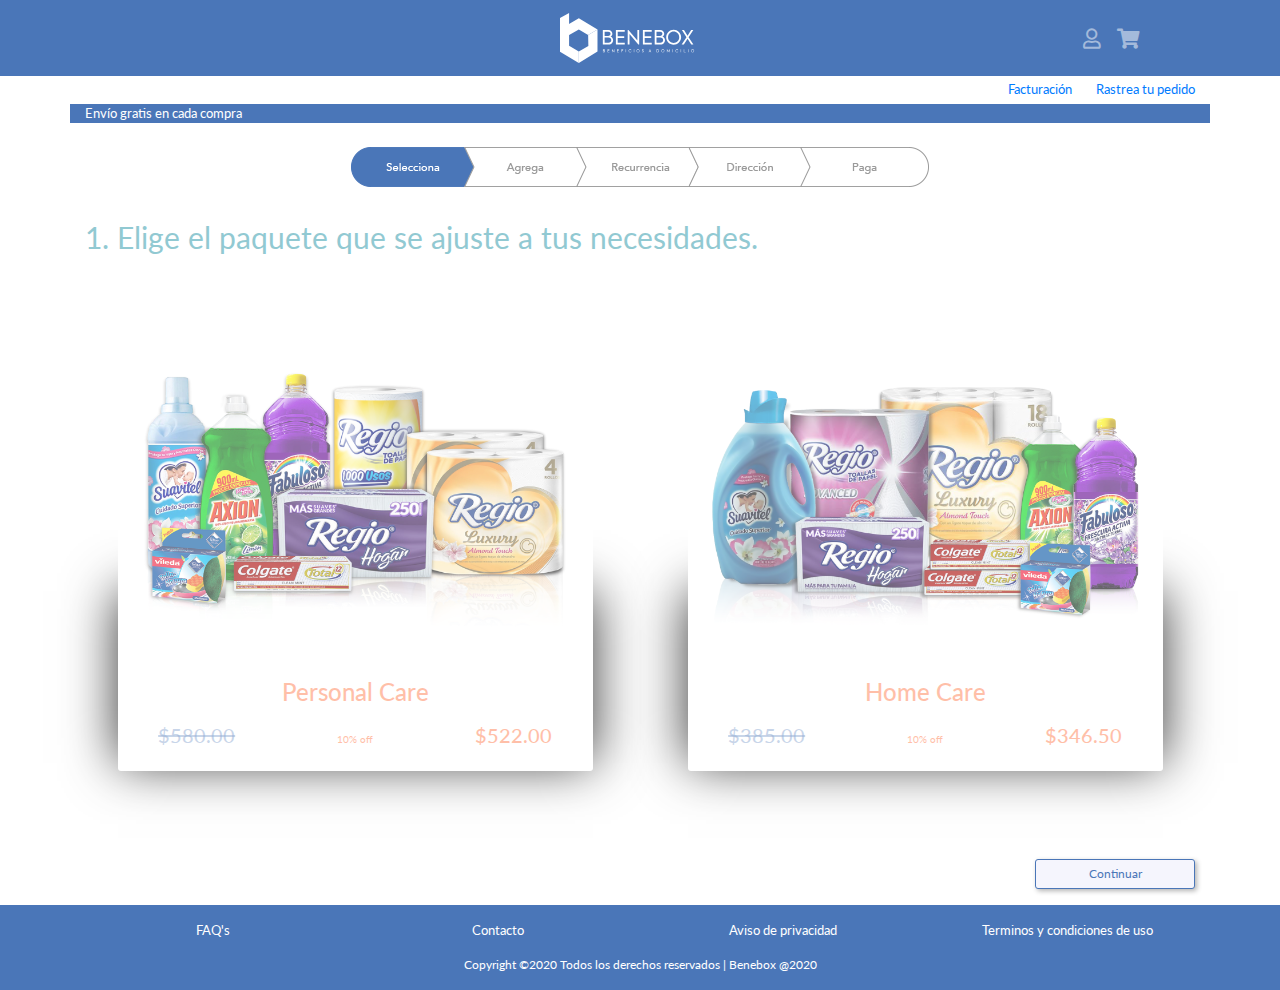
<file: Abril2020/index.html>
<!doctype html>
<html lang="Es">
  <head>
    <!-- Required meta tags -->
    <meta charset="utf-8">
    <meta name="viewport" content="width=device-width, initial-scale=1, shrink-to-fit=no">

    <!-- Bootstrap CSS -->
    <link href="https://fonts.googleapis.com/css?family=Lato:300,400,700&display=swap" rel="stylesheet">
    <link rel="stylesheet" type="text/css" href="https://cdnjs.cloudflare.com/ajax/libs/font-awesome/5.11.2/css/all.min.css">
    <link rel="stylesheet" href="https://maxcdn.bootstrapcdn.com/bootstrap/4.0.0/css/bootstrap.min.css" integrity="sha384-Gn5384xqQ1aoWXA+058RXPxPg6fy4IWvTNh0E263XmFcJlSAwiGgFAW/dAiS6JXm" crossorigin="anonymous">
    <link rel="stylesheet" type="text/css" href="css/style.css">
    <link rel="stylesheet" type="text/css" href="css/custom.css">
    <link rel="icon" type="text/css" href="img/favicon.png">

    <title>Benebox</title>
  </head>
  <body>

    <!-- Navbar starts -->

    <header class="bg-dark">
      <div class="container">
        <nav class="navbar navbar-expand-lg bg-dark navbar-dark row mx-3">

        <!-- Brand -->
          <div class="col-6 col-md-7 d-flex justify-content-md-end">
            <a class="navbar-brand" href="index.html">
              <img src="img/bnbx_logo_hw.svg">
            </a>
          </div>

          <!-- Toggler/collapsibe Button -->
          <div>
            <button class="navbar-toggler" type="button" data-toggle="collapse" data-target="#collapse_target" aria-haspopup="true" aria-expanded="false">
              <span class="navbar-toggler-icon"></span>
            </button>
          </div>

          <!-- Navbar links -->
          <div class="collapse navbar-collapse col-6 col-md-5 justify-content-end" id="collapse_target">
            <ul class="navbar-nav h5">
              <li class="nav-item">
                <a class="nav-link" href="login.html">
                  <i class="far fa-user"></i>
                </a>
              </li>
              <li class="nav-item">
                <a class="nav-link" href="#">
                  <i class="fas fa-shopping-cart"></i>
                </a>
              </li>
            </ul>
          </div>

        </nav>
      </div>
    </header>

    <!-- Navbar ends -->

    <div class="min-vh-100">
      
    <!-- options starts -->

    <div class="container mt-1">
      <ul class="text-primary list-unstyled d-flex align-items-center justify-content-end m-0">
        <li class="ml-4">
          <a href="#">
            Facturación
          </a>
        </li>
        <li class="ml-4">
          <a href="track.html">
            Rastrea tu pedido
          </a>
        </li>
      </ul>
    </div>
    
    <!-- options ends -->


    <!-- promo starts -->

    <div class="container bg-dark text-white align-items-center mt-1">
      <p>Envío gratis en cada compra</p>
    </div>

    <!-- promo ends -->

    <!-- status starts -->
  
    <div class="container mt-4">
      <div class="row">
        <div class="col-12 d-flex justify-content-center">
          <img src="img/barra_status_01.png" class="img-fluid w-90">
        </div>
      </div>
    </div>

    <!-- status ends -->


    <!-- Packages starts -->

    <div class="container mt-4">

      <div class="row">
        <div class=" col-12 text-aqua align-items-center mt-1">
          <p>1. Elige el paquete que se ajuste a tus necesidades.</p>
        </div>
      </div>

      <div class="row justify-content-md-around justify-content-center">
        <div class="col-11 col-md-5 cards mb-3 mb-md-0">
          <div class="face face1 row d-flex justify-content-center align-items-center">
            <div class="cont col-12">
              <img src="img/ex_pkg01.png" class="img-fluid p-2">
              <div class="row d-flex justify-content-center align-items-center my-3">
                <div class="col-12 text-center pb-3">
                  <h4 class="m-0 text-promo">Personal Care</h4>
                </div>
                <div class="col-4 text-center text-discount">
                  <h5><s>$580.00</s></h5>
                </div>
                <div class="col-4 text-center text-promo">
                  <small>10% off</small>
                </div>
                <div class="col-4 text-center text-promo">
                  <h5>$522.00</h5>
                </div>
                
              </div>
            </div>
          </div>
          <div class="face face2 row d-flex justify-content-center align-items-center">
            <div class="cont col-12">
              <div class="row">
                <div class="col-6 p-1">
                  <small>
                    <ul class="p-0">
                      <li>1 Regio Luxury Almond 18s</li>
                      <li>1 Regio Hogar 250 Servilletas</li>
                      <li>1 Regio Advanced 2 rollos</li>
                      <li>1 Fabuloso Frescura Lavanda 2L</li>
                      <li>2 Colgate Total 150ml</li>
                    </ul>
                    </small>
                  </div>
                <div class="col-6 p-1">
                  <small>
                    <ul class="p-0">
                      <li>1 Axión 1.1L</li>
                      <li>2 Fibra antiresiduos colores</li>
                      <li>1 Suavitel 3L</li>
                      <li>1 Detergente líquido Greenland 3L</li>
                    </ul>
                  </small>
                </div>
              </div>
              <div class="row justify-content-end">
                <div class="col-5 col-lg-3 p-0">
                  <button type="button" class="w-100 text-center logbox log btn" href="#">
                  Seleccionar
                  </button>
                </div>
              </div>                
            </div>
            
          </div>
        </div>

        <div class="col-11 col-md-5 cards mb-3 mb-md-0">
          <div class="face face1 row d-flex justify-content-center align-items-center">
            <div class="cont col-12">
              <img src="img/ex_pkg02.png" class="img-fluid p-2">
              <div class="row d-flex justify-content-center align-items-center my-3">
                <div class="col-12 text-center pb-3">
                  <h4 class="m-0 text-promo">Home Care</h4>
                </div>
                <div class="col-4 text-center text-discount">
                  <h5><s>$385.00</s></h5>
                </div>
                <div class="col-4 text-center text-promo">
                  <small>10% off</small>
                </div>
                <div class="col-4 text-center text-promo">
                  <h5>$346.50</h5>
                </div>
                
              </div>
            </div>
          </div>
          <div class="face face2 row d-flex justify-content-center align-items-center">
            <div class="cont col-12">
              <div class="row">
                <div class="col-6 p-1">
                  <small>
                    <ul class="p-0">
                      <li>2 Regio Luxury Almond 4s</li>
                      <li>1 Regio Hogar 250 Servilletas</li>
                      <li>1 Regio toallas 1000 usos</li>
                      <li>1 Fabuloso Frescura Lavanda 1L</li>
                      <li>1 Colgate Total 150ml</li>
                    </ul>
                    </small>
                  </div>
                <div class="col-6 p-1">
                  <small>
                    <ul class="p-0">
                      <li>1 Axión 720ml</li>
                      <li>2 Fibra antiresiduos colores</li>
                      <li>1 Suavitel 850ml</li>
                      <li>1 Detergente líquido Greenland 3L</li>
                    </ul>
                  </small>
                </div>
              </div>
              <div class="row justify-content-end">
                <div class="col-5 col-lg-3 p-0">
                  <button type="button" class="w-100 text-center logbox log btn" href="#">
                  Seleccionar
                  </button>
                </div>
              </div>                
            </div>
            
          </div>
        </div>
      </div>
    </div>

    <!-- Packages ends -->


    <!-- buttons starts -->

    <div class="container ">

      <div class="row d-flex justify-content-around justify-content-md-end py-3">
        <div class="col-6 col-md-2 d-flex justify-content-around">
          <a class="w-100 text-center logbox log btn" href="extras.html">
            Continuar
          </a>
        </div>
      </div>

    </div>

    <!-- buttons ends -->






    <!-- Footer starts -->

    <footer class="bg-dark sticky-bottom ">
      <div class="container">
        <div class="row py-3 justify-content-md-around justify-content-center">
          <div class="col-12 col-md-3 text-center text-white ">
            FAQ's
          </div>
          <div class="col-12 col-md-3 text-center text-white ">
            Contacto
          </div>
          <div class="col-12 col-md-3 text-center text-white ">
            Aviso de privacidad
          </div>
          <div class="col-12 col-md-3 text-center text-white ">
            Terminos y condiciones de uso
          </div>
        </div>
        <div class="row pb-3 align-items-center">
          <div class=" col-12 legal">
            <div class="container">
              <div class="text-center text-white">
                <p>
                  Copyright ©2020 Todos los derechos reservados | Benebox @2020
                </p>
              </div>
            </div>
          </div>
        </div>
      </div>
    </footer>




    <!-- Optional JavaScript -->
    <!-- jQuery first, then Popper.js, then Bootstrap JS -->
    <script src="https://code.jquery.com/jquery-3.2.1.slim.min.js" integrity="sha384-KJ3o2DKtIkvYIK3UENzmM7KCkRr/rE9/Qpg6aAZGJwFDMVNA/GpGFF93hXpG5KkN" crossorigin="anonymous"></script>
    <script src="https://cdnjs.cloudflare.com/ajax/libs/popper.js/1.12.9/umd/popper.min.js" integrity="sha384-ApNbgh9B+Y1QKtv3Rn7W3mgPxhU9K/ScQsAP7hUibX39j7fakFPskvXusvfa0b4Q" crossorigin="anonymous"></script>
    <script src="https://maxcdn.bootstrapcdn.com/bootstrap/4.0.0/js/bootstrap.min.js" integrity="sha384-JZR6Spejh4U02d8jOt6vLEHfe/JQGiRRSQQxSfFWpi1MquVdAyjUar5+76PVCmYl" crossorigin="anonymous"></script>
  </body>
</html>
</file>
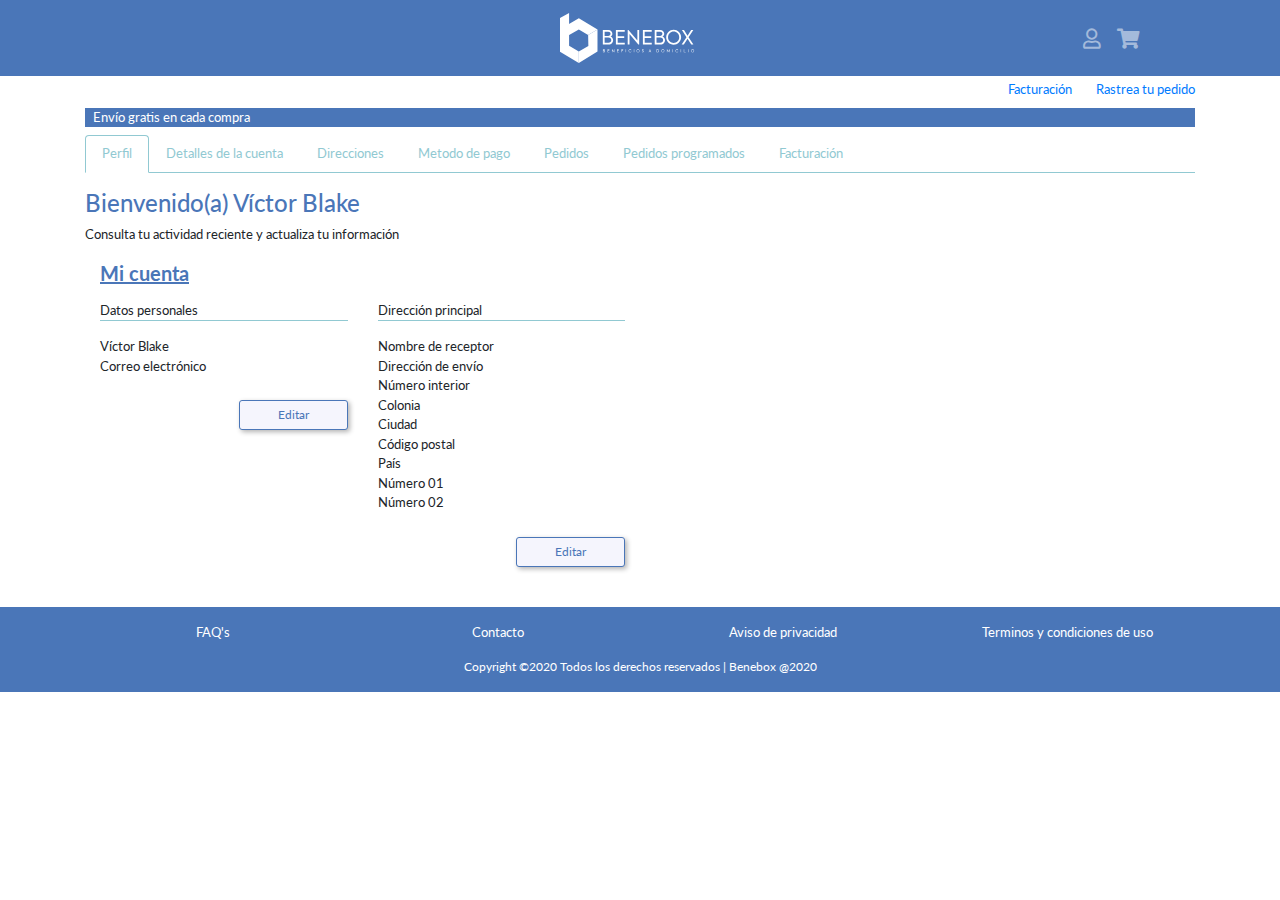
<file: Abril2020/account.html>
<!doctype html>
<html lang="Es">
  <head>
    <!-- Required meta tags -->
    <meta charset="utf-8">
    <meta name="viewport" content="width=device-width, initial-scale=1, shrink-to-fit=no">

    <!-- Bootstrap CSS -->
    <link href="https://fonts.googleapis.com/css?family=Lato:300,400,700&display=swap" rel="stylesheet">
    <link rel="stylesheet" type="text/css" href="https://cdnjs.cloudflare.com/ajax/libs/font-awesome/5.11.2/css/all.min.css">
    <link rel="stylesheet" href="https://maxcdn.bootstrapcdn.com/bootstrap/4.0.0/css/bootstrap.min.css" integrity="sha384-Gn5384xqQ1aoWXA+058RXPxPg6fy4IWvTNh0E263XmFcJlSAwiGgFAW/dAiS6JXm" crossorigin="anonymous">
    <link rel="stylesheet" type="text/css" href="css/style.css">
    <link rel="stylesheet" type="text/css" href="css/custom.css">
    <link rel="icon" type="text/css" href="img/favicon.png">

    <title>Benebox</title>
  </head>
  <body>

    <!-- Navbar starts -->

    <header class="bg-dark">
      <div class="container">
        <nav class="navbar navbar-expand-lg bg-dark navbar-dark row mx-3">

        <!-- Brand -->
          <div class="col-6 col-md-7 d-flex justify-content-md-end">
            <a class="navbar-brand" href="index.html">
              <img src="img/bnbx_logo_hw.svg">
            </a>
          </div>

          <!-- Toggler/collapsibe Button -->
          <div>
            <button class="navbar-toggler" type="button" data-toggle="collapse" data-target="#collapse_target" aria-haspopup="true" aria-expanded="false">
              <span class="navbar-toggler-icon"></span>
            </button>
          </div>

          <!-- Navbar links -->
          <div class="collapse navbar-collapse col-6 col-md-5 justify-content-end" id="collapse_target">
            <ul class="navbar-nav h5">
              <li class="nav-item">
                <a class="nav-link" href="#">
                  <i class="far fa-user"></i>
                </a>
              </li>
              <li class="nav-item">
                <a class="nav-link" href="#">
                  <i class="fas fa-shopping-cart"></i>
                </a>
              </li>
            </ul>
          </div>

        </nav>
      </div>
    </header>

    <!-- Navbar ends -->


    <!-- options starts -->

    
    <section>
      <div class="container mt-1">
        <div class="row">
          <div class="col-12">
            <ul class="text-primary list-unstyled d-flex align-items-center justify-content-end m-0">
              <li class="ml-4">
                <a href="#">
                  Facturación
                </a>
              </li>
              <li class="ml-4">
                <a href="track.html">
                  Rastrea tu pedido
                </a>
              </li>
            </ul>
          </div>
        </div>

        <!-- promo starts -->
        <div class="row">
          <div class="col-12">
            <div class="bg-dark text-white align-items-center mt-1">
              <p class="m-2">Envío gratis en cada compra</p>
            </div>
          </div>
        </div>
        <!-- promo ends -->
      </div>
    </section>
    
    <!-- options ends -->



  <section>
    <div class="container">
      <div class="row">
        <div class=" col-12">
          
          <div role="tabpanel row">

            <ul class="nav nav-tabs" role="tablist">
              <li class="nav-item" role="presentation">
                <a class="nav-link pest active" href="#perfil" aria-controls="perfil" data-toggle="tab" role="tab">Perfil</a>
              </li>
              <li class="nav-item" role="presentation">
                <a class="nav-link pest" href="#detalles" aria-controls="detalles" data-toggle="tab" role="tab">Detalles de la cuenta</a>
              </li>
              <li class="nav-item" role="presentation">
                <a class="nav-link pest" href="#direccion" aria-controls="direccion" data-toggle="tab" role="tab">Direcciones</a>
              </li>
              <li class="nav-item" role="presentation">
                <a class="nav-link pest" href="#tc" aria-controls="direccion" data-toggle="tab" role="tab">Metodo de pago</a>
              </li>
              <li class="nav-item" role="presentation">
                <a class="nav-link pest" href="#pedido" aria-controls="pedido" data-toggle="tab" role="tab">Pedidos</a>
              </li>
              <li class="nav-item" role="presentation">
                <a class="nav-link pest" href="#programados" aria-controls="programados" data-toggle="tab" role="tab">Pedidos programados</a>
              </li>
              <li class="nav-item" role="presentation">
                <a class="nav-link pest" href="#facturacion" aria-controls="facturacion" data-toggle="tab" role="tab">Facturación</a>
              </li>
            </ul>

          </div>

          <div class="tab-content row mt-3">

              <div role="tabpanel" class="col-12 tab-pane active" id="perfil">
                <div class="mb-3">
                  <h4 class="text-primary">Bienvenido(a) Víctor Blake</h4>
                  <p>Consulta tu actividad reciente y actualiza tu información</p>
                </div>
                
                <div class="container">
                  <div class="row">
                    <div class="col-12">
                      <h5 class="font-weight-bold mb-3 text-primary"><ins>Mi cuenta</ins></h5>
                    </div>
                  </div>
                  <div class="row">
                  
                    <div class="col-6 col-md-3 mb-3">
                      <div class="border-bottom mb-3">Datos personales</div>
                      <div>Víctor Blake</div>
                      <div>Correo electrónico</div>
                      

                      <div class="row d-flex justify-content-end">
                        <div class="col-12 py-2">
                          <div class="row d-flex justify-content-end py-3">
                            <div class="col-6 d-flex justify-content-around">
                              <a class="w-100 text-center logbox log btn" href="#detalles">
                                Editar
                              </a>
                            </div>
                          </div>
                        </div>
                      </div>
                    </div>

                    <div class="col-6 col-md-3 mb-3">

                      <div class="border-bottom mb-3">Dirección principal</div>
                      <div class="row">
                        <div class="col-12">
                          <div>Nombre de receptor</div>
                          <div>Dirección de envío</div>
                          <div>Número interior</div>
                          <div>Colonia</div>
                          <div>Ciudad</div>
                          <div>Código postal</div>
                          <div>País</div>
                          <div>Número 01</div>
                          <div>Número 02</div>
                        </div>
                      </div>
                      
                      <div class="row d-flex justify-content-end">
                        <div class="col-12 py-2">
                          <div class="row d-flex justify-content-end py-3">
                            <div class="col-6 d-flex justify-content-around">
                              <a class="w-100 text-center logbox log btn" href="#direccion">
                                Editar
                              </a>
                            </div>
                          </div>
                        </div>
                      </div>

                    </div>
                  </div>
                </div>

              </div>

              <div role="tabpanel" class="col-12 tab-pane" id="detalles">
                
                <div class="mb-3">
                  <h5 class="text-primary">Editar información de la cuenta</h5>
                </div>

                <div class="container">
                  <div class="row">
                    <div class="col-12 col-md-5 mb-3">
                      <form>
                        <div class="form-row text-grenaqua">
                          <div class="col-12">
                            <label class="text-primary mt-1" for="formGroupExampleInput ">Nombre</label>
                            <input type="text" class="form-control" placeholder="">
                          </div>
                          <div class="col-12">
                            <label class="text-primary mt-1" for="formGroupExampleInput">Apellido paterno</label>
                            <input type="text" class="form-control">
                          </div>
                          <div class="col-12">
                            <label class="text-primary mt-1" for="formGroupExampleInput">Apellido materno</label>
                            <input type="text" class="form-control">
                          </div>
                          <div class="col-12">
                            <label class="text-primary mt-1" for="formGroupExampleInput">Correo</label>
                            <input type="text" class="form-control">
                          </div>
                          <div class="col-12">
                            <label class="text-primary mt-1" for="formGroupExampleInput">Número de teléfono</label>
                            <input type="text" class="form-control">
                          </div>
                        </div>
                      </form>
                    </div>
                  </div>
                
                  <div class="row">
                    <div class="col-12 col-md-5 mb-3">
                      <h5 class="text-primary">Cambiar contraseña</h5>
                      <form>
                        <div class="form-row text-grenaqua">
                          <div class="col-12  mt-3">
                            <input type="text" class="form-control" placeholder="Contraseña actual">
                          </div>
                          <div class="col-12  mt-3">
                            <input type="text" class="form-control" placeholder="Nueva contraseña">
                          </div>
                          <div class="col-12  mt-3">
                            <input type="text" class="form-control" placeholder="Confrimar nueva contraseña">
                          </div>
                        </div>
                      </form>
                    </div>
                  </div>

                  <div class="row">
                    <div class="col-12 col-md-5 mb-4 mt-2">
                      <div class="row d-flex justify-content-around">
                        <div class="col-4 py-2 px-0">
                          <button href="#" type="button" class="w-100 text-center logbox back my-1">
                            Cancelar
                          </button>
                        </div>
                        <div class="col-4 py-2 px-0">
                          <button href="#" type="button" class="w-100 text-center logbox log my-1">
                            Actualizar
                          </button>
                        </div>
                      </div>
                    </div>
                  </div>
                </div>

              </div>

              <div role="tabpanel" class="col-12 tab-pane" id="direccion">
                <div class="mb-3">
                  <h4 class="text-primary">Mis direcciones</h4>
                  <p></p>
                </div>

                <div class="container">
                  <div class="row">

                    <div class="col-6 col-md-3 mb-3 text-primary">
                      <div class="border-bottom mb-3 text-third">Dirección principal</div>
                      <div>Nombre de receptor</div>
                      <div>Dirección de envío</div>
                      <div>Número interior</div>
                      <div>Colonia</div>
                      <div>Ciudad</div>
                      <div>Código postal</div>
                      <div>País</div>
                      <div>Número 01</div>
                      <div>Número 02</div>

                      <div class="row d-flex justify-content-end">
                        <div class="col-12 py-2">
                          <div class="row d-flex justify-content-end py-3">
                            <div class="col-6 d-flex justify-content-around">
                              <button href="#" type="button" class="w-100 text-center logbox log my-1" data-toggle="modal" data-target="#adress">
                                Editar
                              </button>
                            </div>
                          </div>
                        </div>
                      </div>
                      
                    </div>

                  </div>

                  <div class="row d-flex justify-content-center">
                    <div class="col-12 p-3 mb-3 text-center bg-wbright ">
                      <div class="text-primary">
                        <h5>¿Tienes más de una dirección?</h5>
                      </div>
                      <div class="row d-flex justify-content-center align-items-center mt-3">
                        <div class="col-8 col-md-3 text-primary justify-content-center">
                          <button href="#" type="button" class="w-100 text-center logbox log my-1" data-toggle="modal" data-target="#adress">
                            Agregar nueva dirección
                          </button>
                        </div>
                        
                      </div>
                    </div>
                  </div>

                </div>

                

              </div>


              <div role="tabpanel" class="container tab-pane" id="tc">
                <div class="mb-3">
                  <h4 class="text-primary">Opciones de pago</h4>
                </div>

                <div class="container mb-2">
                  <div class="row mb-2 d-flex">
                    <div class="col-12 col-md-5">
                      <h6 class="text-third"><i class="fas fa-credit-card mr-2 text-primary"></i>No cuentas con una tarjeta aún</h6>

                      <div class="row d-flex justify-content-end">
                        <div class="col-12">
                          <div class="row d-flex justify-content-end py-2">
                            <div class="col-4 d-flex justify-content-around">
                              <button href="#" type="button" class="w-100 text-center logbox log my-1" data-toggle="modal" data-target="#ModalTC">
                                Editar
                              </button>
                            </div>
                          </div>
                        </div>
                      </div>
                    </div>
                  </div>

                  <div class="row d-flex align-items-center py-2">
                    <div class="col-12 col-md-5 bg-wbright border border-rounded">
                      <div class="text-primary row justify-content-around align-items-center pt-2">
                        <div class="col-1">
                          <div><i class="fab fa-cc-mastercard mr-3"></i></div>
                        </div>
                        <div class="col-5">
                          **** **** **** 1234 
                        </div>
                        <div class="col-5">
                          Exp. <span>12/2121</span>
                        </div>
                      </div>

                      <div class="row d-flex justify-content-around align-items-center">
                        <div class="col-7 py-2">
                          <h6 class="text-primary m-0">Metodo de pago predeterminado</h6>
                        </div>
                        <div class="col-4 py-2">
                          <div class="row d-flex justify-content-end py-3">
                            <div class="col-12 d-flex justify-content-around">
                              <button href="#" type="button" class="w-100 text-center logbox log my-1" data-toggle="modal" data-target="#ModalTC">
                                Editar
                              </button>
                            </div>
                          </div>
                        </div>
                      </div>
                    </div>
                  </div>

                  <div class="row d-flex justify-content-center">
                    <div class="col-12 p-3 text-center bg-wbright ">
                      <div class="text-primary">
                        <h6>¿Quieres agregar otra tarjeta?</h6>
                      </div>
                      <div class="row d-flex justify-content-center align-items-center mt-3">
                        <div class="col-8 col-md-3 text-primary justify-content-center">
                          <button href="#" type="button" class="w-100 text-center logbox log my-1" data-toggle="modal" data-target="#ModalTC">
                            Agregar nueva tarjeta
                          </button>
                        </div>
                        
                      </div>
                    </div>
                  </div>
                  
                </div>
              </div>


              <div role="tabpanel" class="container tab-pane" id="pedido">
                <div class="mb-3">
                  <h4 class="text-primary">Mis pedidos</h4>
                </div>

                <div class="container mb-3">
                  <div class="row bg-wbright border-bottom text-center d-flex justify-content-center">
                    <div class="col-2 p-0">
                      <div class=" font-weight-bold">#Orden</div>
                    </div>
                    <div class="col-3 p-0">
                      <div class=" font-weight-bold">Fecha</div>
                    </div>
                    <div class="col-2 p-0">
                      <div class=" font-weight-bold">Estatus</div>
                    </div>
                    <div class="col-3 p-0">
                      <div class=" font-weight-bold">Monto total</div>
                    </div>
                    <div class="col-2 p-0">
                      <div class=" font-weight-bold">Acciones</div>
                    </div>
                  </div>
                  <div class="row border-bottom text-center d-flex justify-content-center align-items-center">
                    <div class="col-2 p-0">
                      <div>#000001</div>
                    </div>
                    <div class="col-3 p-0">
                      <div>09 Marzo 2020</div>
                    </div>
                    <div class="col-2 p-0">
                      <div>Programado</div>
                    </div>
                    <div class="col-3 p-0">
                      <div>$2,000.00</div>
                    </div>
                    <div class="col-2 p-0">
                      <div class="row d-flex justify-content-center py-3">
                        <div class="col-12 col-md-8 d-flex justify-content-around">
                          <button href="#" type="button" class="w-100 text-center logbox log my-1" data-toggle="modal" data-target="#scheduled">
                            Editar
                          </button>
                        </div>
                      </div>
                    </div>
                  </div>
                </div>
                
              </div>


              <div role="tabpanel" class="container tab-pane" id="programados">
                <div class="mb-3">
                  <h4 class="text-primary">Pedidos programados</h4>
                  <p></p>
                </div>

                <div class="container mb-3">
                  <div class="row border-bottom text-center d-flex justify-content-center align-items-center">
                    <div class="col-3 col-md-3 p-0">
                      <div class=" font-weight-bold bg-wbright">Fecha</div>
                    </div>
                    <div class="col-3 col-md-3 p-0">
                      <div class=" font-weight-bold bg-wbright">Estatus</div>
                    </div>
                    <div class="col-3 col-md-3 p-0">
                      <div class=" font-weight-bold bg-wbright">Monto total</div>
                    </div>
                    <div class="col-3 col-md-3 p-0">
                      <div class=" font-weight-bold bg-wbright">Acciones</div>
                    </div>
                  </div>
                  <div class="row border-bottom text-center d-flex justify-content-center align-items-center">
                    <div class="col-3 p-0">
                      <div>09 Marzo 2020</div>
                    </div>
                    <div class="col-3 p-0">
                      <div>Programado</div>
                    </div>
                    <div class="col-3 p-0">
                      <div>$2,000.00</div>
                    </div>
                    <div class="col-3 p-0">
                      <div class="row d-flex justify-content-center justify-content-md-around">
                        <div class="col-12 col-sm-6">
                          <div class="row d-flex justify-content-center">
                            <div class="col-12 d-flex justify-content-around">
                              <button href="#" type="button" class="w-100 text-center logbox log my-1" data-toggle="modal" data-target="#scheduled">
                                Editar
                              </button>
                            </div>
                          </div>
                        </div>
                        <div class="col-12 col-sm-6">
                          <div class="row d-flex justify-content-center">
                            <div class="col-12 d-flex justify-content-around">
                              <button href="#" type="button" class="w-100 text-center logbox omit my-1" data-toggle="modal" data-target="#">
                                Saltar
                              </button>
                            </div>
                          </div>
                        </div>
                      </div>
                    </div>
                  </div>
                </div>
              </div>


              <div role="tabpanel" class="container tab-pane" id="facturacion">
                <div class="mb-3">
                  <h4 class="text-primary">Facturación</h4>
                </div>

                <div class="container mb-3">
                  <div class="row mb-2 d-flex">
                    <div class="col-12 col-md-5">
                      <h6 class="text-third"><i class="far fa-file-alt mr-2 text-primary"></i>No cuentas con datos de facturación</h6>

                      <div class="row d-flex justify-content-end">
                        <div class="col-12">
                          <div class="row d-flex justify-content-end py-2">
                            <div class="col-4 d-flex justify-content-around">
                              <button href="#" type="button" class="w-100 text-center logbox log my-1" data-toggle="modal" data-target="#fact">
                                Editar
                              </button>
                            </div>
                          </div>
                        </div>
                      </div>

                    </div>
                  </div>

                  <div class="row d-flex align-items-center py-2">
                    <div class="col-12 col-md-5 bg-wbright border border-rounded">
                      <div class="text-primary row pt-2">
                        <div class="col-6">
                          <div>compratodo, S.A de C.V</div>
                        </div>
                        <div class="col-6">
                          AVBC901111Q82
                        </div>
                        <div class="col-6">
                          Montes Urales 277 #36-5
                        </div>
                        <div class="col-6">
                          5555555555
                        </div>
                        <div class="col-6">
                          atencionaclientes@mail.com
                        </div>
                      </div>

                      <div class="row d-flex justify-content-around align-items-center">
                        <div class="col-6 py-2">
                          <h6 class="text-primary m-0">Metodo de pago predeterminado</h6>
                        </div>
                        <div class="col-4 py-2">
                          <div class="row d-flex justify-content-end">
                            <div class="col-12 d-flex justify-content-around">
                              <button href="#" type="button" class="w-100 text-center logbox log my-1" data-toggle="modal" data-target="#fact">
                                Editar
                              </button>
                            </div>
                          </div>
                        </div>
                      </div>
                    </div>
                  </div>




                  <div class="row d-flex justify-content-center">
                    <div class="col-12 p-2 text-center bg-wbright ">
                      <div class="text-primary">
                        <h6>¿Quieres facturar con otra razón social?</h6>
                      </div>
                      <div class="row d-flex justify-content-center align-items-center mt-3">
                        <div class="col-8 col-md-3 text-primary justify-content-center">
                          <button href="#" type="button" class="w-100 text-center logbox log my-1" data-toggle="modal" data-target="#fact">
                            Agregar nuevos datos
                          </button>
                        </div>
                      </div>
                    </div>
                  </div>
                  
                </div>
              </div>
            </div>
        </div>

      </div>
    </div>
  </section>




  <!-- pop-up adress section starts -->

  <div class="modal fade" id="adress" tabindex="-1" role="dialog" aria-labelledby="AddAdress" aria-hidden="true">
    <div class="modal-dialog modal-dialog-centered" role="document">
      <div class="modal-content">
        <div class="col-12 col-md-12">
          <div class="row d-flex justify-content-around align-items-center bg-dark">
            <div class="col-8 text-white font-weight-bold p-2">
              <div>Diriección de envío<i class="fas fa-map-marker-alt pl-3"></i></div>
            </div>
            <div class="col-2">
              <button type="button" class="close pr-2" data-dismiss="modal" aria-label="Close">
                <span aria-hidden="true">&times;</span>
              </button>
            </div>
          </div>

          <div class="row d-flex justify-content-around align-items-center bg-white mt-2">
            <div class="col-11">
              <div class="row">

                <div class="col-12">
                  <label class="text-primary mt-1" for="formGroupExampleInput text-grenaqua">Nombre del receptor</label>
                  <input type="text" class="tc-form-control" placeholder="Roberto Sanchez Torres">
                </div>
                <div class="col-12">
                  <label class="text-primary mt-1" for="formGroupExampleInput text-grenaqua">Dirección de envío</label>
                  <input type="text" class="tc-form-control" placeholder="Aqui va la dirección de envío">
                </div>
                <div class="col-12">
                  <div class="row">
                    <div class="col-4">
                      <label class="text-primary mt-1" for="formGroupExampleInput text-grenaqua">Número interior</label>
                      <input type="text" class="tc-form-control" placeholder="123">
                    </div>
                    <div class="col-4">
                      <label class="text-primary mt-1" for="formGroupExampleInput text-grenaqua">Colonia</label>
                       <input type="text" class="tc-form-control" maxlength="2" placeholder="" autocomplete="off" data-vv-as="mes de expiración" aria-required="true" aria-invalid="false">
                    </div>
                    <div class="col-4">
                      <label class="text-primary mt-1" for="formGroupExampleInput text-grenaqua">Ciudad</label>
                      <input type="text" class="tc-form-control" maxlength="" placeholder="" autocomplete="off" data-vv-as="mes de expiración" aria-required="true" aria-invalid="false">
                    </div>
                  </div>  
                </div>
                <div class="col-12">
                  <div class="row">
                    <div class="col-4">
                      <label class="text-primary mt-1" for="formGroupExampleInput text-grenaqua">CP</label>
                      <input type="text" class="tc-form-control" maxlength="5" placeholder="#####" autocomplete="off" data-vv-as="mes de expiración" aria-required="true" aria-invalid="false">
                    </div>
                    <div class="col-4">
                      <label class="text-primary mt-1" for="formGroupExampleInput text-grenaqua">Teléfono 01</label>
                      <input type="tel" class="tc-form-control" maxlength="10" placeholder="5555500000">
                    </div>
                    <div class="col-4">
                      <label class="text-primary mt-1" for="formGroupExampleInput text-grenaqua">Teléfono 02</label>
                      <input type="tel" class="tc-form-control" maxlength="10" placeholder="5555500000">
                    </div>
                  </div>  
                </div>
              </div>
              



              <div class="row px-3">
                <div class="form-check col-10 mt-2">
                  <input class="form-check-input" type="checkbox" id="gridCheck1">
                  <label class="form-check-label text-primary" for="gridCheck1">
                    Usar como dirección prederterminada
                  </label>
                </div>
              </div>
            </div>
          </div>

          <!-- buttons starts -->    

          <div class="row d-flex justify-content-around align-items-center p-3 bg-wbright">

            <div class="col-4 py-2 px-0">
              <button href="#" type="button" class="w-100 text-center logbox back my-1">
                Cancelar
              </button>
            </div>
            <div class="col-4 py-2 px-0">
              <button href="#" type="button" class="w-100 text-center logbox log my-1">
                Actualizar
              </button>
            </div>

          </div>

          </div>

          <!-- buttons ends -->
            
          </div>
      </div>
    </div>
  </div>


  <!-- pop-up adress section ends -->




  <!-- pop-up credit-card section starts -->

  <div class="modal fade" id="ModalTC" tabindex="-1" role="dialog" aria-labelledby="AddTC" aria-hidden="true">
    <div class="modal-dialog modal-dialog-centered" role="document">
      <div class="modal-content">
        <div class="col-12 col-md-12">
          <div class="row d-flex justify-content-around align-items-center bg-dark">
            <div class="col-8 text-white font-weight-bold p-2">
              <div>Agrega metodo de pago<i class="far fa-credit-card pl-2"></i></div>
            </div>
            <div class="col-2">
              <button type="button" class="close pr-2" data-dismiss="modal" aria-label="Close">
                <span aria-hidden="true">&times;</span>
              </button>
            </div>
          </div>

          <div class="row d-flex justify-content-around align-items-center bg-white mt-2">
            <div class="col-11">
              <div class="row">

                <div class="col-12">
                  <label class="text-primary mt-1" for="formGroupExampleInput text-grenaqua">Nombre de tu tarjeta</label>
                  <input type="text" class="tc-form-control" placeholder="Roberto Sanchez Torres">
                </div>
                <div class="col-12">
                  <label class="text-primary mt-1" for="formGroupExampleInput text-grenaqua">Número de tu tarjeta</label>
                  <input type="text" class="tc-form-control" placeholder="1234 1234 1234 1234">
                </div>
                <div class="col-12">
                  <div class="row">
                    <div class="col-4">
                      <label class="text-primary mt-1" for="formGroupExampleInput text-grenaqua">CVC</label>
                      <input type="text" class="tc-form-control" placeholder="123">
                    </div>
                    <div class="col-4">
                      <label class="text-primary mt-1" for="formGroupExampleInput text-grenaqua">Mes</label>
                       <input type="text" class="tc-form-control" maxlength="2" placeholder="MM" autocomplete="off" data-vv-as="mes de expiración" aria-required="true" aria-invalid="false">
                    </div>
                    <div class="col-4">
                      <label class="text-primary mt-1" for="formGroupExampleInput text-grenaqua">Año</label>
                      <input type="text" class="tc-form-control" maxlength="4" placeholder="AAAA" autocomplete="off" data-vv-as="mes de expiración" aria-required="true" aria-invalid="false">
                    </div>
                  </div>
                </div>
              </div>
              



              <div class="row px-3">
                <div class="form-check col-10 mt-2">
                  <input class="form-check-input" type="checkbox" id="gridCheck1">
                  <label class="form-check-label text-primary" for="gridCheck1">
                    Usar como tarjeta prederterminada
                  </label>
                </div>
              </div>

              <!-- <div class="row">
                <div class="col-6">
                  <label class="text-primary mt-1" for="formGroupExampleInput text-grenaqua">Nombre</label>
                  <input type="text" class="tc-form-control" placeholder="Luis Alberto">
                </div>
                <div class="col-6">
                  <label class="text-primary mt-1" for="formGroupExampleInput text-grenaqua">Apellido</label>
                  <input type="text" class="tc-form-control" placeholder="Hernandez Marquez">
                </div>
                <div class="col-6">
                  <label class="text-primary mt-1" for="formGroupExampleInput text-grenaqua">Correo</label>
                  <input type="text" class="tc-form-control" placeholder="tucorreo@correo.com">
                </div>
                <div class="col-6">
                  <label class="text-primary mt-1" for="formGroupExampleInput text-grenaqua">Teléfono</label>
                  <input type="text" class="tc-form-control" placeholder="55 5555 5555">
                </div>
                <div class="col-12">
                  <label class="text-primary mt-1" for="formGroupExampleInput text-grenaqua">Dirección</label>
                  <input type="text" class="tc-form-control" placeholder="Calle #10 Col. Tu colonia Alc. Tu alcaldia, Tu ciudad, CP 00000.">
                </div>
              </div> -->
            </div>
          </div>

          <!-- buttons starts -->    

          <div class="row d-flex justify-content-around align-items-center p-3 bg-wbright">

            <div class="col-4 py-2 px-0">
              <button href="#" type="button" class="w-100 text-center logbox back my-1">
                Cancelar
              </button>
            </div>
            <div class="col-4 py-2 px-0">
              <button href="#" type="button" class="w-100 text-center logbox log my-1">
                Actualizar
              </button>
            </div>

          </div>

          <!-- buttons ends -->
            
          </div>
      </div>
    </div>
  </div>
  

  <!-- pop-up credit-card section ends -->

  <!-- pop-up bill section starts -->

  <div class="modal fade" id="fact" tabindex="-1" role="dialog" aria-labelledby="AddTC" aria-hidden="true">
    <div class="modal-dialog modal-dialog-centered" role="document">
      <div class="modal-content">
        <div class="col-12 col-md-12">
          <div class="row d-flex justify-content-around align-items-center bg-dark">
            <div class="col-8 text-white font-weight-bold p-2">
              <div>Agrega información de facturación<i class="far fa-file-alt ml-2"></i></div>
            </div>
            <div class="col-2">
              <button type="button" class="close pr-2" data-dismiss="modal" aria-label="Close">
                <span aria-hidden="true">&times;</span>
              </button>
            </div>
          </div>

          <div class="row d-flex justify-content-around align-items-center bg-white mt-2">
            <div class="col-11">
              <div class="row">

                <div class="col-12">
                  <label class="text-primary mt-1" for="formGroupExampleInput text-grenaqua">Razón social</label>
                  <input type="text" class="tc-form-control" placeholder="Aquí tu razón social">
                </div>
                <div class="col-12">
                  <label class="text-primary mt-1" for="formGroupExampleInput text-grenaqua">RFC</label>
                  <input type="text" class="tc-form-control" placeholder="AAAA######AAAAAA##">
                </div>
                <div class="col-12">
                  <label class="text-primary mt-1" for="formGroupExampleInput text-grenaqua">Dirección</label>
                  <input type="text" class="tc-form-control" placeholder="Aquí va tu dirección">
                </div>
                <div class="col-12">
                <div class="row">
                  
                  <div class="col-6">
                    <label class="text-primary mt-1" for="formGroupExampleInput text-grenaqua">Teléfono</label>
                     <input type="tel" class="tc-form-control" maxlength="10" placeholder="5555500000" autocomplete="off" data-vv-as="teléfono" aria-required="true" aria-invalid="false">
                  </div>
                  <div class="col-6">
                    <label class="text-primary mt-1" for="formGroupExampleInput text-grenaqua">Correo electrónico</label>
                    <input type="email" class="tc-form-control" maxlength="" placeholder="aquivatucorreo@tucorreo.com" autocomplete="off" data-vv-as="correo electrónico" aria-required="true" aria-invalid="false">
                  </div>
                </div>  
                
              </div>
              </div>
              



              <div class="row px-3">
                <div class="form-check col-10 mt-2">
                  <input class="form-check-input" type="checkbox" id="gridCheck1">
                  <label class="form-check-label text-primary" for="gridCheck1">
                    Usar como datos prederterminados
                  </label>
                </div>
              </div>
            </div>
          </div>

          <!-- buttons starts -->    

          <div class="row d-flex justify-content-around align-items-center p-3 bg-wbright">

            <div class="col-4 py-2 px-0">
              <button href="#" type="button" class="w-100 text-center logbox back my-1">
                Cancelar
              </button>
            </div>
            <div class="col-4 py-2 px-0">
              <button href="#" type="button" class="w-100 text-center logbox log my-1">
                Agregar
              </button>
            </div>

          </div>

          <!-- buttons ends -->
            
          </div>
      </div>
    </div>
  </div>

  

  <!-- pop-up bill section ends -->


  <!-- pop-up scheduled orders section starts -->

  <!-- Button trigger modal -->

  <div class="modal fade" id="scheduled" tabindex="-1" role="dialog" aria-labelledby="scheduled" aria-hidden="true">
    <div class="modal-dialog modal-dialog-centered" role="document">
      <div class="modal-content">
        <div class="col-12 col-md-12">
          <div class="row d-flex justify-content-around align-items-center bg-dark">
            <div class="col-8 text-white font-weight-bold p-2">
              <div>Configuración de ordenes</div>
            </div>
            <div class="col-2 text-white font-weight-bold p-2">
              <i class="fas fa-box-open"></i>
            </div>
            <div class="col-2">
              <button type="button" class="close pr-2" data-dismiss="modal" aria-label="Close">
                <span aria-hidden="true">&times;</span>
              </button>
            </div>
          </div>

          <div class="row">
            <div class="col-12 bg-wbright rounded" >
              
              <div class="row">
                <div class="col-12 d-flex justify-content-center">
                  <div class="row w-100">
                    <div class="col-12 justify-content-around">

                      <div class="row bg-white py-3 mt-2 cartbrdr shadow-sm">

                        <div class="col-8">
                          <div class="btn btn-sm dropdown-toggle p-0" data-toggle="dropdown" aria-haspopup="true" aria-expanded="false">
                            Paquete health
                          </div>
                          <div class="dropdown-menu">
                            <div class="pl-2 mb-2">Paquete limpieza</div>
                            <div class="pl-2 mb-2">Paquete hogar</div>
                            <div class="pl-2 mb-2">Paquete salud</div>
                          </div>
                        </div>

                        <div class="col-2">
                          <small>
                            <div class="btn btn-sm dropdown-toggle p-0" data-toggle="dropdown" aria-haspopup="true" aria-expanded="false">
                            Mensual
                            </div>
                            <div class="dropdown-menu">
                              <div class="pl-2 mb-2">Bimestral</div>
                              <div class="pl-2 mb-2">Ninguna</div>
                            </div>
                          </small>
                        </div>
                      </div>
                      <div class="row bg-white py-3 mt-2 cartbrdr shadow-sm">
                        <div class="col-5">
                          <small>Tena toallas húmedas</small>
                        </div>
                        <div class="col-3 d-flex justify-content-center align-items-center">
                          <small>
                            <div class="row d-flex justify-content-around align-items-center">
                              <div class="col-4 text-center px-2">
                                <input class="w-100 popplus" type='button' value='-' field='quantity' />
                              </div>
                              <div class="col-4 text-center p-0">
                                <input type='' name='quantity' value='1' min="1" max="5" class="w-100 text-center popnum" />
                              </div>
                              <div class="col-4 text-center px-2">
                                <input class="w-100 popplus" type='button' value='+' field='quantity' />
                              </div>
                            </div>
                          </small>
                        </div>
                        <div class="col-2">
                          <small>
                            <div class="btn btn-sm dropdown-toggle p-0" data-toggle="dropdown" aria-haspopup="true" aria-expanded="false">
                            Mensual
                            </div>
                            <div class="dropdown-menu">
                              <div class="pl-2 mb-2">Bimestral</div>
                              <div class="pl-2 mb-2">Ninguna</div>
                            </div>
                          </small>
                        </div>
                        <div class="col-2 text-primary d-flex justify-content-center align-items-top">
                          <a class="mx-1 icon" href="extrasord.html">
                            <i class="far fa-trash-alt"></i>
                          </a>
                        </div>
                      </div>
                      <div class="row bg-white py-3 mt-2 cartbrdr shadow-sm">
                        <div class="col-5">
                          <small>Colgate luminous white</small>
                        </div>
                        <div class="col-3 d-flex justify-content-center align-items-center">
                          <small>
                            <div class="row d-flex justify-content-around align-items-center">
                              <div class="col-4 text-center px-2">
                                <input class="w-100 popplus" type='button' value='-' field='quantity' />
                              </div>
                              <div class="col-4 text-center p-0">
                                <input type='' name='quantity' value='1' min="1" max="5" class="w-100 text-center popnum" />
                              </div>
                              <div class="col-4 text-center px-2">
                                <input class="w-100 popplus" type='button' value='+' field='quantity' />
                              </div>
                            </div>
                          </small>
                        </div>
                        <div class="col-2">
                          <small>
                            <div class="btn btn-sm dropdown-toggle p-0" data-toggle="dropdown" aria-haspopup="true" aria-expanded="false">
                            Mensual
                            </div>
                            <div class="dropdown-menu">
                              <div class="pl-2 mb-2">Bimestral</div>
                              <div class="pl-2 mb-2">Ninguna</div>
                            </div>
                          </small>
                        </div>
                        <div class="col-2 text-primary d-flex justify-content-center align-items-top">
                          <a class="mx-1 icon" href="extrasord.html">
                            <i class="far fa-trash-alt"></i>
                          </a>
                        </div>
                      </div>
                      <div class="row bg-white py-3 mt-2 cartbrdr shadow-sm">
                        <div class="col-5">
                          <small>Saba diarios confort</small>
                        </div>
                        <div class="col-3 d-flex justify-content-center align-items-center">
                          <small>
                            <div class="row d-flex justify-content-around align-items-center">
                              <div class="col-4 text-center px-2">
                                <input class="w-100 popplus" type='button' value='-' field='quantity' />
                              </div>
                              <div class="col-4 text-center p-0">
                                <input type='' name='quantity' value='1' min="1" max="5" class="w-100 text-center popnum" />
                              </div>
                              <div class="col-4 text-center px-2">
                                <input class="w-100 popplus" type='button' value='+' field='quantity' />
                              </div>
                            </div>
                          </small>
                        </div>
                        <div class="col-2">
                          <small>
                            <div class="btn btn-sm dropdown-toggle p-0" data-toggle="dropdown" aria-haspopup="true" aria-expanded="false">
                            Mensual
                            </div>
                            <div class="dropdown-menu">
                              <div class="pl-2 mb-2">Bimestral</div>
                              <div class="pl-2 mb-2">Ninguna</div>
                            </div>
                          </small>
                        </div>
                        <div class="col-2 text-primary d-flex justify-content-center align-items-top">
                          <a class="mx-1 icon" href="extrasord.html">
                            <i class="far fa-trash-alt"></i>
                          </a>
                        </div>
                      </div>

                      <div class="row d-flex justify-content-center py-3 mt-2">

                        <div class="col-6 text-center">
                          <button class="w-100 addp py-2 px-3" type="button" href="recurrencia.html">
                            Agregar productos
                          </button>
                        </div>
                        
                      </div>
                      
                    </div>
                  </div>
                </div>
              </div>

              <div class="row mt-3 border-top py-2 text-primary">
                <div class="col-12 d-flex justify-content-center my-1">
                  <div class="row w-100 bg-white">
                    <div class="col-8 text-left">
                      <p class="my-1">Subtotal</p>
                    </div>
                    <div class="col-4 text-right">
                      <p class="my-1">$000.00</p>
                    </div>
                  </div>
                </div>
                <div class="col-12 d-flex justify-content-center my-1">
                  <div class="row w-100">
                    <div class="col-8 text-left">
                      <p class="my-1">Envío</p>
                    </div>
                    <div class="col-4 text-right">
                      <p class="my-1">$000.00</p>
                    </div>
                  </div>
                </div>
                <div class="col-12 d-flex justify-content-center my-1">
                  <div class="row w-100 bg-white">
                    <div class="col-8 text-left">
                      <p class="my-1">Total</p>
                    </div>
                    <div class="col-4 text-right">
                      <p class="my-1">$000.00</p>
                    </div>
                  </div>
                </div>
              </div>

            </div>
          </div>

            <!-- buttons starts -->    

          <div class="row d-flex justify-content-around align-items-center p-3 bg-wbright">

            <div class="col-4 py-2 px-0">
              <button href="#" type="button" class="w-100 text-center logbox back my-1">
                Cancelar
              </button>
            </div>
            <div class="col-4 py-2 px-0">
              <button href="#" type="button" class="w-100 text-center logbox log my-1">
                Actualizar
              </button>
            </div>
          </div>
              
            <!-- buttons ends -->
            
        </div>
      </div>
    </div>
  </div>

  <!-- pop-up scheduled orders section ends -->




    <!-- Footer starts -->

    <footer class="bg-dark sticky-bottom ">
      <div class="container">
        <div class="row py-3 justify-content-md-around justify-content-center">
          <div class="col-12 col-md-3 text-center text-white ">
            FAQ's
          </div>
          <div class="col-12 col-md-3 text-center text-white ">
            Contacto
          </div>
          <div class="col-12 col-md-3 text-center text-white ">
            Aviso de privacidad
          </div>
          <div class="col-12 col-md-3 text-center text-white ">
            Terminos y condiciones de uso
          </div>
        </div>
        <div class="row pb-3 align-items-center">
          <div class=" col-12 legal">
            <div class="container">
              <div class="text-center text-white">
                <p>
                  Copyright ©2020 Todos los derechos reservados | Benebox @2020
                </p>
              </div>
            </div>
          </div>
        </div>
      </div>
    </footer>




    <!-- Optional JavaScript -->
    <!-- jQuery first, then Popper.js, then Bootstrap JS -->
    <script src="https://code.jquery.com/jquery-3.2.1.slim.min.js" integrity="sha384-KJ3o2DKtIkvYIK3UENzmM7KCkRr/rE9/Qpg6aAZGJwFDMVNA/GpGFF93hXpG5KkN" crossorigin="anonymous"></script>
    <script src="https://cdnjs.cloudflare.com/ajax/libs/popper.js/1.12.9/umd/popper.min.js" integrity="sha384-ApNbgh9B+Y1QKtv3Rn7W3mgPxhU9K/ScQsAP7hUibX39j7fakFPskvXusvfa0b4Q" crossorigin="anonymous"></script>
    <script src="https://maxcdn.bootstrapcdn.com/bootstrap/4.0.0/js/bootstrap.min.js" integrity="sha384-JZR6Spejh4U02d8jOt6vLEHfe/JQGiRRSQQxSfFWpi1MquVdAyjUar5+76PVCmYl" crossorigin="anonymous"></script>
  </body>
</html>
</file>
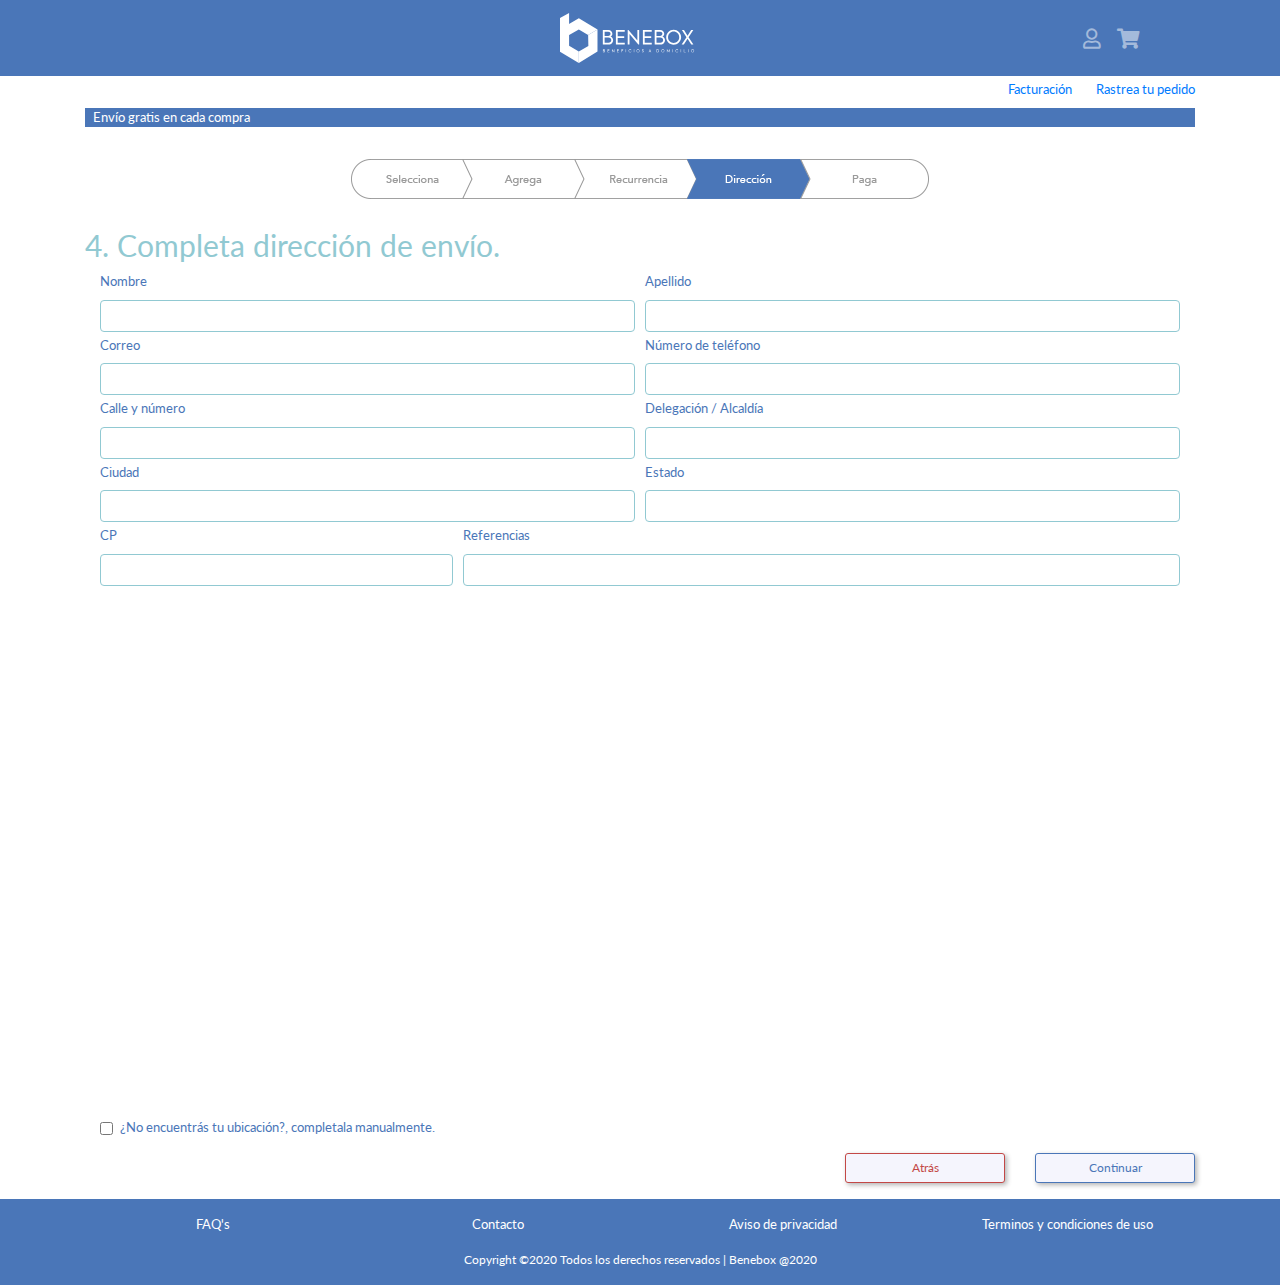
<file: Abril2020/adress.html>
<!doctype html>
<html lang="Es">
  <head>
    <!-- Required meta tags -->
    <meta charset="utf-8">
    <meta name="viewport" content="width=device-width, initial-scale=1, shrink-to-fit=no">

    <!-- Bootstrap CSS -->
    <link href="https://fonts.googleapis.com/css?family=Lato:300,400,700&display=swap" rel="stylesheet">
    <link rel="stylesheet" type="text/css" href="https://cdnjs.cloudflare.com/ajax/libs/font-awesome/5.11.2/css/all.min.css">
    <link rel="stylesheet" href="https://maxcdn.bootstrapcdn.com/bootstrap/4.0.0/css/bootstrap.min.css" integrity="sha384-Gn5384xqQ1aoWXA+058RXPxPg6fy4IWvTNh0E263XmFcJlSAwiGgFAW/dAiS6JXm" crossorigin="anonymous">
    <link rel="stylesheet" type="text/css" href="css/style.css">
    <link rel="stylesheet" type="text/css" href="css/custom.css">
    <link rel="icon" type="text/css" href="img/favicon.png">

    <title>Benebox</title>
  </head>
  <body>

    <!-- Navbar starts -->

    <header class="bg-dark">
      <div class="container">
        <nav class="navbar navbar-expand-lg bg-dark navbar-dark row mx-3">

        <!-- Brand -->
          <div class="col-6 col-md-7 d-flex justify-content-md-end">
            <a class="navbar-brand" href="index.html">
              <img src="img/bnbx_logo_hw.svg">
            </a>
          </div>

          <!-- Toggler/collapsibe Button -->
          <div>
            <button class="navbar-toggler" type="button" data-toggle="collapse" data-target="#collapse_target" aria-haspopup="true" aria-expanded="false">
              <span class="navbar-toggler-icon"></span>
            </button>
          </div>

          <!-- Navbar links -->
          <div class="collapse navbar-collapse col-6 col-md-5 justify-content-end" id="collapse_target">
            <ul class="navbar-nav h5">
              <li class="nav-item">
                <a class="nav-link" href="login.html">
                  <i class="far fa-user"></i>
                </a>
              </li>
              <li class="nav-item">
                <a class="nav-link" href="#">
                  <i class="fas fa-shopping-cart"></i>
                </a>
              </li>
            </ul>
          </div>

        </nav>
      </div>
    </header>

    <!-- Navbar ends -->


    <!-- options starts -->

    
    <section>
      <div class="container mt-1">
        <div class="row">
          <div class="col-12">
            <ul class="text-primary list-unstyled d-flex align-items-center justify-content-end m-0">
              <li class="ml-4">
                <a href="#">
                  Facturación
                </a>
              </li>
              <li class="ml-4">
                <a href="track.html">
                  Rastrea tu pedido
                </a>
              </li>
            </ul>
          </div>
        </div>

        <!-- promo starts -->
        <div class="row">
          <div class="col-12">
            <div class="bg-dark text-white align-items-center mt-1">
              <p class="m-2">Envío gratis en cada compra</p>
            </div>
          </div>
        </div>
        <!-- promo ends -->
      </div>
    </section>
    
    <!-- options ends -->


    <!-- status starts -->

  
    <!-- status starts -->

    <section>
      <div class="container mt-4">
        <div class="row">
          <div class="col-12 d-flex justify-content-center">
            <img src="img/barra_status_04.png" class="img-fluid w-90">
          </div>
        </div>
      </div>
    </section>
    

    <!-- status ends -->


    <!-- Recurrent product starts -->
    
    <div class="container mt-4">
      <div class="text-aqua align-items-center mt-1">
        <p>4. Completa dirección de envío.</p>
      </div>

      <div class="col-12">
        <form>
          <div class="form-row text-grenaqua">
            <div class="col-6 col-md-6">
              <label class="text-primary mt-1" for="formGroupExampleInput ">Nombre</label>
              <input type="text" class="form-control">
            </div>
            <div class="col-6 col-md-6">
              <label class="text-primary mt-1" for="formGroupExampleInput">Apellido</label>
              <input type="text" class="form-control">
            </div>
            <div class="col-6 col-md-6">
              <label class="text-primary mt-1" for="formGroupExampleInput">Correo</label>
              <input type="text" class="form-control">
            </div>
            <div class="col-6 col-md-6">
              <label class="text-primary mt-1" for="formGroupExampleInput">Número de teléfono</label>
              <input type="text" class="form-control">
            </div>
          </div>
        </form>
      </div>

      <div class="col-12">
        <form>
          <div class="form-row">
            <div class="col-6 col-md-6">
              <label class="text-primary mt-1" for="formGroupExampleInput">Calle y número</label>
              <input type="text" class="form-control">
            </div>
            <div class="col-6 col-md-6">
              <label class="text-primary mt-1" for="formGroupExampleInput">Delegación / Alcaldía</label>
              <input type="text" class="form-control">
            </div>
            <div class="col-6 col-md-6">
              <label class="text-primary mt-1" for="formGroupExampleInput">Ciudad</label>
              <input type="text" class="form-control">
            </div>
            <div class="col-6 col-md-6">
              <label class="text-primary mt-1" for="formGroupExampleInput">Estado</label>
              <input type="text" class="form-control">
            </div>
            <div class="col-6 col-md-4">
              <label class="text-primary mt-1" for="formGroupExampleInput">CP</label>
              <input type="text" class="form-control">
            </div>
            <div class="col-6 col-md-8">
              <label class="text-primary mt-1" for="formGroupExampleInput">Referencias</label>
              <input type="text" class="form-control">
            </div>
          </div>
        </form>
      </div>


      <div class="row my-3">
        <div class=" col-12 google d-flex justify-content-center">
          <iframe class="" src="https://www.google.com/maps/embed?pb=!1m14!1m12!1m3!1d30115.961521160036!2d-99.3099776!3d19.34769965!2m3!1f0!2f0!3f0!3m2!1i1024!2i768!4f13.1!5e0!3m2!1ses-419!2smx!4v1573052190347!5m2!1ses-419!2smx" width="100%" height="500" frameborder="0" style="border:0;" allowfullscreen=""></iframe>
        </div>
      </div>


      <div class="col-sm-10">
        <div class="form-check">
          <input class="form-check-input" type="checkbox" id="gridCheck1">
          <label class="form-check-label text-primary" for="gridCheck1">
            ¿No encuentrás tu ubicación?, completala manualmente.
          </label>
        </div>
      </div>

    </div>



    <!-- Recurrent product ends -->
    

    <!-- buttons starts -->
    
    <div class="container ">

      <div class="row d-flex justify-content-around justify-content-md-end py-3">

        <div class="col-6 col-md-2 d-flex justify-content-around">
          <a class="w-100 text-center logbox back" href="recurrencia.html">
            Atrás
          </a>
        </div>
        <div class="col-6 col-md-2 d-flex justify-content-around">
          <a class="w-100 text-center logbox log btn" href="buy.html">
            Continuar
          </a>
        </div>
      </div>

    </div>

    <!-- buttons ends -->


    <!-- Footer starts -->

    <footer class="bg-dark sticky-bottom ">
      <div class="container">
        <div class="row py-3 justify-content-md-around justify-content-center">
          <div class="col-12 col-md-3 text-center text-white ">
            FAQ's
          </div>
          <div class="col-12 col-md-3 text-center text-white ">
            Contacto
          </div>
          <div class="col-12 col-md-3 text-center text-white ">
            Aviso de privacidad
          </div>
          <div class="col-12 col-md-3 text-center text-white ">
            Terminos y condiciones de uso
          </div>
        </div>
        <div class="row pb-3 align-items-center">
          <div class=" col-12 legal">
            <div class="container">
              <div class="text-center text-white">
                <p>
                  Copyright ©2020 Todos los derechos reservados | Benebox @2020
                </p>
              </div>
            </div>
          </div>
        </div>
      </div>
    </footer>




    <!-- Optional JavaScript -->
    <!-- jQuery first, then Popper.js, then Bootstrap JS -->
    <script src="https://code.jquery.com/jquery-3.2.1.slim.min.js" integrity="sha384-KJ3o2DKtIkvYIK3UENzmM7KCkRr/rE9/Qpg6aAZGJwFDMVNA/GpGFF93hXpG5KkN" crossorigin="anonymous"></script>
    <script src="https://cdnjs.cloudflare.com/ajax/libs/popper.js/1.12.9/umd/popper.min.js" integrity="sha384-ApNbgh9B+Y1QKtv3Rn7W3mgPxhU9K/ScQsAP7hUibX39j7fakFPskvXusvfa0b4Q" crossorigin="anonymous"></script>
    <script src="https://maxcdn.bootstrapcdn.com/bootstrap/4.0.0/js/bootstrap.min.js" integrity="sha384-JZR6Spejh4U02d8jOt6vLEHfe/JQGiRRSQQxSfFWpi1MquVdAyjUar5+76PVCmYl" crossorigin="anonymous"></script>
  </body>
</html>
</file>
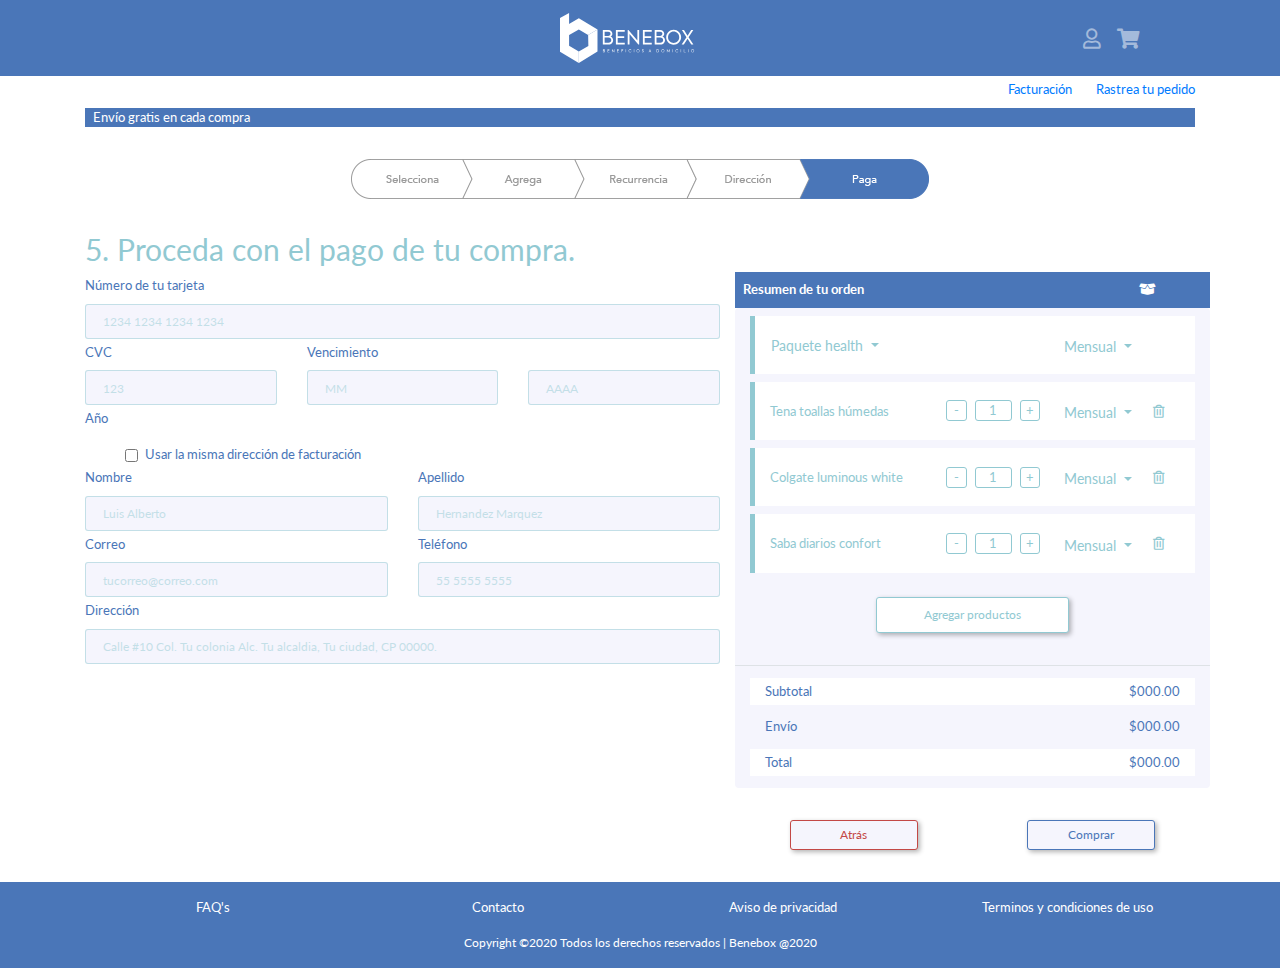
<file: Abril2020/buy.html>
<!doctype html>
<html lang="Es">
  <head>
    <!-- Required meta tags -->
    <meta charset="utf-8">
    <meta name="viewport" content="width=device-width, initial-scale=1, shrink-to-fit=no">

    <!-- Bootstrap CSS -->
    <link href="https://fonts.googleapis.com/css?family=Lato:300,400,700&display=swap" rel="stylesheet">
    <link rel="stylesheet" type="text/css" href="https://cdnjs.cloudflare.com/ajax/libs/font-awesome/5.11.2/css/all.min.css">
    <link rel="stylesheet" href="https://maxcdn.bootstrapcdn.com/bootstrap/4.0.0/css/bootstrap.min.css" integrity="sha384-Gn5384xqQ1aoWXA+058RXPxPg6fy4IWvTNh0E263XmFcJlSAwiGgFAW/dAiS6JXm" crossorigin="anonymous">
    <link rel="stylesheet" type="text/css" href="css/style.css">
    <link rel="stylesheet" type="text/css" href="css/custom.css">
    <link rel="icon" type="text/css" href="img/favicon.png">

    <title>Benebox</title>
  </head>
  <body>

    <!-- Navbar starts -->

    <header class="bg-dark">
      <div class="container">
        <nav class="navbar navbar-expand-lg bg-dark navbar-dark row mx-3">

        <!-- Brand -->
          <div class="col-6 col-md-7 d-flex justify-content-md-end">
            <a class="navbar-brand" href="index.html">
              <img src="img/bnbx_logo_hw.svg">
            </a>
          </div>

          <!-- Toggler/collapsibe Button -->
          <div>
            <button class="navbar-toggler" type="button" data-toggle="collapse" data-target="#collapse_target" aria-haspopup="true" aria-expanded="false">
              <span class="navbar-toggler-icon"></span>
            </button>
          </div>

          <!-- Navbar links -->
          <div class="collapse navbar-collapse col-6 col-md-5 justify-content-end" id="collapse_target">
            <ul class="navbar-nav h5">
              <li class="nav-item">
                <a class="nav-link" href="#">
                  <i class="far fa-user"></i>
                </a>
              </li>
              <li class="nav-item">
                <a class="nav-link" href="#">
                  <i class="fas fa-shopping-cart"></i>
                </a>
              </li>
            </ul>
          </div>

        </nav>
      </div>
    </header>

    <!-- Navbar ends -->


    <!-- options starts -->

    
    <section>
      <div class="container mt-1">
        <div class="row">
          <div class="col-12">
            <ul class="text-primary list-unstyled d-flex align-items-center justify-content-end m-0">
              <li class="ml-4">
                <a href="#">
                  Facturación
                </a>
              </li>
              <li class="ml-4">
                <a href="track.html">
                  Rastrea tu pedido
                </a>
              </li>
            </ul>
          </div>
        </div>

        <!-- promo starts -->
        <div class="row">
          <div class="col-12">
            <div class="bg-dark text-white align-items-center mt-1">
              <p class="m-2">Envío gratis en cada compra</p>
            </div>
          </div>
        </div>
        <!-- promo ends -->
      </div>
    </section>
    
    <!-- options ends -->




    <!-- status starts -->
    <section>
      <div class="container mt-4">
        <div class="row">
          <div class="col-12 d-flex justify-content-center">
            <img src="img/barra_status_05.png" class="img-fluid w-90">
          </div>
        </div>
      </div>
    </section>
    

    <!-- status ends -->


    <!-- buy starts -->
    <section>
      <div class="container mt-4">
        <div class="row">
          <div class="col-12 text-aqua align-items-center mt-1">
            <p>5. Proceda con el pago de tu compra.</p>
          </div>
        </div>

        <div class="row d-flex justify-content-center justify-content-md-around"> 
          <div class="col-12 col-md-7">
            <div class="row">
              <div class="col-12">
                <label class="text-primary mt-1" for="formGroupExampleInput text-grenaqua">Número de tu tarjeta</label>
                <input type="text" class="tc-form-control" placeholder="1234 1234 1234 1234">
              </div>
              <div class="col-12">
                <div class="row">
                  <div class="col-4">
                    <label class="text-primary mt-1" for="formGroupExampleInput text-grenaqua">CVC</label>
                    <input type="text" class="tc-form-control" placeholder="123">
                  </div>
                  <div class="col-8">
                    <label class="text-primary mt-1" for="formGroupExampleInput text-grenaqua">Vencimiento</label>
                    <div class="row">
                      <div class="col-6">
                        <input type="text" class="tc-form-control" maxlength="2" placeholder="MM" autocomplete="off" data-vv-as="mes de expiración" aria-required="true" aria-invalid="false">
                      </div>
                      <div class="col-6">
                        <input type="text" class="tc-form-control" maxlength="4" placeholder="AAAA" autocomplete="off" data-vv-as="mes de expiración" aria-required="true" aria-invalid="false">
                      </div>
                    </div>
                  </div>
                  <div class="col-4">
                    <label class="text-primary mt-1" for="formGroupExampleInput text-grenaqua">Año</label>
                    
                  </div>
                </div>
              </div>
            </div>
            <div class="row d-flex justify-content-around">
              <div class="form-check col-10 mt-2">
                <input class="form-check-input" type="checkbox" id="gridCheck1">
                <label class="form-check-label text-primary" for="gridCheck1">
                  Usar la misma dirección de facturación
                </label>
              </div>
            </div>
            <div class="row">
              <div class="col-6">
                <label class="text-primary mt-1" for="formGroupExampleInput text-grenaqua">Nombre</label>
                <input type="text" class="tc-form-control" placeholder="Luis Alberto">
              </div>
              <div class="col-6">
                <label class="text-primary mt-1" for="formGroupExampleInput text-grenaqua">Apellido</label>
                <input type="text" class="tc-form-control" placeholder="Hernandez Marquez">
              </div>
              <div class="col-6">
                <label class="text-primary mt-1" for="formGroupExampleInput text-grenaqua">Correo</label>
                <input type="text" class="tc-form-control" placeholder="tucorreo@correo.com">
              </div>
              <div class="col-6">
                <label class="text-primary mt-1" for="formGroupExampleInput text-grenaqua">Teléfono</label>
                <input type="text" class="tc-form-control" placeholder="55 5555 5555">
              </div>
              <div class="col-12">
                <label class="text-primary mt-1" for="formGroupExampleInput text-grenaqua">Dirección</label>
                <input type="text" class="tc-form-control" placeholder="Calle #10 Col. Tu colonia Alc. Tu alcaldia, Tu ciudad, CP 00000.">
              </div>
            </div>
          </div>

          <div class="col-11 col-md-5 mt-4 mt-md-0">
            <div class="row d-flex justify-content-around align-items-center bg-dark">
              <div class="col-10 text-white font-weight-bold p-2">
                <div>Resumen de tu orden</div>
              </div>
              <div class="col-2 text-white font-weight-bold p-2">
                <i class="fas fa-box-open"></i>
              </div>
            </div>

            <div class="row">
              <div class="col-12 bg-wbright rounded" >
                <div class="row">
                  <div class="col-12 d-flex justify-content-center">
                    <div class="row w-100">
                      <div class="col-12 justify-content-around">
                        <div class="row bg-white py-3 mt-2 cartbrdr shadow-sm">
                          <div class="col-8">
                            <div class="btn btn-sm dropdown-toggle p-0" data-toggle="dropdown" aria-haspopup="true" aria-expanded="false">
                              Paquete health
                            </div>
                            <div class="dropdown-menu">
                              <div class="pl-2 mb-2">Paquete limpieza</div>
                              <div class="pl-2 mb-2">Paquete hogar</div>
                              <div class="pl-2 mb-2">Paquete salud</div>
                            </div>
                          </div>
                          <div class="col-2">
                            <small>
                              <div class="btn btn-sm dropdown-toggle p-0" data-toggle="dropdown" aria-haspopup="true" aria-expanded="false">
                              Mensual
                              </div>
                              <div class="dropdown-menu">
                                <div class="pl-2 mb-2">Bimestral</div>
                                <div class="pl-2 mb-2">Ninguna</div>
                              </div>
                            </small>
                          </div>
                        </div>
                        <div class="row bg-white py-3 mt-2 cartbrdr shadow-sm">
                          <div class="col-5">
                            <small>Tena toallas húmedas</small>
                          </div>
                          <div class="col-3 d-flex justify-content-center align-items-center">
                            <small>
                              <div class="row d-flex justify-content-around align-items-center">
                                <div class="col-4 text-center px-2">
                                  <input class="w-100 popplus" type='button' value='-' field='quantity' />
                                </div>
                                <div class="col-4 text-center p-0">
                                  <input type='' name='quantity' value='1' min="1" max="5" class="w-100 text-center popnum" />
                                </div>
                                <div class="col-4 text-center px-2">
                                  <input class="w-100 popplus" type='button' value='+' field='quantity' />
                                </div>
                              </div>
                            </small>
                          </div>
                          <div class="col-2">
                            <small>
                              <div class="btn btn-sm dropdown-toggle p-0" data-toggle="dropdown" aria-haspopup="true" aria-expanded="false">
                              Mensual
                              </div>
                              <div class="dropdown-menu">
                                <div class="pl-2 mb-2">Bimestral</div>
                                <div class="pl-2 mb-2">Ninguna</div>
                              </div>
                            </small>
                          </div>
                          <div class="col-2 text-primary d-flex justify-content-center align-items-top">
                            <a class="mx-1 icon" href="extrasord.html">
                              <i class="far fa-trash-alt"></i>
                            </a>
                          </div>
                        </div>
                        <div class="row bg-white py-3 mt-2 cartbrdr shadow-sm">
                          <div class="col-5">
                            <small>Colgate luminous white</small>
                          </div>
                          <div class="col-3 d-flex justify-content-center align-items-center">
                            <small>
                              <div class="row d-flex justify-content-around align-items-center">
                                <div class="col-4 text-center px-2">
                                  <input class="w-100 popplus" type='button' value='-' field='quantity' />
                                </div>
                                <div class="col-4 text-center p-0">
                                  <input type='' name='quantity' value='1' min="1" max="5" class="w-100 text-center popnum" />
                                </div>
                                <div class="col-4 text-center px-2">
                                  <input class="w-100 popplus" type='button' value='+' field='quantity' />
                                </div>
                              </div>
                            </small>
                          </div>
                          <div class="col-2">
                            <small>
                              <div class="btn btn-sm dropdown-toggle p-0" data-toggle="dropdown" aria-haspopup="true" aria-expanded="false">
                              Mensual
                              </div>
                              <div class="dropdown-menu">
                                <div class="pl-2 mb-2">Bimestral</div>
                                <div class="pl-2 mb-2">Ninguna</div>
                              </div>
                            </small>
                          </div>
                          <div class="col-2 text-primary d-flex justify-content-center align-items-top">
                            <a class="mx-1 icon" href="extrasord.html">
                              <i class="far fa-trash-alt"></i>
                            </a>
                          </div>
                        </div>
                        <div class="row bg-white py-3 mt-2 cartbrdr shadow-sm">
                          <div class="col-5">
                            <small>Saba diarios confort</small>
                          </div>
                          <div class="col-3 d-flex justify-content-center align-items-center">
                            <small>
                              <div class="row d-flex justify-content-around align-items-center">
                                <div class="col-4 text-center px-2">
                                  <input class="w-100 popplus" type='button' value='-' field='quantity' />
                                </div>
                                <div class="col-4 text-center p-0">
                                  <input type='' name='quantity' value='1' min="1" max="5" class="w-100 text-center popnum" />
                                </div>
                                <div class="col-4 text-center px-2">
                                  <input class="w-100 popplus" type='button' value='+' field='quantity' />
                                </div>
                              </div>
                            </small>
                          </div>
                          <div class="col-2">
                            <small>
                              <div class="btn btn-sm dropdown-toggle p-0" data-toggle="dropdown" aria-haspopup="true" aria-expanded="false">
                              Mensual
                              </div>
                              <div class="dropdown-menu">
                                <div class="pl-2 mb-2">Bimestral</div>
                                <div class="pl-2 mb-2">Ninguna</div>
                              </div>
                            </small>
                          </div>
                          <div class="col-2 text-primary d-flex justify-content-center align-items-top">
                            <a class="mx-1 icon" href="extrasord.html">
                              <i class="far fa-trash-alt"></i>
                            </a>
                          </div>
                        </div>
                        <div class="row d-flex justify-content-center py-3 mt-2">

                          <div class="col-6 text-center">
                            <a href="extrasord.html" class="btn w-100 logbox addp py-2 px-3" tabindex="-1" role="button" aria-disabled="true">Agregar productos</a>
                          </div>
                        </div>
                      </div>
                    </div>
                  </div>
                </div>

                <div class="row mt-3 border-top py-2 text-primary">
                  <div class="col-12 d-flex justify-content-center my-1">
                    <div class="row w-100 bg-white">
                      <div class="col-8 text-left">
                        <p class="my-1">Subtotal</p>
                      </div>
                      <div class="col-4 text-right">
                        <p class="my-1">$000.00</p>
                      </div>
                    </div>
                  </div>
                  <div class="col-12 d-flex justify-content-center my-1">
                    <div class="row w-100">
                      <div class="col-8 text-left">
                        <p class="my-1">Envío</p>
                      </div>
                      <div class="col-4 text-right">
                        <p class="my-1">$000.00</p>
                      </div>
                    </div>
                  </div>
                  <div class="col-12 d-flex justify-content-center my-1">
                    <div class="row w-100 bg-white">
                      <div class="col-8 text-left">
                        <p class="my-1">Total</p>
                      </div>
                      <div class="col-4 text-right">
                        <p class="my-1">$000.00</p>
                      </div>
                    </div>
                  </div>
                </div>

                <!-- buttons starts -->

                <!-- <div class="row d-flex justify-content-around align-items-center py-3 bg-wbright">
                  <div class="col-4 py-2">
                    <button href="#" type="button" class="w-100 text-center logbox back my-1">
                      Cancelar
                    </button>
                  </div>
                  <div class="col-4 py-2">
                    <a href="#" class="btn w-100 logbox log" tabindex="-1" role="button" aria-disabled="true">Actualizar</a>
                  </div>
                </div> -->
                  
                <!-- buttons ends -->

              </div>
            </div>
          </div>
        </div>

      </div>
    </section>


    <!-- Recurrent product ends -->
    

    <!-- buttons starts -->

    <div class="container my-3">

      <div class="row d-flex justify-content-center justify-content-md-end py-3">
        <div class="col-12 col-md-5">
          <div class="row d-flex justify-content-around">
            <div class="col-4">
              <a href="adress.html" class="w-100 btn logbox back" tabindex="-1" role="button" aria-disabled="true">Atrás</a>
            </div>
            <div class="col-4">
              <a href="#" class="w-100 btn logbox log" tabindex="-1" role="button" aria-disabled="true">Comprar</a>
            </div>
          </div>
        </div>
      </div>

    </div> 

    <!-- buttons ends -->



    <!-- Footer starts -->

    <footer class="bg-dark sticky-bottom ">
      <div class="container">
        <div class="row py-3 justify-content-md-around justify-content-center">
          <div class="col-12 col-md-3 text-center text-white ">
            FAQ's
          </div>
          <div class="col-12 col-md-3 text-center text-white ">
            Contacto
          </div>
          <div class="col-12 col-md-3 text-center text-white ">
            Aviso de privacidad
          </div>
          <div class="col-12 col-md-3 text-center text-white ">
            Terminos y condiciones de uso
          </div>
        </div>
        <div class="row pb-3 align-items-center">
          <div class=" col-12 legal">
            <div class="container">
              <div class="text-center text-white">
                <p>
                  Copyright ©2020 Todos los derechos reservados | Benebox @2020
                </p>
              </div>
            </div>
          </div>
        </div>
      </div>
    </footer>




    <!-- Optional JavaScript -->
    <!-- jQuery first, then Popper.js, then Bootstrap JS -->
    <script src="https://code.jquery.com/jquery-3.2.1.slim.min.js" integrity="sha384-KJ3o2DKtIkvYIK3UENzmM7KCkRr/rE9/Qpg6aAZGJwFDMVNA/GpGFF93hXpG5KkN" crossorigin="anonymous"></script>
    <script src="https://cdnjs.cloudflare.com/ajax/libs/popper.js/1.12.9/umd/popper.min.js" integrity="sha384-ApNbgh9B+Y1QKtv3Rn7W3mgPxhU9K/ScQsAP7hUibX39j7fakFPskvXusvfa0b4Q" crossorigin="anonymous"></script>
    <script src="https://maxcdn.bootstrapcdn.com/bootstrap/4.0.0/js/bootstrap.min.js" integrity="sha384-JZR6Spejh4U02d8jOt6vLEHfe/JQGiRRSQQxSfFWpi1MquVdAyjUar5+76PVCmYl" crossorigin="anonymous"></script>
  </body>
</html>
</file>
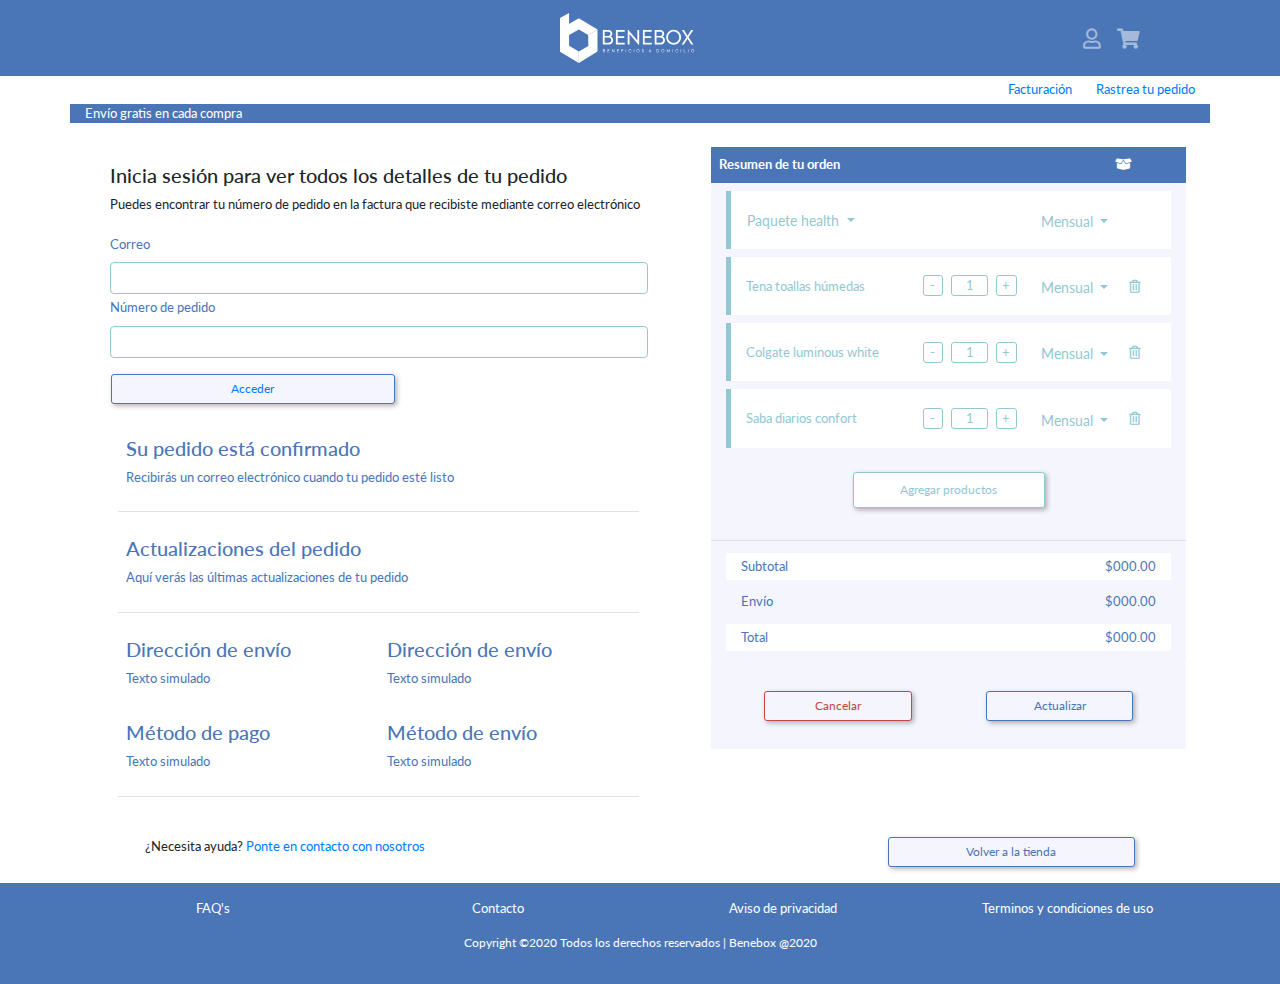
<file: Abril2020/confirm.html>
<!doctype html>
<html lang="Es">
  <head>
    <!-- Required meta tags -->
    <meta charset="utf-8">
    <meta name="viewport" content="width=device-width, initial-scale=1, shrink-to-fit=no">

    <!-- Bootstrap CSS -->
    <link href="https://fonts.googleapis.com/css?family=Lato:300,400,700&display=swap" rel="stylesheet">
    <link rel="stylesheet" type="text/css" href="https://cdnjs.cloudflare.com/ajax/libs/font-awesome/5.11.2/css/all.min.css">
    <link rel="stylesheet" href="https://maxcdn.bootstrapcdn.com/bootstrap/4.0.0/css/bootstrap.min.css" integrity="sha384-Gn5384xqQ1aoWXA+058RXPxPg6fy4IWvTNh0E263XmFcJlSAwiGgFAW/dAiS6JXm" crossorigin="anonymous">
    <link rel="stylesheet" type="text/css" href="css/custom.css">
    <link rel="icon" type="text/css" href="img/favicon.png">

    <title>Benebox</title>
  </head>
  <body>

    <!-- Navbar starts -->

    <header class="bg-dark">
      <div class="container">
        <nav class="navbar navbar-expand-lg bg-dark navbar-dark row mx-3">

        <!-- Brand -->
          <div class="col-6 col-md-7 d-flex justify-content-md-end">
            <a class="navbar-brand" href="index.html">
              <img src="img/bnbx_logo_hw.svg">
            </a>
          </div>

          <!-- Toggler/collapsibe Button -->
          <div>
            <button class="navbar-toggler" type="button" data-toggle="collapse" data-target="#collapse_target" aria-haspopup="true" aria-expanded="false">
              <span class="navbar-toggler-icon"></span>
            </button>
          </div>

          <!-- Navbar links -->
          <div class="collapse navbar-collapse col-6 col-md-5 justify-content-end" id="collapse_target">
            <ul class="navbar-nav h5">
              <li class="nav-item">
                <a class="nav-link" href="login.html">
                  <i class="far fa-user"></i>
                </a>
              </li>
              <li class="nav-item">
                <a class="nav-link" href="#">
                  <i class="fas fa-shopping-cart"></i>
                </a>
              </li>
            </ul>
          </div>

        </nav>
      </div>
    </header>

    <!-- Navbar ends -->


    <!-- options starts -->

    <div class="container mt-1">
      <ul class="text-primary list-unstyled d-flex align-items-center justify-content-end m-0">
        <li class="ml-4">
          <a href="#">
            Facturación
          </a>
        </li>
        <li class="ml-4">
          <a href="track.html">
            Rastrea tu pedido
          </a>
        </li>
      </ul>
    </div>
    
    <!-- options ends -->


    <!-- promo starts -->

    <div class="container bg-dark text-white align-items-center mt-1">
      <p>Envío gratis en cada compra</p>
    </div>

    <!-- promo ends -->
    
    <div class="container mt-4">
      <div class="row d-flex justify-content-around">
        <div class="col-12 col-md-6 p-3">
          <h5>Inicia sesión para ver todos los detalles de tu pedido</h5>
          <p>Puedes encontrar tu número de pedido en la factura que recibiste mediante correo electrónico</p>
          
          <div class="row">

            <div class="col-12">
              <div class="row">
                <div class="col-12">
                  <label class="text-primary mt-1" for="formGroupExampleInput">Correo</label>
                  <input type="email" class="form-control">
                </div>
                <div class="col-12">
                  <label class="text-primary mt-1" for="formGroupExampleInput">Número de pedido</label>
                  <input type="text" class="form-control">
                </div>
                <button class="col-6 ml-3 my-3 logbox log btn justify-content-end">
                  <a class="" href="adress.html">
                  Acceder
                  </a>
                </button>
              </div>
            </div>
            
            <div class="col-12">
              <div class="row d-flex justify-content-center">
                
                <div class="col-11 border-bottom text-primary m-2 mx-md-0 p-2">
                  <h5>
                    Su pedido está confirmado
                  </h5>
                  <p>
                    Recibirás un correo electrónico cuando tu pedido esté listo
                  </p>
                </div>

                <div class="col-11 border-bottom align text-primary m-2 mx-md-0 p-2">
                  <h5>
                  Actualizaciones del pedido
                  </h5>
                  <p>
                    Aquí verás las últimas actualizaciones de tu pedido
                  </p>
                </div>

                <div class="col-11 border-bottom text-primary my-2">
                  <div class="row">
                    <div class="col-6 p-2">
                      <h5>
                        Dirección de envío
                      </h5>
                      <p>
                        Texto simulado
                      </p>
                    </div>
                    <div class="col-6 p-2">
                      <h5>
                        Dirección de envío
                      </h5>
                      <p>
                        Texto simulado
                      </p>
                    </div>
                  </div>
                  <div class="row">
                    <div class="col-6 p-2">
                      <h5>
                        Método de pago
                      </h5>
                      <p>
                        Texto simulado
                      </p>
                    </div>
                    <div class="col-6 p-2">
                      <h5>
                        Método de envío
                      </h5>
                      <p>
                        Texto simulado
                      </p>
                    </div>
                  </div>
                </div>

              </div>
            </div>

          </div>


        </div>

        <!-- <div class="col-12 col-md-5 bg-wbright ml-md-1">
          <div class="row">
            <div class="col-12 d-flex justify-content-around align-items-center bg-dark text-white font-weight-bold p-2">
              <div>Resumen de tu orden</div>
              <i class="fas fa-box-open"></i>
            </div>
          </div>

          <div class="row">
              <div class="col-12 bg-wbright rounded" >
                 <div class="row text-primary">
                  <div class="col-12 d-flex justify-content-center">
                    <div class="row w-100">
                      <div class="col-12 justify-content-around">
                        <div class="row bg-white font-weight-bold py-3 mt-2 shadow-sm">
                          <div class="col-9">
                            Paquete 01
                          </div>
                          <div class="col-3 text-right">
                            $50.00
                          </div>
                        </div>
                        <div class="row py-3 mt-2 shadow-sm">
                          <div class="col-9">
                            Tena toallas húmedas
                          </div>
                          <div class="col-3 text-right">
                            $50.00
                          </div>
                        </div>
                        <div class="row bg-white py-3 mt-2 shadow-sm">
                          <div class="col-9">
                            Colgate luminous white
                          </div>
                          <div class="col-3 text-right">
                            $50.00
                          </div>
                        </div>
                        <div class="row py-3 mt-2 shadow-sm">
                          <div class="col-9">
                            Saba diarios confort
                          </div>
                          <div class="col-3 text-right">
                            $50.00
                          </div>
                        </div>
                        
                      </div>
                    </div>
                  </div>
                </div>

                <div class="row mt-3 border-top py-2 text-primary">
                  <div class="col-12 d-flex justify-content-center my-1">
                    <div class="row w-100 bg-white">
                      <div class="col-9 text-left">
                        <p class="my-1">Subtotal</p>
                      </div>
                      <div class="col-3 text-right">
                        <p class="my-1">$000.00</p>
                      </div>
                    </div>
                  </div>
                  <div class="col-12 d-flex justify-content-center my-1">
                    <div class="row w-100">
                      <div class="col-9 text-left">
                        <p class="my-1">Envío</p>
                      </div>
                      <div class="col-3 text-right">
                        <p class="my-1">$000.00</p>
                      </div>
                    </div>
                  </div>
                  <div class="col-12 d-flex justify-content-center my-1">
                    <div class="row w-100 bg-white">
                      <div class="col-9 text-left">
                        <p class="my-1">Total</p>
                      </div>
                      <div class="col-3 text-right">
                        <p class="my-1">$000.00</p>
                      </div>
                    </div>
                  </div>
                </div>

              </div>
          </div>
        </div> -->

        <div class="col-12 col-md-5">
          <div class="row d-flex justify-content-around align-items-center bg-dark">
            <div class="col-10 text-white font-weight-bold p-2">
              <div>Resumen de tu orden</div>
            </div>
            <div class="col-2 text-white font-weight-bold p-2">
              <i class="fas fa-box-open"></i>
            </div>
          </div>

          <div class="row">
            <div class="col-12 bg-wbright rounded" >
              
              <div class="row">
                <div class="col-12 d-flex justify-content-center">
                  <div class="row w-100">
                    <div class="col-12 justify-content-around">

                      <div class="row bg-white py-3 mt-2 cartbrdr shadow-sm">

                        <div class="col-8">
                          <div class="btn btn-sm dropdown-toggle p-0" data-toggle="dropdown" aria-haspopup="true" aria-expanded="false">
                            Paquete health
                          </div>
                          <div class="dropdown-menu">
                            <div class="pl-2 mb-2">Paquete limpieza</div>
                            <div class="pl-2 mb-2">Paquete hogar</div>
                            <div class="pl-2 mb-2">Paquete salud</div>
                          </div>
                        </div>

                        <div class="col-2">
                          <small>
                            <div class="btn btn-sm dropdown-toggle p-0" data-toggle="dropdown" aria-haspopup="true" aria-expanded="false">
                            Mensual
                            </div>
                            <div class="dropdown-menu">
                              <div class="pl-2 mb-2">Bimestral</div>
                              <div class="pl-2 mb-2">Ninguna</div>
                            </div>
                          </small>
                        </div>
                      </div>
                      <div class="row bg-white py-3 mt-2 cartbrdr shadow-sm">
                        <div class="col-5">
                          <small>Tena toallas húmedas</small>
                        </div>
                        <div class="col-3 d-flex justify-content-center align-items-center">
                          <small>
                            <div class="row d-flex justify-content-around align-items-center">
                              <div class="col-4 text-center px-2">
                                <input class="w-100 popplus" type='button' value='-' field='quantity' />
                              </div>
                              <div class="col-4 text-center p-0">
                                <input type='' name='quantity' value='1' min="1" max="5" class="w-100 text-center popnum" />
                              </div>
                              <div class="col-4 text-center px-2">
                                <input class="w-100 popplus" type='button' value='+' field='quantity' />
                              </div>
                            </div>
                          </small>
                        </div>
                        <div class="col-2">
                          <small>
                            <div class="btn btn-sm dropdown-toggle p-0" data-toggle="dropdown" aria-haspopup="true" aria-expanded="false">
                            Mensual
                            </div>
                            <div class="dropdown-menu">
                              <div class="pl-2 mb-2">Bimestral</div>
                              <div class="pl-2 mb-2">Ninguna</div>
                            </div>
                          </small>
                        </div>
                        <div class="col-2 text-primary d-flex justify-content-center align-items-top">
                          <a class="mx-1 icon" href="extrasord.html">
                            <i class="far fa-trash-alt"></i>
                          </a>
                        </div>
                      </div>
                      <div class="row bg-white py-3 mt-2 cartbrdr shadow-sm">
                        <div class="col-5">
                          <small>Colgate luminous white</small>
                        </div>
                        <div class="col-3 d-flex justify-content-center align-items-center">
                          <small>
                            <div class="row d-flex justify-content-around align-items-center">
                              <div class="col-4 text-center px-2">
                                <input class="w-100 popplus" type='button' value='-' field='quantity' />
                              </div>
                              <div class="col-4 text-center p-0">
                                <input type='' name='quantity' value='1' min="1" max="5" class="w-100 text-center popnum" />
                              </div>
                              <div class="col-4 text-center px-2">
                                <input class="w-100 popplus" type='button' value='+' field='quantity' />
                              </div>
                            </div>
                          </small>
                        </div>
                        <div class="col-2">
                          <small>
                            <div class="btn btn-sm dropdown-toggle p-0" data-toggle="dropdown" aria-haspopup="true" aria-expanded="false">
                            Mensual
                            </div>
                            <div class="dropdown-menu">
                              <div class="pl-2 mb-2">Bimestral</div>
                              <div class="pl-2 mb-2">Ninguna</div>
                            </div>
                          </small>
                        </div>
                        <div class="col-2 text-primary d-flex justify-content-center align-items-top">
                          <a class="mx-1 icon" href="extrasord.html">
                            <i class="far fa-trash-alt"></i>
                          </a>
                        </div>
                      </div>
                      <div class="row bg-white py-3 mt-2 cartbrdr shadow-sm">
                        <div class="col-5">
                          <small>Saba diarios confort</small>
                        </div>
                        <div class="col-3 d-flex justify-content-center align-items-center">
                          <small>
                            <div class="row d-flex justify-content-around align-items-center">
                              <div class="col-4 text-center px-2">
                                <input class="w-100 popplus" type='button' value='-' field='quantity' />
                              </div>
                              <div class="col-4 text-center p-0">
                                <input type='' name='quantity' value='1' min="1" max="5" class="w-100 text-center popnum" />
                              </div>
                              <div class="col-4 text-center px-2">
                                <input class="w-100 popplus" type='button' value='+' field='quantity' />
                              </div>
                            </div>
                          </small>
                        </div>
                        <div class="col-2">
                          <small>
                            <div class="btn btn-sm dropdown-toggle p-0" data-toggle="dropdown" aria-haspopup="true" aria-expanded="false">
                            Mensual
                            </div>
                            <div class="dropdown-menu">
                              <div class="pl-2 mb-2">Bimestral</div>
                              <div class="pl-2 mb-2">Ninguna</div>
                            </div>
                          </small>
                        </div>
                        <div class="col-2 text-primary d-flex justify-content-center align-items-top">
                          <a class="mx-1 icon" href="extrasord.html">
                            <i class="far fa-trash-alt"></i>
                          </a>
                        </div>
                      </div>

                      <div class="row d-flex justify-content-center py-3 mt-2">

                        <div class="col-6 text-center">
                          <a href="extrasord.html" class="btn w-100 logbox addp py-2 px-3" tabindex="-1" role="button" aria-disabled="true">Agregar productos</a>
                        </div>
                        
                      </div>
                      
                    </div>
                  </div>
                </div>
              </div>

              <div class="row mt-3 border-top py-2 text-primary">
                <div class="col-12 d-flex justify-content-center my-1">
                  <div class="row w-100 bg-white">
                    <div class="col-8 text-left">
                      <p class="my-1">Subtotal</p>
                    </div>
                    <div class="col-4 text-right">
                      <p class="my-1">$000.00</p>
                    </div>
                  </div>
                </div>
                <div class="col-12 d-flex justify-content-center my-1">
                  <div class="row w-100">
                    <div class="col-8 text-left">
                      <p class="my-1">Envío</p>
                    </div>
                    <div class="col-4 text-right">
                      <p class="my-1">$000.00</p>
                    </div>
                  </div>
                </div>
                <div class="col-12 d-flex justify-content-center my-1">
                  <div class="row w-100 bg-white">
                    <div class="col-8 text-left">
                      <p class="my-1">Total</p>
                    </div>
                    <div class="col-4 text-right">
                      <p class="my-1">$000.00</p>
                    </div>
                  </div>
                </div>
              </div>

            </div>
          </div>

            <!-- buttons starts -->    

          <div class="row d-flex justify-content-around align-items-center p-3 bg-wbright">

            <div class="col-4 py-2 px-0">
              <button href="#" type="button" class="w-100 text-center logbox back my-1">
                Cancelar
              </button>
            </div>
            <div class="col-4 py-2 px-0">
              <a href="#" class="btn w-100 logbox log" tabindex="-1" role="button" aria-disabled="true">Actualizar</a>
            </div>
          </div>
              
            <!-- buttons ends -->
            
        </div>


      </div> 
    </div>



    <!-- buttons starts -->    

    <div class="container ">
      <div class="row d-flex justify-content-md-around justify-content-center p-3">


      <div class="col-12 col-md-7 pb-3 pb-md-0 text-center text-md-left">
        ¿Necesita ayuda? <a href="">Ponte en contacto con nosotros</a>
        
      </div>

      <div class="col-12 col-md-3 ml-md-2">
        <a href="index.html" class="btn w-100 logbox log" tabindex="-1" role="button" aria-disabled="true">Volver a la tienda</a>
      </div>

      </div>
    </div>

    <!-- buttons ends -->



    <!-- Footer starts -->

    <footer class="bg-dark">
      <div class="container">
        <div class="row py-3 justify-content-md-around justify-content-center">
          <div class="col-12 col-md-3 text-center text-white ">
            FAQ's
          </div>
          <div class="col-12 col-md-3 text-center text-white ">
            Contacto
          </div>
          <div class="col-12 col-md-3 text-center text-white ">
            Aviso de privacidad
          </div>
          <div class="col-12 col-md-3 text-center text-white ">
            Terminos y condiciones de uso
          </div>
        </div>
        <div class="row pb-3 align-items-center">
          <div class=" col-12 legal">
            <div class="container">
              <div class="text-center text-white">
                <p>
                  Copyright ©2020 Todos los derechos reservados | Benebox @2020
                </p>
              </div>
            </div>
          </div>
        </div>
      </div>
    </footer>






    <!-- Optional JavaScript -->
    <!-- jQuery first, then Popper.js, then Bootstrap JS -->
    <script src="https://code.jquery.com/jquery-3.2.1.slim.min.js" integrity="sha384-KJ3o2DKtIkvYIK3UENzmM7KCkRr/rE9/Qpg6aAZGJwFDMVNA/GpGFF93hXpG5KkN" crossorigin="anonymous"></script>
    <script src="https://cdnjs.cloudflare.com/ajax/libs/popper.js/1.12.9/umd/popper.min.js" integrity="sha384-ApNbgh9B+Y1QKtv3Rn7W3mgPxhU9K/ScQsAP7hUibX39j7fakFPskvXusvfa0b4Q" crossorigin="anonymous"></script>
    <script src="https://maxcdn.bootstrapcdn.com/bootstrap/4.0.0/js/bootstrap.min.js" integrity="sha384-JZR6Spejh4U02d8jOt6vLEHfe/JQGiRRSQQxSfFWpi1MquVdAyjUar5+76PVCmYl" crossorigin="anonymous"></script>
  </body>
</html>
</file>
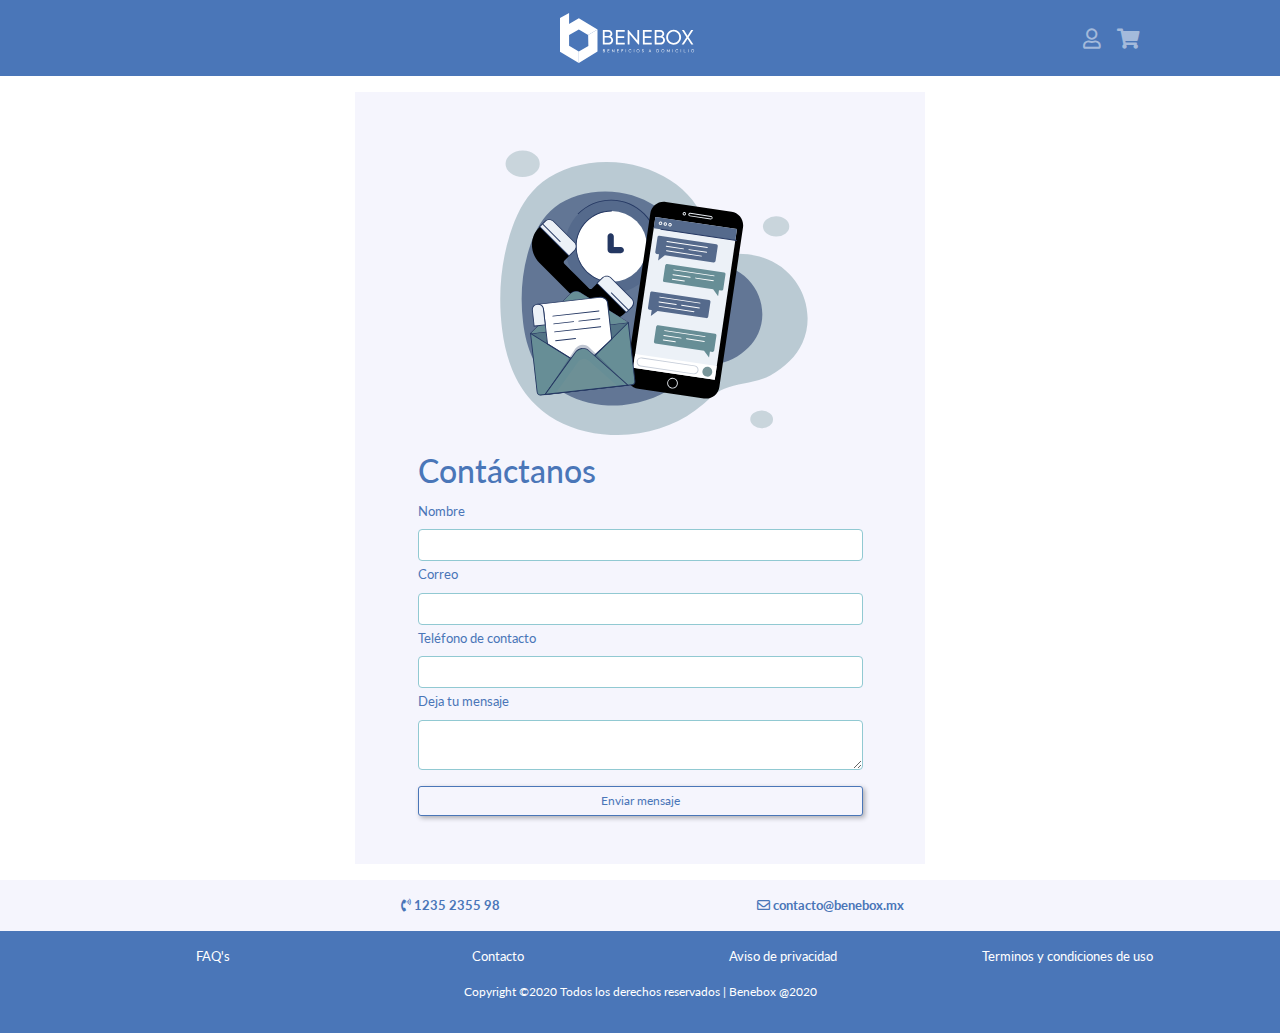
<file: Abril2020/contact.html>
<!doctype html>
<html lang="Es">
  <head>
    <!-- Required meta tags -->
    <meta charset="utf-8">
    <meta name="viewport" content="width=device-width, initial-scale=1, shrink-to-fit=no">

    <!-- Bootstrap CSS -->
    <link href="https://fonts.googleapis.com/css?family=Lato:300,400,700&display=swap" rel="stylesheet">
    <link rel="stylesheet" type="text/css" href="https://cdnjs.cloudflare.com/ajax/libs/font-awesome/5.11.2/css/all.min.css">
    <link rel="stylesheet" href="https://maxcdn.bootstrapcdn.com/bootstrap/4.0.0/css/bootstrap.min.css" integrity="sha384-Gn5384xqQ1aoWXA+058RXPxPg6fy4IWvTNh0E263XmFcJlSAwiGgFAW/dAiS6JXm" crossorigin="anonymous">
    <link rel="stylesheet" type="text/css" href="css/custom.css">
    <link rel="icon" type="text/css" href="img/favicon.png">

    <title>Benebox</title>
  </head>
  <body>

    <!-- Navbar starts -->

    <header class="bg-dark">
      <div class="container">
        <nav class="navbar navbar-expand-lg bg-dark navbar-dark row mx-3">

        <!-- Brand -->
          <div class="col-6 col-md-7 d-flex justify-content-md-end">
            <a class="navbar-brand" href="index.html">
              <img src="img/bnbx_logo_hw.svg">
            </a>
          </div>

          <!-- Toggler/collapsibe Button -->
          <div>
            <button class="navbar-toggler" type="button" data-toggle="collapse" data-target="#collapse_target" aria-haspopup="true" aria-expanded="false">
              <span class="navbar-toggler-icon"></span>
            </button>
          </div>

          <!-- Navbar links -->
          <div class="collapse navbar-collapse col-6 col-md-5 justify-content-end" id="collapse_target">
            <ul class="navbar-nav h5">
              <li class="nav-item">
                <a class="nav-link" href="#">
                  <i class="far fa-user"></i>
                </a>
              </li>
              <li class="nav-item">
                <a class="nav-link" href="#">
                  <i class="fas fa-shopping-cart"></i>
                </a>
              </li>
            </ul>
          </div>

        </nav>
      </div>
    </header>

    <!-- Navbar ends -->


    <!-- loging starts -->

    <section class="my-3">
      <div class="container">
        <div class="row d-flex justify-content-center">
          <div class="col-10 col-md-6 bg-secundary bg-wbright py-5">
            <div class="row d-flex justify-content-center">
              <div class="col-10">
                <img class="img-fluid" src="img/stay_in_contact.svg">
              </div>
              <div class="col-10">
                <h2 class="text-primary">Contáctanos</h2>
              </div>
            </div>
            <div class="row d-flex justify-content-center">
              <div class="col-10">
                <label class="text-primary mt-1" for="formGroupExampleInput text-grenaqua">Nombre</label>
                <input type="text" class="form-control">

                <label class="text-primary mt-1" for="formGroupExampleInput text-grenaqua">Correo</label>
                <input type="email" class="form-control">

                <label class="text-primary mt-1" for="formGroupExampleInput text-grenaqua">Teléfono de contacto</label>
                <input type="phone" class="form-control">

                <label class="text-primary mt-1" for="subject">Deja tu mensaje</label>
                <textarea class="form-control" id="subject" name="subject" placeholder="" ></textarea>
              </div>
            </div>
            <div class="row d-flex justify-content-center mt-3">
              <div class="col-10">
                <a href="#" class="w-100 btn logbox log" tabindex="-1" role="button" aria-disabled="true">Enviar mensaje</a>
              </div>
            </div>
          </div>

        </div>

      </div>
    </section>

    <section class="bg-wbright">
      <div class="container">
        <div class="row d-flex justify-content-center align-items-center bg-wbright mt-3 text-primary font-weight-bold">
          <div class="col-12 col-md-4 text-center my-1 my-md-3">
            <i class="fas fa-phone-volume"></i> 1235 2355 98
          </div>
          <div class="col-12 col-md-4 text-center my-1 my-md-3">
            <i class="far fa-envelope"></i> contacto@benebox.mx
          </div>
        </div>
      </div>
    </section>


    <!-- loging ends -->


    <!-- Footer starts -->

    <footer class="bg-dark sticky-bottom ">
      <div class="container">
        <div class="row py-3 justify-content-md-around justify-content-center">
          <div class="col-12 col-md-3 text-center text-white ">
            FAQ's
          </div>
          <div class="col-12 col-md-3 text-center text-white ">
            Contacto
          </div>
          <div class="col-12 col-md-3 text-center text-white ">
            Aviso de privacidad
          </div>
          <div class="col-12 col-md-3 text-center text-white ">
            Terminos y condiciones de uso
          </div>
        </div>
        <div class="row pb-3 align-items-center">
          <div class=" col-12 legal">
            <div class="container">
              <div class="text-center text-white">
                <p>
                  Copyright ©2020 Todos los derechos reservados | Benebox @2020
                </p>
              </div>
            </div>
          </div>
        </div>
      </div>
    </footer>


    <!-- Footer ends -->




    <!-- Optional JavaScript -->
    <!-- jQuery first, then Popper.js, then Bootstrap JS -->
    <script src="https://code.jquery.com/jquery-3.2.1.slim.min.js" integrity="sha384-KJ3o2DKtIkvYIK3UENzmM7KCkRr/rE9/Qpg6aAZGJwFDMVNA/GpGFF93hXpG5KkN" crossorigin="anonymous"></script>
    <script src="https://cdnjs.cloudflare.com/ajax/libs/popper.js/1.12.9/umd/popper.min.js" integrity="sha384-ApNbgh9B+Y1QKtv3Rn7W3mgPxhU9K/ScQsAP7hUibX39j7fakFPskvXusvfa0b4Q" crossorigin="anonymous"></script>
    <script src="https://maxcdn.bootstrapcdn.com/bootstrap/4.0.0/js/bootstrap.min.js" integrity="sha384-JZR6Spejh4U02d8jOt6vLEHfe/JQGiRRSQQxSfFWpi1MquVdAyjUar5+76PVCmYl" crossorigin="anonymous"></script>
  </body>
</html>
</file>
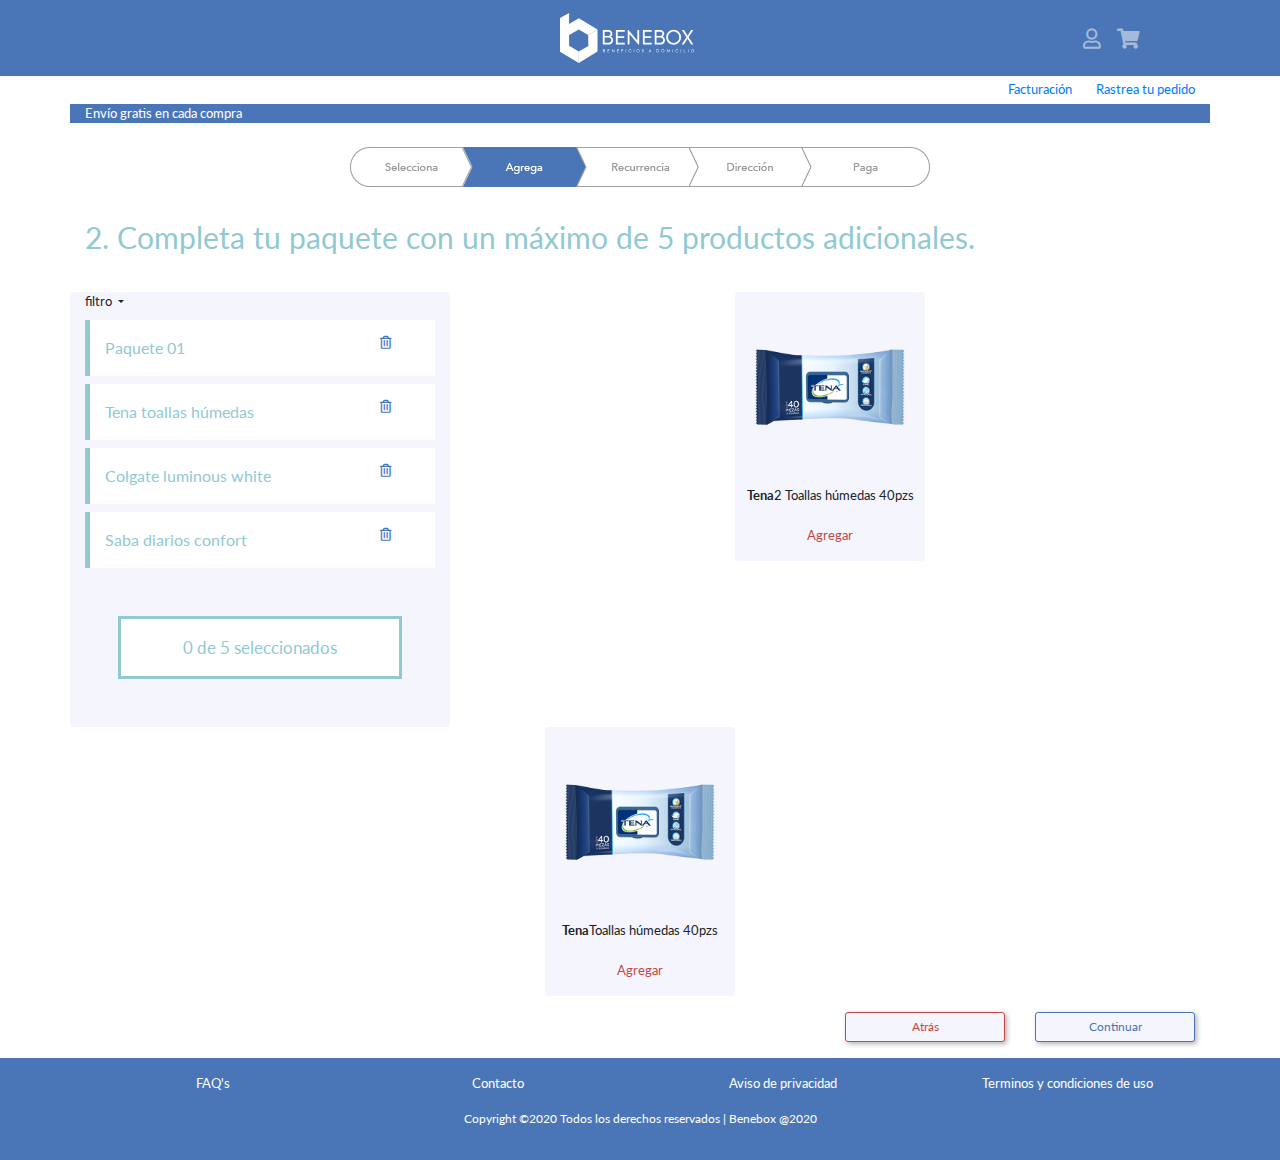
<file: Abril2020/extras.html>
<!doctype html>
<html lang="Es">

<head>
    <!-- Required meta tags -->
    <meta charset="utf-8">
    <meta name="viewport" content="width=device-width, initial-scale=1, shrink-to-fit=no">

    <!-- Bootstrap CSS -->
    <link href="https://fonts.googleapis.com/css?family=Lato:300,400,700&display=swap" rel="stylesheet">
    <link rel="stylesheet" type="text/css" href="https://cdnjs.cloudflare.com/ajax/libs/font-awesome/5.11.2/css/all.min.css">
    <link rel="stylesheet" href="https://maxcdn.bootstrapcdn.com/bootstrap/4.0.0/css/bootstrap.min.css" integrity="sha384-Gn5384xqQ1aoWXA+058RXPxPg6fy4IWvTNh0E263XmFcJlSAwiGgFAW/dAiS6JXm" crossorigin="anonymous">
    <link rel="stylesheet" type="text/css" href="css/custom.css">
    <link rel="icon" type="text/css" href="img/favicon.png">

    <title>Benebox</title>
</head>

<body>



    <!-- Navbar starts -->

    <header class="bg-dark">
        <div class="container">
            <nav class="navbar navbar-expand-lg bg-dark navbar-dark row mx-3">

                <!-- Brand -->
                <div class="col-6 col-md-7 d-flex justify-content-md-end">
                    <a class="navbar-brand" href="index.html">
                        <img src="img/bnbx_logo_hw.svg">
                    </a>
                </div>

                <!-- Toggler/collapsibe Button -->
                <div>
                    <button class="navbar-toggler" type="button" data-toggle="collapse" data-target="#collapse_target" aria-haspopup="true" aria-expanded="false">
              <span class="navbar-toggler-icon"></span>
            </button>
                </div>

                <!-- Navbar links -->
                <div class="collapse navbar-collapse col-6 col-md-5 justify-content-end" id="collapse_target">
                    <ul class="navbar-nav h5">
                        <li class="nav-item">
                            <a class="nav-link" href="login.html">
                                <i class="far fa-user"></i>
                            </a>
                        </li>
                        <li class="nav-item">
                            <a class="nav-link" href="#">
                                <i class="fas fa-shopping-cart"></i>
                            </a>
                        </li>
                    </ul>
                </div>

            </nav>
        </div>
    </header>

    <!-- Navbar ends -->


    <!-- options starts -->

    <div class="container mt-1">
        <ul class="text-primary list-unstyled d-flex align-items-center justify-content-end m-0">
            <li class="ml-4">
                <a href="#">
            Facturación
          </a>
            </li>
            <li class="ml-4">
                <a href="track.html">
            Rastrea tu pedido
          </a>
            </li>
        </ul>
    </div>

    <!-- options ends -->


    <!-- promo starts -->

    <div class="container bg-dark text-white align-items-center mt-1">
        <p>Envío gratis en cada compra</p>
    </div>

    <!-- promo ends -->

    <!-- status starts -->


    <div class="container mt-4">
        <div class="row">
            <div class="col-12 d-flex justify-content-center">
                <img src="img/barra_status_02.png" class="img-fluid w-90">
            </div>
        </div>
    </div>


    <!-- status ends -->


    <!-- Packages starts -->

    <div class="container mt-4">
        <div class="row">
            <div class=" col-12 text-aqua align-items-center mt-1 mb-3">
                <p>2. Completa tu paquete con un máximo de 5 productos adicionales.</p>
            </div>
        </div>


        <div class="row d-flex justify-content-center justify-content-md-around">

            <div class="col-10 col-md-4 bg-wbright rounded">
                <div class="row  d-flex justify-content-left">
                    <div class="col-12 ">
                        <div class="dropdown-toggle" data-toggle="dropdown" aria-haspopup="true" aria-expanded="false">
                            filtro
                        </div>
                        <div class="dropdown-menu">
                            <a class="dropdown-item" href="#">Tena</a>
                            <a class="dropdown-item" href="#">Saba</a>
                            <a class="dropdown-item" href="#">Regio</a>
                        </div>
                    </div>

                </div>

                <div class="row">
                    <div class="col-12 d-flex justify-content-center">
                        <div class="row w-100">
                            <div class="col-12 justify-content-around">
                                <div class="row bg-white py-3 mt-2 cartbrdr shadow-sm">
                                    <div class="col-9">
                                        Paquete 01
                                    </div>
                                    <div class="col-2 text-primary d-flex justify-content-end align-items-top">
                                        <i class="far fa-trash-alt"></i>
                                    </div>
                                </div>
                                <div class="row bg-white py-3 mt-2 cartbrdr shadow-sm">
                                    <div class="col-9">
                                        Tena toallas húmedas
                                    </div>
                                    <div class="col-2 text-primary d-flex justify-content-end align-items-top">
                                        <i class="far fa-trash-alt"></i>
                                    </div>
                                </div>
                                <div class="row bg-white py-3 mt-2 cartbrdr shadow-sm">
                                    <div class="col-9">
                                        Colgate luminous white
                                    </div>
                                    <div class="col-2 text-primary d-flex justify-content-end align-items-top">
                                        <i class="far fa-trash-alt"></i>
                                    </div>
                                </div>
                                <div class="row bg-white py-3 mt-2 cartbrdr shadow-sm">
                                    <div class="col-9">
                                        Saba diarios confort
                                    </div>
                                    <div class="col-2 text-primary d-flex justify-content-end align-items-top">
                                        <i class="far fa-trash-alt"></i>
                                    </div>
                                </div>

                            </div>
                        </div>
                    </div>
                </div>

                <div class="row p-5 d-flex align-items-center justify-content-center">
                    <div class="col-12 text-center counter">
                        <p class="my-3"><span id="cantidad">0</span> de 5 seleccionados</p>
                    </div>
                </div>


            </div>

            <div class="col-10 col-md-8">
                <div class="row  d-flex justify-content-around">
                    <div class="col-12 col-md-3 mx-1 my-2 my-md-0 bg-wbright rounded">
                        <div class="row  d-flex justify-content-center">
                            <img src="img/products/tena/tena_toallas_humedas.png" class="p-1 img-fluid" alt="Tena toallas húmedas">
                            <p class="my-1 p-0 font-weight-bold">
                                Tena
                            </p>
                            <p class="my-1 p-0">
                                2 Toallas húmedas 40pzs
                            </p>
                        </div>

                        <div class="row containerb">
                            <div class="col-12 d-flex justify-content-end p-3 add">
                                <a class="text-warn text-center w-100" href="">
                      Agregar
                    </a>
                            </div>
                            <div class="col-12 p-3 act">
                                <div class="row d-flex justify-content-center align-items-center">
                                    <div class="col-4 d-flex justify-content-around">
                                        <input class="botonAgrega text-center w-100 logbox qtyminus" type='button' value='-' field='quantity' />
                                    </div>
                                    <div class="col-4 text-center p-0">
                                        <input class="quantity" type='number' name='quantity' value='' min="1" max="5" class='w-100 text-center logbox qty' />
                                    </div>
                                    <div class="col-4 d-flex justify-content-around">
                                        <input class="botonAgrega text-center w-100 logbox qtyplus" type='button' value='+' field='quantity' />
                                    </div>
                                </div>
                            </div>
                        </div>
                    </div>


                </div>
            </div>
            <div class="col-10 col-md-8">
                <div class="row  d-flex justify-content-around">
                    <div class="col-12 col-md-3 mx-1 my-2 my-md-0 bg-wbright rounded">
                        <div class="row  d-flex justify-content-center">
                            <img src="img/products/tena/tena_toallas_humedas.png" class="p-1 img-fluid" alt="Tena toallas húmedas">
                            <p class="my-1 p-0 font-weight-bold">
                                Tena
                            </p>
                            <p class="my-1 p-0">
                                Toallas húmedas 40pzs
                            </p>
                        </div>

                        <div class="row containerb">
                            <div class="col-12 d-flex justify-content-end p-3 add">
                                <a class="text-warn text-center w-100" href="">
                      Agregar
                    </a>
                            </div>
                            <div class="col-12 p-3 act">
                                <div class="row d-flex justify-content-center align-items-center">
                                    <div class="col-4 d-flex justify-content-around">
                                        <input class="botonAgrega text-center w-100 logbox qtyminus" type='button' value='-' field='quantity' />
                                    </div>
                                    <div class="col-4 text-center p-0">
                                        <input class="quantity" type='number' name='quantity' value='' min="1" max="5" class='w-100 text-center logbox qty' />
                                    </div>
                                    <div class="col-4 d-flex justify-content-around">
                                        <input class="botonAgrega text-center w-100 logbox qtyplus" type='button' value='+' field='quantity' />
                                    </div>
                                </div>
                            </div>
                        </div>
                    </div>


                </div>
            </div>

        </div>

    </div>
    </div>

    <!-- Packages ends -->


    <!-- buttons starts -->

    <div class="container ">

        <div class="row d-flex justify-content-around justify-content-md-end py-3">

            <div class="col-6 col-md-2 d-flex justify-content-around">
                <a class="w-100 text-center logbox back" href="index.html">
            Atrás
          </a>
            </div>
            <div class="col-6 col-md-2 d-flex justify-content-around">
                <a class="w-100 text-center logbox log btn" href="recurrencia.html">
            Continuar
          </a>
            </div>
        </div>

    </div>

    <!-- buttons ends -->



    <!-- Footer starts -->

    <footer class="bg-dark sticky-bottom ">
        <div class="container">
            <div class="row py-3 justify-content-md-around justify-content-center">
                <div class="col-12 col-md-3 text-center text-white ">
                    FAQ's
                </div>
                <div class="col-12 col-md-3 text-center text-white ">
                    Contacto
                </div>
                <div class="col-12 col-md-3 text-center text-white ">
                    Aviso de privacidad
                </div>
                <div class="col-12 col-md-3 text-center text-white ">
                    Terminos y condiciones de uso
                </div>
            </div>
            <div class="row pb-3 align-items-center">
                <div class=" col-12 legal">
                    <div class="container">
                        <div class="text-center text-white">
                            <p>
                                Copyright ©2020 Todos los derechos reservados | Benebox @2020
                            </p>
                        </div>
                    </div>
                </div>
            </div>
        </div>
    </footer>





    <!-- jQuery first, then Popper.js, then Bootstrap JS -->
    <script src="https://code.jquery.com/jquery-3.2.1.slim.min.js" integrity="sha384-KJ3o2DKtIkvYIK3UENzmM7KCkRr/rE9/Qpg6aAZGJwFDMVNA/GpGFF93hXpG5KkN" crossorigin="anonymous"></script>
    <script src="https://cdnjs.cloudflare.com/ajax/libs/popper.js/1.12.9/umd/popper.min.js" integrity="sha384-ApNbgh9B+Y1QKtv3Rn7W3mgPxhU9K/ScQsAP7hUibX39j7fakFPskvXusvfa0b4Q" crossorigin="anonymous"></script>
    <script src="https://maxcdn.bootstrapcdn.com/bootstrap/4.0.0/js/bootstrap.min.js" integrity="sha384-JZR6Spejh4U02d8jOt6vLEHfe/JQGiRRSQQxSfFWpi1MquVdAyjUar5+76PVCmYl" crossorigin="anonymous"></script>
    <!-- Optional JavaScript -->
    <script src="js/utileria.js"></script>
</body>

</html>
</file>
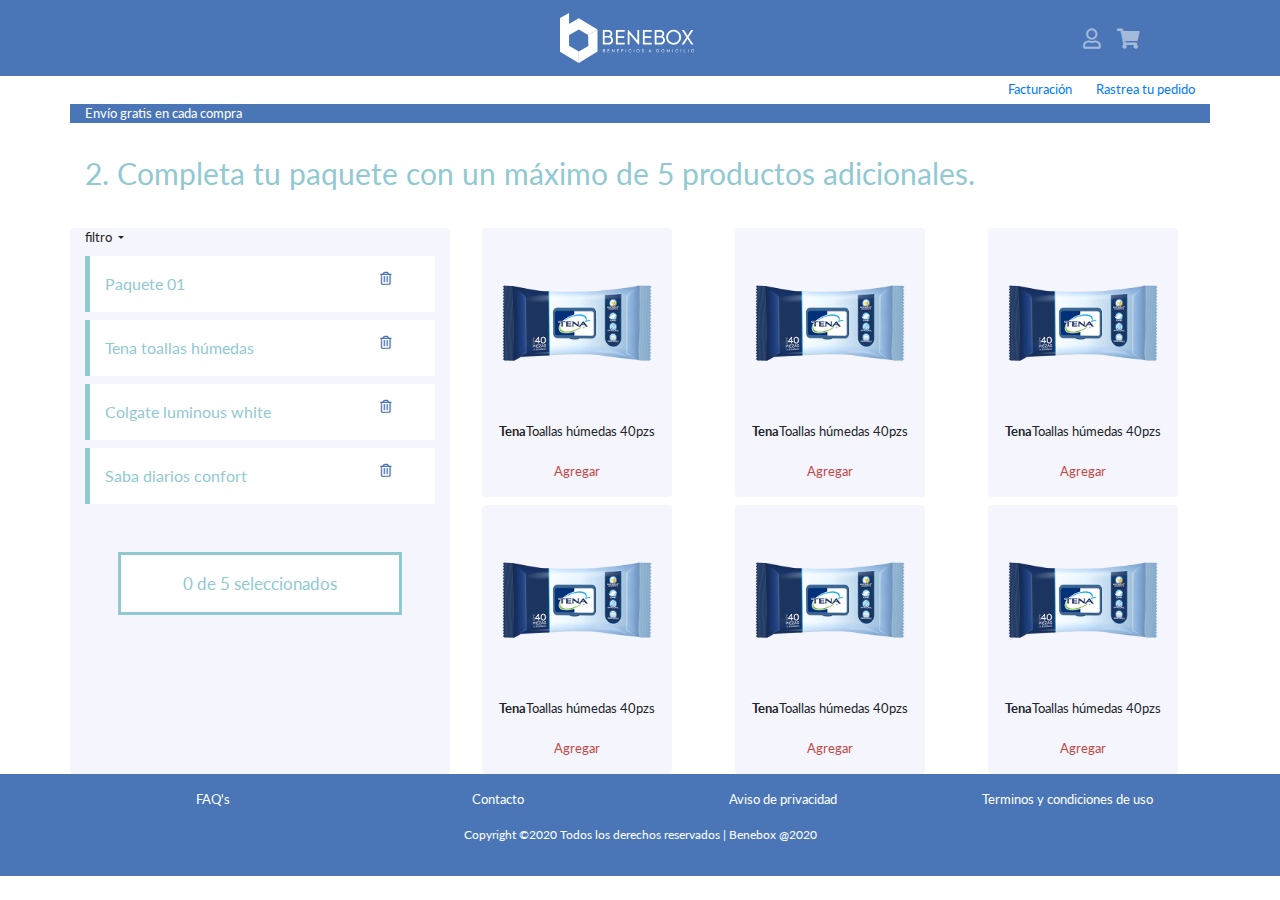
<file: Abril2020/extrasord.html>
<!doctype html>
<html lang="Es">
  <head>
    <!-- Required meta tags -->
    <meta charset="utf-8">
    <meta name="viewport" content="width=device-width, initial-scale=1, shrink-to-fit=no">

    <!-- Bootstrap CSS -->
    <link href="https://fonts.googleapis.com/css?family=Lato:300,400,700&display=swap" rel="stylesheet">
    <link rel="stylesheet" type="text/css" href="https://cdnjs.cloudflare.com/ajax/libs/font-awesome/5.11.2/css/all.min.css">
    <link rel="stylesheet" href="https://maxcdn.bootstrapcdn.com/bootstrap/4.0.0/css/bootstrap.min.css" integrity="sha384-Gn5384xqQ1aoWXA+058RXPxPg6fy4IWvTNh0E263XmFcJlSAwiGgFAW/dAiS6JXm" crossorigin="anonymous">
    <link rel="stylesheet" type="text/css" href="css/custom.css">
    <link rel="icon" type="text/css" href="img/favicon.png">

    <title>Benebox</title>
  </head>
  <body>



    <!-- Navbar starts -->

    <header class="bg-dark">
      <div class="container">
        <nav class="navbar navbar-expand-lg bg-dark navbar-dark row mx-3">

        <!-- Brand -->
          <div class="col-6 col-md-7 d-flex justify-content-md-end">
            <a class="navbar-brand" href="index.html">
              <img src="img/bnbx_logo_hw.svg">
            </a>
          </div>

          <!-- Toggler/collapsibe Button -->
          <div>
            <button class="navbar-toggler" type="button" data-toggle="collapse" data-target="#collapse_target" aria-haspopup="true" aria-expanded="false">
              <span class="navbar-toggler-icon"></span>
            </button>
          </div>

          <!-- Navbar links -->
          <div class="collapse navbar-collapse col-6 col-md-5 justify-content-end" id="collapse_target">
            <ul class="navbar-nav h5">
              <li class="nav-item">
                <a class="nav-link" href="login.html">
                  <i class="far fa-user"></i>
                </a>
              </li>
              <li class="nav-item">
                <a class="nav-link" href="#">
                  <i class="fas fa-shopping-cart"></i>
                </a>
              </li>
            </ul>
          </div>

        </nav>
      </div>
    </header>

    <!-- Navbar ends -->


    <!-- options starts -->

    <div class="container mt-1">
      <ul class="text-primary list-unstyled d-flex align-items-center justify-content-end m-0">
        <li class="ml-4">
          <a href="#">
            Facturación
          </a>
        </li>
        <li class="ml-4">
          <a href="track.html">
            Rastrea tu pedido
          </a>
        </li>
      </ul>
    </div>
    
    <!-- options ends -->


    <!-- promo starts -->

    <div class="container bg-dark text-white align-items-center mt-1">
      <p>Envío gratis en cada compra</p>
    </div>

    <!-- promo ends -->



    <!-- Packages starts -->

      <div class="container mt-4">
        <div class="row">
          <div class=" col-12 text-aqua align-items-center mt-1 mb-3">
            <p>2. Completa tu paquete con un máximo de 5 productos adicionales.</p>
          </div>
        </div>
        

        <div class="row d-flex justify-content-center justify-content-md-around">

          <div class="col-10 col-md-4 bg-wbright rounded" >
            <div class="row  d-flex justify-content-left">
              <div class="col-12 ">
                <div class="dropdown-toggle" data-toggle="dropdown" aria-haspopup="true" aria-expanded="false">
                  filtro 
                </div>
                <div class="dropdown-menu">
                  <a class="dropdown-item" href="#">Tena</a>
                  <a class="dropdown-item" href="#">Saba</a>
                  <a class="dropdown-item" href="#">Regio</a>
                </div>
              </div>

            </div>
            
            <div class="row">
              <div class="col-12 d-flex justify-content-center">
                <div class="row w-100">
                  <div class="col-12 justify-content-around">
                    <div class="row bg-white py-3 mt-2 cartbrdr shadow-sm">
                      <div class="col-9">
                        Paquete 01
                      </div>
                      <div class="col-2 text-primary d-flex justify-content-end align-items-top">
                        <i class="far fa-trash-alt"></i>
                      </div>
                    </div>
                    <div class="row bg-white py-3 mt-2 cartbrdr shadow-sm">
                      <div class="col-9">
                        Tena toallas húmedas
                      </div>
                      <div class="col-2 text-primary d-flex justify-content-end align-items-top">
                        <i class="far fa-trash-alt"></i>
                      </div>
                    </div>
                    <div class="row bg-white py-3 mt-2 cartbrdr shadow-sm">
                      <div class="col-9">
                        Colgate luminous white
                      </div>
                      <div class="col-2 text-primary d-flex justify-content-end align-items-top">
                        <i class="far fa-trash-alt"></i>
                      </div>
                    </div>
                    <div class="row bg-white py-3 mt-2 cartbrdr shadow-sm">
                      <div class="col-9">
                        Saba diarios confort
                      </div>
                      <div class="col-2 text-primary d-flex justify-content-end align-items-top">
                        <i class="far fa-trash-alt"></i>
                      </div>
                    </div>
                    
                  </div>
                </div>
              </div>
            </div>

            <div class="row p-5 d-flex align-items-center justify-content-center">
              <div class="col-12 text-center counter">
                <p class="my-3">0 de 5 seleccionados</p>
              </div>
            </div>


          </div>

          <div class="col-10 col-md-8" >
            <div class="row  d-flex justify-content-around">
              <div class="col-12 col-md-3 mx-1 my-2 my-md-0 bg-wbright rounded" >
                <div class="row  d-flex justify-content-center">
                  <img src="img/products/tena/tena_toallas_humedas.png" class="p-1 img-fluid" alt="Tena toallas húmedas">
                  <p class="my-1 p-0 font-weight-bold">
                    Tena
                  </p>
                  <p class="my-1 p-0">
                    Toallas húmedas 40pzs
                  </p>
                </div>
                
                <div class="row containerb"> 
                  <div class="col-12 d-flex justify-content-end p-3 add">
                    <a class="text-warn text-center w-100" href="">
                      Agregar
                    </a>
                  </div>
                  <div class="col-12 p-3 act">
                    <div class="row d-flex justify-content-center align-items-center">
                      <div class="col-4 d-flex justify-content-around">
                        <input class="text-center w-100 logbox qtyplus" type='button' value='-' field='quantity' />
                      </div>
                      <div class="col-4 text-center p-0">
                        <input type='' name='quantity' value='1' min="1" max="5" class='w-100 text-center logbox qty' />
                      </div>
                      <div class="col-4 d-flex justify-content-around">
                        <input class="text-center w-100 logbox qtyplus" type='button' value='+' field='quantity' />
                      </div>
                    </div>
                  </div>
                </div>
              </div>
              <div class="col-12 col-md-3 mx-1 my-2 my-md-0 bg-wbright rounded" >
                <div class="row  d-flex justify-content-center">
                  <img src="img/products/tena/tena_toallas_humedas.png" class="p-1 img-fluid" alt="Tena toallas húmedas">
                  <p class="my-1 p-0 font-weight-bold">
                    Tena
                  </p>
                  <p class="my-1 p-0">
                    Toallas húmedas 40pzs
                  </p>
                </div>
                
                <div class="row containerb"> 
                  <div class="col-12 d-flex justify-content-end p-3 add">
                    <a class="text-warn text-center w-100" href="">
                      Agregar
                    </a>
                  </div>
                  <div class="col-12 p-3 act">
                    <div class="row d-flex justify-content-center align-items-center">
                      <div class="col-4 d-flex justify-content-around">
                        <input class="text-center w-100 logbox qtyplus" type='button' value='-' field='quantity' />
                      </div>
                      <div class="col-4 text-center p-0">
                        <input type='' name='quantity' value='1' min="1" max="5" class='w-100 text-center logbox qty' />
                      </div>
                      <div class="col-4 d-flex justify-content-around">
                        <input class="text-center w-100 logbox qtyplus" type='button' value='+' field='quantity' />
                      </div>
                    </div>
                  </div>
                </div>
              </div>
              <div class="col-12 col-md-3 mx-1 my-2 my-md-0 bg-wbright rounded" >
                <div class="row  d-flex justify-content-center">
                  <img src="img/products/tena/tena_toallas_humedas.png" class="p-1 img-fluid" alt="Tena toallas húmedas">
                  <p class="my-1 p-0 font-weight-bold">
                    Tena
                  </p>
                  <p class="my-1 p-0">
                    Toallas húmedas 40pzs
                  </p>
                </div>
                
                <div class="row containerb"> 
                  <div class="col-12 d-flex justify-content-end p-3 add">
                    <a class="text-warn text-center w-100" href="">
                      Agregar
                    </a>
                  </div>
                  <div class="col-12 p-3 act">
                    <div class="row d-flex justify-content-center align-items-center">
                      <div class="col-4 d-flex justify-content-around">
                        <input class="text-center w-100 logbox qtyplus" type='button' value='-' field='quantity' />
                      </div>
                      <div class="col-4 text-center p-0">
                        <input type='' name='quantity' value='1' min="1" max="5" class='w-100 text-center logbox qty' />
                      </div>
                      <div class="col-4 d-flex justify-content-around">
                        <input class="text-center w-100 logbox qtyplus" type='button' value='+' field='quantity' />
                      </div>
                    </div>
                  </div>
                </div>
              </div>

            </div>

            <div class="row  d-flex justify-content-around mt-2">
              
              <div class="col-12 col-md-3 mx-1 my-2 my-md-0 bg-wbright rounded" >
                <div class="row  d-flex justify-content-center">
                  <img src="img/products/tena/tena_toallas_humedas.png" class="p-1 img-fluid" alt="Tena toallas húmedas">
                  <p class="my-1 p-0 font-weight-bold">
                    Tena
                  </p>
                  <p class="my-1 p-0">
                    Toallas húmedas 40pzs
                  </p>
                </div>
                
                <div class="row containerb"> 
                  <div class="col-12 d-flex justify-content-end p-3 add">
                    <a class="text-warn text-center w-100" href="">
                      Agregar
                    </a>
                  </div>
                  <div class="col-12 p-3 act">
                    <div class="row d-flex justify-content-center align-items-center">
                      <div class="col-4 d-flex justify-content-around">
                        <input class="text-center w-100 logbox qtyplus" type='button' value='-' field='quantity' />
                      </div>
                      <div class="col-4 text-center p-0">
                        <input type='' name='quantity' value='1' min="1" max="5" class='w-100 text-center logbox qty' />
                      </div>
                      <div class="col-4 d-flex justify-content-around">
                        <input class="text-center w-100 logbox qtyplus" type='button' value='+' field='quantity' />
                      </div>
                    </div>
                  </div>
                </div>
              </div>
              <div class="col-12 col-md-3 mx-1 my-2 my-md-0 bg-wbright rounded" >
                <div class="row  d-flex justify-content-center">
                  <img src="img/products/tena/tena_toallas_humedas.png" class="p-1 img-fluid" alt="Tena toallas húmedas">
                  <p class="my-1 p-0 font-weight-bold">
                    Tena
                  </p>
                  <p class="my-1 p-0">
                    Toallas húmedas 40pzs
                  </p>
                </div>
                
                <div class="row containerb"> 
                  <div class="col-12 d-flex justify-content-end p-3 add">
                    <a class="text-warn text-center w-100" href="">
                      Agregar
                    </a>
                  </div>
                  <div class="col-12 p-3 act">
                    <div class="row d-flex justify-content-center align-items-center">
                      <div class="col-4 d-flex justify-content-around">
                        <input class="text-center w-100 logbox qtyplus" type='button' value='-' field='quantity' />
                      </div>
                      <div class="col-4 text-center p-0">
                        <input type='' name='quantity' value='1' min="1" max="5" class='w-100 text-center logbox qty' />
                      </div>
                      <div class="col-4 d-flex justify-content-around">
                        <input class="text-center w-100 logbox qtyplus" type='button' value='+' field='quantity' />
                      </div>
                    </div>
                  </div>
                </div>
              </div>
              <div class="col-12 col-md-3 mx-1 my-2 my-md-0 bg-wbright rounded" >
                <div class="row  d-flex justify-content-center">
                  <img src="img/products/tena/tena_toallas_humedas.png" class="p-1 img-fluid" alt="Tena toallas húmedas">
                  <p class="my-1 p-0 font-weight-bold">
                    Tena
                  </p>
                  <p class="my-1 p-0">
                    Toallas húmedas 40pzs
                  </p>
                </div>
                
                <div class="row containerb"> 
                  <div class="col-12 d-flex justify-content-end p-3 add">
                    <a class="text-warn text-center w-100" href="">
                      Agregar
                    </a>
                  </div>
                  <div class="col-12 p-3 act">
                    <div class="row d-flex justify-content-center align-items-center">
                      <div class="col-4 d-flex justify-content-around">
                        <input class="text-center w-100 logbox qtyplus" type='button' value='-' field='quantity' />
                      </div>
                      <div class="col-4 text-center p-0">
                        <input type='' name='quantity' value='1' min="1" max="5" class='w-100 text-center logbox qty' />
                      </div>
                      <div class="col-4 d-flex justify-content-around">
                        <input class="text-center w-100 logbox qtyplus" type='button' value='+' field='quantity' />
                      </div>
                    </div>
                  </div>
                </div>
              </div>

            </div>
          </div>

        </div>

      </div>
    </div>

    <!-- Packages ends -->
    


    <!-- Footer starts -->

    <footer class="bg-dark sticky-bottom ">
      <div class="container">
        <div class="row py-3 justify-content-md-around justify-content-center">
          <div class="col-12 col-md-3 text-center text-white ">
            FAQ's
          </div>
          <div class="col-12 col-md-3 text-center text-white ">
            Contacto
          </div>
          <div class="col-12 col-md-3 text-center text-white ">
            Aviso de privacidad
          </div>
          <div class="col-12 col-md-3 text-center text-white ">
            Terminos y condiciones de uso
          </div>
        </div>
        <div class="row pb-3 align-items-center">
          <div class=" col-12 legal">
            <div class="container">
              <div class="text-center text-white">
                <p>
                  Copyright ©2020 Todos los derechos reservados | Benebox @2020
                </p>
              </div>
            </div>
          </div>
        </div>
      </div>
    </footer>




    <!-- Optional JavaScript -->
    <script src="js/utileria.js"></script>

    <!-- jQuery first, then Popper.js, then Bootstrap JS -->
    <script src="https://code.jquery.com/jquery-3.2.1.slim.min.js" integrity="sha384-KJ3o2DKtIkvYIK3UENzmM7KCkRr/rE9/Qpg6aAZGJwFDMVNA/GpGFF93hXpG5KkN" crossorigin="anonymous"></script>
    <script src="https://cdnjs.cloudflare.com/ajax/libs/popper.js/1.12.9/umd/popper.min.js" integrity="sha384-ApNbgh9B+Y1QKtv3Rn7W3mgPxhU9K/ScQsAP7hUibX39j7fakFPskvXusvfa0b4Q" crossorigin="anonymous"></script>
    <script src="https://maxcdn.bootstrapcdn.com/bootstrap/4.0.0/js/bootstrap.min.js" integrity="sha384-JZR6Spejh4U02d8jOt6vLEHfe/JQGiRRSQQxSfFWpi1MquVdAyjUar5+76PVCmYl" crossorigin="anonymous"></script>
  </body>
</html>
</file>
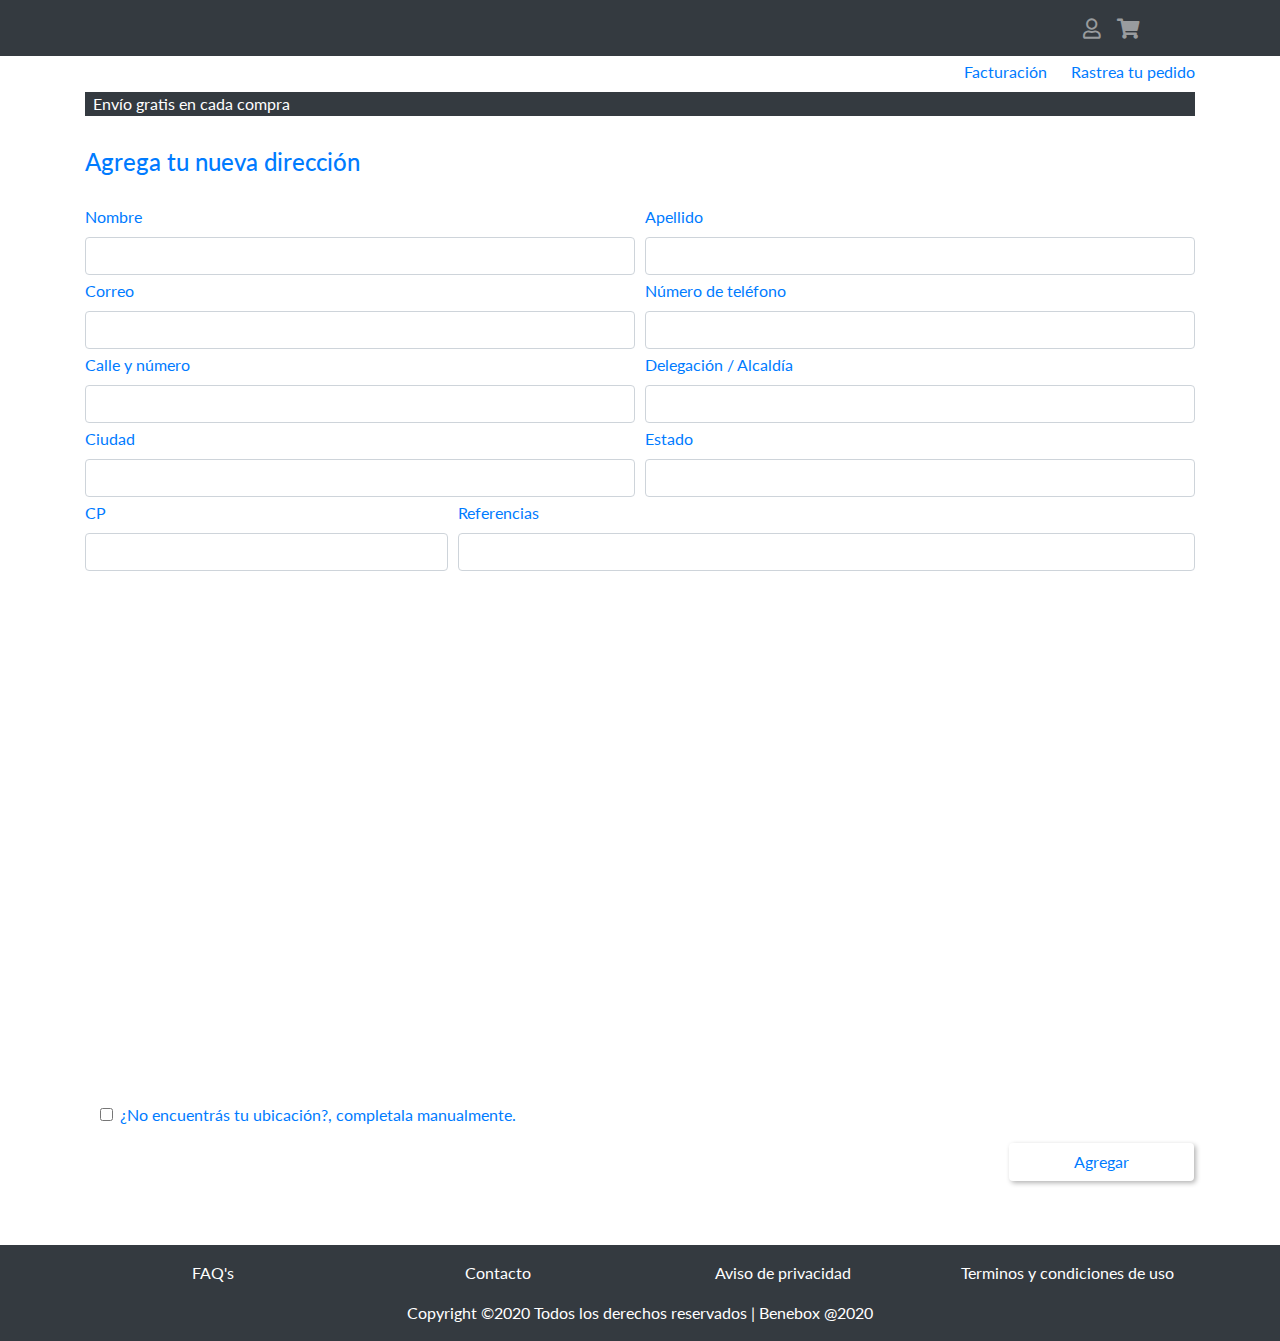
<file: Abril2020/newadd.html>
<!doctype html>
<html lang="Es">
  <head>
    <!-- Required meta tags -->
    <meta charset="utf-8">
    <meta name="viewport" content="width=device-width, initial-scale=1, shrink-to-fit=no">

    <!-- Bootstrap CSS -->
    <link href="https://fonts.googleapis.com/css?family=Lato:300,400,700&display=swap" rel="stylesheet">
    <link rel="stylesheet" type="text/css" href="https://cdnjs.cloudflare.com/ajax/libs/font-awesome/5.11.2/css/all.min.css">
    <link rel="stylesheet" href="https://maxcdn.bootstrapcdn.com/bootstrap/4.0.0/css/bootstrap.min.css" integrity="sha384-Gn5384xqQ1aoWXA+058RXPxPg6fy4IWvTNh0E263XmFcJlSAwiGgFAW/dAiS6JXm" crossorigin="anonymous">
    <link rel="stylesheet" type="text/css" href="css/style.css">
    <link rel="icon" type="text/css" href="img/favicon.png">

    <title>Benebox</title>
  </head>
  <body>

    <!-- Navbar starts -->

    <header class="bg-dark">
      <div class="container">
        <nav class="navbar navbar-expand-lg bg-dark navbar-dark row mx-3">

        <!-- Brand -->
          <div class="col-6 col-md-7 d-flex justify-content-md-end">
            <a class="navbar-brand" href="index.html">
              <img src="img/bnbx_logo_hw.svg">
            </a>
          </div>

          <!-- Toggler/collapsibe Button -->
          <div>
            <button class="navbar-toggler" type="button" data-toggle="collapse" data-target="#collapse_target" aria-haspopup="true" aria-expanded="false">
              <span class="navbar-toggler-icon"></span>
            </button>
          </div>

          <!-- Navbar links -->
          <div class="collapse navbar-collapse col-6 col-md-5 justify-content-end" id="collapse_target">
            <ul class="navbar-nav h5">
              <li class="nav-item">
                <a class="nav-link" href="login.html">
                  <i class="far fa-user"></i>
                </a>
              </li>
              <li class="nav-item">
                <a class="nav-link" href="#">
                  <i class="fas fa-shopping-cart"></i>
                </a>
              </li>
            </ul>
          </div>

        </nav>
      </div>
    </header>

    <!-- Navbar ends -->


    <!-- options starts -->

    
    <section>
      <div class="container mt-1">
        <div class="row">
          <div class="col-12">
            <ul class="text-primary list-unstyled d-flex align-items-center justify-content-end m-0">
              <li class="ml-4">
                <a href="#">
                  Facturación
                </a>
              </li>
              <li class="ml-4">
                <a href="track.html">
                  Rastrea tu pedido
                </a>
              </li>
            </ul>
          </div>
        </div>

        <!-- promo starts -->
        <div class="row">
          <div class="col-12">
            <div class="bg-dark text-white align-items-center mt-1">
              <p class="m-2">Envío gratis en cada compra</p>
            </div>
          </div>
        </div>
        <!-- promo ends -->
      </div>
    </section>
    
    <!-- options ends -->


    <!-- Recurrent product starts -->
    
    <div class="container mt-4">
      
      <div class="row">
        <div class="col-12 mb-3">
          <h4 class="text-primary">Agrega tu nueva dirección</h4>
        </div>

        <div class="col-12">
          <form>
            <div class="form-row text-grenaqua">
              <div class="col-6 col-md-6">
                <label class="text-primary mt-1" for="formGroupExampleInput ">Nombre</label>
                <input type="text" class="form-control">
              </div>
              <div class="col-6 col-md-6">
                <label class="text-primary mt-1" for="formGroupExampleInput">Apellido</label>
                <input type="text" class="form-control">
              </div>
              <div class="col-6 col-md-6">
                <label class="text-primary mt-1" for="formGroupExampleInput">Correo</label>
                <input type="text" class="form-control">
              </div>
              <div class="col-6 col-md-6">
                <label class="text-primary mt-1" for="formGroupExampleInput">Número de teléfono</label>
                <input type="text" class="form-control">
              </div>
            </div>
          </form>
        </div>

        <div class="col-12">
          <form>
            <div class="form-row">
              <div class="col-6 col-md-6">
                <label class="text-primary mt-1" for="formGroupExampleInput">Calle y número</label>
                <input type="text" class="form-control">
              </div>
              <div class="col-6 col-md-6">
                <label class="text-primary mt-1" for="formGroupExampleInput">Delegación / Alcaldía</label>
                <input type="text" class="form-control">
              </div>
              <div class="col-6 col-md-6">
                <label class="text-primary mt-1" for="formGroupExampleInput">Ciudad</label>
                <input type="text" class="form-control">
              </div>
              <div class="col-6 col-md-6">
                <label class="text-primary mt-1" for="formGroupExampleInput">Estado</label>
                <input type="text" class="form-control">
              </div>
              <div class="col-6 col-md-4">
                <label class="text-primary mt-1" for="formGroupExampleInput">CP</label>
                <input type="text" class="form-control">
              </div>
              <div class="col-6 col-md-8">
                <label class="text-primary mt-1" for="formGroupExampleInput">Referencias</label>
                <input type="text" class="form-control">
              </div>
            </div>
          </form>
        </div>

      </div>

      


      <div class="row my-3">
        <div class=" col-12 google d-flex justify-content-center">
          <iframe class="" src="https://www.google.com/maps/embed?pb=!1m14!1m12!1m3!1d30115.961521160036!2d-99.3099776!3d19.34769965!2m3!1f0!2f0!3f0!3m2!1i1024!2i768!4f13.1!5e0!3m2!1ses-419!2smx!4v1573052190347!5m2!1ses-419!2smx" width="100%" height="500" frameborder="0" style="border:0;" allowfullscreen=""></iframe>
        </div>
      </div>


      <div class="col-sm-10">
        <div class="form-check">
          <input class="form-check-input" type="checkbox" id="gridCheck1">
          <label class="form-check-label text-primary" for="gridCheck1">
            ¿No encuentrás tu ubicación?, completala manualmente.
          </label>
        </div>
      </div>

    </div>



    <!-- Recurrent product ends -->
    

  <!-- buttons starts -->    

    <div class="container mb-5">

      <div class="row d-flex justify-content-center justify-content-md-end p-3">
        <div class="col-5 col-md-2 p-0">
          <a class="w-100 text-center logbox log btn" href="buy.html">
          Agregar
          </a>
        </div>
      </div>

    </div>

    <!-- buttons ends -->


    <!-- Footer starts -->

    <footer class="bg-dark sticky-bottom mt-5 ">
      <div class="container">
        <div class="row py-3 justify-content-md-around justify-content-center">
          <div class="col-12 col-md-3 text-center text-white ">
            FAQ's
          </div>
          <div class="col-12 col-md-3 text-center text-white ">
            Contacto
          </div>
          <div class="col-12 col-md-3 text-center text-white ">
            Aviso de privacidad
          </div>
          <div class="col-12 col-md-3 text-center text-white ">
            Terminos y condiciones de uso
          </div>
        </div>
        <div class="row pb-3 align-items-center">
          <div class=" col-12 legal">
            <div class="container">
              <div class="text-center text-white">
                <p>
                  Copyright ©2020 Todos los derechos reservados | Benebox @2020
                </p>
              </div>
            </div>
          </div>
        </div>
      </div>
    </footer>




    <!-- Optional JavaScript -->
    <!-- jQuery first, then Popper.js, then Bootstrap JS -->
    <script src="https://code.jquery.com/jquery-3.2.1.slim.min.js" integrity="sha384-KJ3o2DKtIkvYIK3UENzmM7KCkRr/rE9/Qpg6aAZGJwFDMVNA/GpGFF93hXpG5KkN" crossorigin="anonymous"></script>
    <script src="https://cdnjs.cloudflare.com/ajax/libs/popper.js/1.12.9/umd/popper.min.js" integrity="sha384-ApNbgh9B+Y1QKtv3Rn7W3mgPxhU9K/ScQsAP7hUibX39j7fakFPskvXusvfa0b4Q" crossorigin="anonymous"></script>
    <script src="https://maxcdn.bootstrapcdn.com/bootstrap/4.0.0/js/bootstrap.min.js" integrity="sha384-JZR6Spejh4U02d8jOt6vLEHfe/JQGiRRSQQxSfFWpi1MquVdAyjUar5+76PVCmYl" crossorigin="anonymous"></script>
  </body>
</html>
</file>
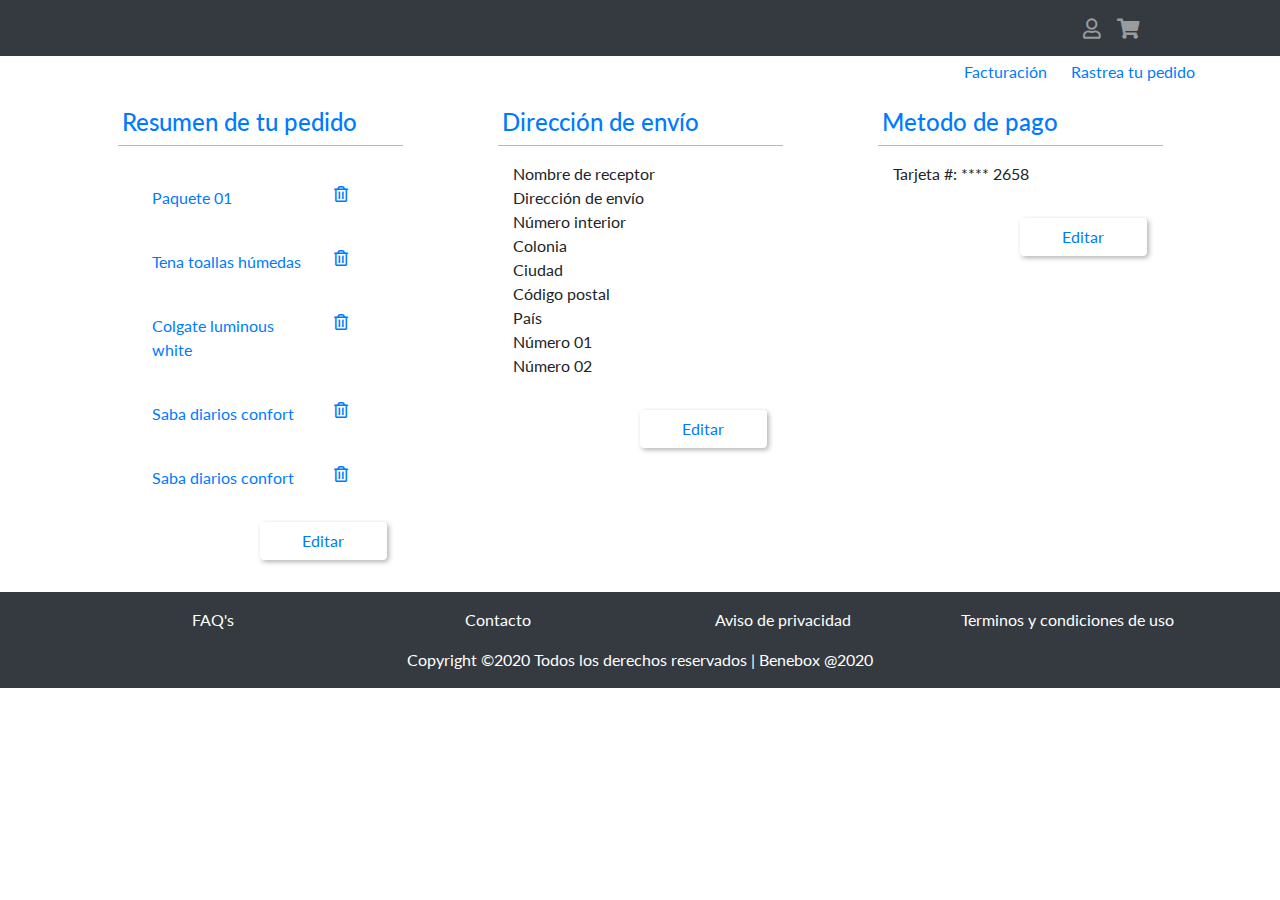
<file: Abril2020/pedido.html>
<!doctype html>
<html lang="Es">
  <head>
    <!-- Required meta tags -->
    <meta charset="utf-8">
    <meta name="viewport" content="width=device-width, initial-scale=1, shrink-to-fit=no">

    <!-- Bootstrap CSS -->
    <link href="https://fonts.googleapis.com/css?family=Lato:300,400,700&display=swap" rel="stylesheet">
    <link rel="stylesheet" type="text/css" href="https://cdnjs.cloudflare.com/ajax/libs/font-awesome/5.11.2/css/all.min.css">
    <link rel="stylesheet" href="https://maxcdn.bootstrapcdn.com/bootstrap/4.0.0/css/bootstrap.min.css" integrity="sha384-Gn5384xqQ1aoWXA+058RXPxPg6fy4IWvTNh0E263XmFcJlSAwiGgFAW/dAiS6JXm" crossorigin="anonymous">
    <link rel="stylesheet" type="text/css" href="css/style.css">
    <link rel="icon" type="text/css" href="img/favicon.png">

    <title>Benebox</title>
  </head>
  <body>

    <!-- Navbar starts -->

    <header class="bg-dark">
      <div class="container">
        <nav class="navbar navbar-expand-lg bg-dark navbar-dark row mx-3">

        <!-- Brand -->
          <div class="col-6 col-md-7 d-flex justify-content-md-end">
            <a class="navbar-brand" href="index.html">
              <img src="img/bnbx_logo_hw.svg">
            </a>
          </div>

          <!-- Toggler/collapsibe Button -->
          <div>
            <button class="navbar-toggler" type="button" data-toggle="collapse" data-target="#collapse_target" aria-haspopup="true" aria-expanded="false">
              <span class="navbar-toggler-icon"></span>
            </button>
          </div>

          <!-- Navbar links -->
          <div class="collapse navbar-collapse col-6 col-md-5 justify-content-end" id="collapse_target">
            <ul class="navbar-nav h5">
              <li class="nav-item">
                <a class="nav-link" href="login.html">
                  <i class="far fa-user"></i>
                </a>
              </li>
              <li class="nav-item">
                <a class="nav-link" href="#">
                  <i class="fas fa-shopping-cart"></i>
                </a>
              </li>
            </ul>
          </div>

        </nav>
      </div>
    </header>

    <!-- Navbar ends -->


    <!-- options starts -->

    <div class="container mt-1">
      <ul class="text-primary list-unstyled d-flex align-items-center justify-content-end m-0">
        <li class="ml-4">
          <a href="#">
            Facturación
          </a>
        </li>
        <li class="ml-4">
          <a href="track.html">
            Rastrea tu pedido
          </a>
        </li>
      </ul>
    </div>

    <!-- options ends -->


    <!-- Order Info starts -->

    <div class="container mt-4">


      <!-- <div class="row d-flex justify-content-center justify-content-md-around ordrlist">

        <div class="col-10 col-md-2 mx-1 bg-wbright rounded my-1" >
          <div class="row  d-flex justify-content-center">
            <img src="img/ex_pkg01.png" class="p-3 img-fluid img-responsive" alt="...">

            <p class="my-1 p-0 font-weight-bold">
              Tena
            </p>
            <p class="my-1 p-0">
              Toallas húmedas 40pzs
            </p>

            <div class="row containerb">
              <div class="col-12 d-flex justify-content-end p-3 add">
                <a class="text-warn text-center w-100" href="">
                  <i class="far fa-plus-square mr-2"></i> Agregar
                </a>
              </div>
            </div>
          </div>
        </div>

        <div class="col-10 col-md-2 mx-1 bg-wbright rounded my-1" >
          <div class="row  d-flex justify-content-center">
            <img src="img/products/tena/tena_toallas_humedas.png" class="p-1 img-fluid" alt="Tena toallas húmedas">
            <p class="my-1 p-0 font-weight-bold">
              Tena
            </p>
            <p class="my-1 p-0">
              Toallas húmedas 40pzs
            </p>
          </div>

          <div class="row containerb">
            <div class="col-12 d-flex justify-content-end p-3 add">
              <a class="text-warn text-center w-100" href="">
                <i class="far fa-plus-square mr-2"></i> Agregar
              </a>
            </div>
          </div>
        </div>

        <div class="col-10 col-md-2 mx-1 bg-wbright rounded my-1" >
          <div class="row  d-flex justify-content-center">
            <img src="img/products/tena/tena_toallas_humedas.png" class="p-1 img-fluid" alt="Tena toallas húmedas">
            <p class="my-1 p-0 font-weight-bold">
              Tena
            </p>
            <p class="my-1 p-0">
              Toallas húmedas 40pzs
            </p>
          </div>

          <div class="row containerb">
            <div class="col-12 d-flex justify-content-end p-3 add">
              <a class="text-warn text-center w-100" href="">
                <i class="far fa-plus-square mr-2"></i> Agregar
              </a>
            </div>
          </div>
        </div>


        <div class="col-10 col-md-2 mx-1 bg-wbright rounded my-1" >
          <div class="row  d-flex justify-content-center">
            <img src="img/products/tena/tena_toallas_humedas.png" class="p-1 img-fluid" alt="Tena toallas húmedas">
            <p class="my-1 p-0 font-weight-bold">
              Tena
            </p>
            <p class="my-1 p-0">
              Toallas húmedas 40pzs
            </p>
          </div>

          <div class="row containerb">
            <div class="col-12 d-flex justify-content-end p-3 add">
              <a class="text-warn text-center w-100" href="">
                <i class="far fa-plus-square mr-2"></i> Agregar
              </a>
            </div>
          </div>
        </div>


        <div class="col-10 col-md-2 mx-1 bg-wbright rounded my-1" >
          <div class="row  d-flex justify-content-center">
            <img src="img/products/tena/tena_toallas_humedas.png" class="p-1 img-fluid" alt="Tena toallas húmedas">
            <p class="my-1 p-0 font-weight-bold">
              Tena
            </p>
            <p class="my-1 p-0">
              Toallas húmedas 40pzs
            </p>
          </div>

          <div class="row containerb">
            <div class="col-12 d-flex justify-content-end p-3 add">
              <a class="text-warn text-center w-100" href="">
                <i class="far fa-plus-square mr-2"></i> Agregar
              </a>
            </div>
          </div>
        </div>

        <div class="col-12 mt-3">
          <div class="row bg-wbright d-flex justify-content-end">
            <div class="col-2 text-primary align-items-end my-1">
              <p class="text-right">Envío:</p>
            </div>
            <div class="col-2 align-items-end my-1">
              <p class="text-right">$00.00</p>
            </div>
          </div>
          <div class="row d-flex justify-content-end">
            <div class="col-2 text-primary align-items-end my-1">
              <p class="text-right">Subtotal:</p>
            </div>
            <div class="col-2 align-items-end my-1">
              <p class="text-right">$2,000.00</p>
            </div>
          </div>
          <div class="row bg-wbright d-flex justify-content-end">
            <div class="col-2 text-primary align-items-end my-1">
              <p class="text-right">Total:</p>
            </div>
            <div class="col-2 align-items-end my-1">
              <p class="text-right">$2,000.00</p>
            </div>
          </div>
        </div>

        <div class="col-12 mb-5">

          <div class="row d-flex justify-content-center justify-content-md-end p-3">
            <div class="col-6 col-md-2 p-0">
              <a class="w-100 text-center logbox log btn" href="extras.html">
              Editar
              </a>
            </div>
          </div>

        </div>


      </div> -->


      <div class="row my-3 ordrlistm d-flex justify-content-around">
        <div class="col-10 col-md-3 mx-1 ">

          <div class="row ">

            <div class="col-12 mb-3 px-1 border-bottom">
                <h4 class="text-primary">Resumen de tu pedido</h4>
              </div>


            <div class="col-12">
              <div class="row bg-wbright py-3 text-primary mt-2 mx-1 cartbrdr shadow-sm">
                <div class="col-9">
                  Paquete 01
                </div>
                <div class="col-2 text-primary d-flex justify-content-end align-items-top">
                  <i class="far fa-trash-alt"></i>
                </div>
              </div>

              <div class="row bg-wbright py-3 text-primary mt-2 mx-1 cartbrdr shadow-sm">
                <div class="col-9">
                  Tena toallas húmedas
                </div>
                <div class="col-2 text-primary d-flex justify-content-end align-items-top">
                  <i class="far fa-trash-alt"></i>
                </div>
              </div>

              <div class="row bg-wbright py-3 text-primary mt-2 mx-1 cartbrdr shadow-sm">
                <div class="col-9">
                  Colgate luminous white
                </div>
                <div class="col-2 text-primary d-flex justify-content-end align-items-top">
                  <i class="far fa-trash-alt"></i>
                </div>
              </div>

              <div class="row bg-wbright py-3 text-primary mt-2 mx-1 cartbrdr shadow-sm">
                <div class="col-9">
                  Saba diarios confort
                </div>
                <div class="col-2 text-primary d-flex justify-content-end align-items-top">
                  <i class="far fa-trash-alt"></i>
                </div>
              </div>

              <div class="row bg-wbright py-3 text-primary mt-2 mx-1 cartbrdr shadow-sm">
                <div class="col-9">
                  Saba diarios confort
                </div>
                <div class="col-2 text-primary d-flex justify-content-end align-items-top">
                  <i class="far fa-trash-alt"></i>
                </div>
              </div>

            </div>

            <div class="col-12 justify-content-around">
              <div class="row d-flex justify-content-center justify-content-md-end p-3">
                <div class="col-6 p-0">
                  <a class="w-100 text-center logbox log btn" href="extrasord.html">
                  Editar
                  </a>
                </div>
              </div>
            </div>

          </div>
        </div>

        <div class="col-10 col-md-3 mx-1 ">
            <div class="row">
              <div class="col-12 mb-3 border-bottom px-1">
                <h4 class="text-primary">Dirección de envío</h4>
              </div>

              <div class="col-12 mb-3">
                <div>Nombre de receptor</div>
                <div>Dirección de envío</div>
                <div>Número interior</div>
                <div>Colonia</div>
                <div>Ciudad</div>
                <div>Código postal</div>
                <div>País</div>
                <div>Número 01</div>
                <div>Número 02</div>

              </div>

              <div class="col-12 mb-3">

                <div class="row d-flex justify-content-center justify-content-md-end p-3">
                  <div class="col-6 col-md-6 p-0">
                    <a class="w-100 text-center logbox log btn" href="newadd.html">
                    Editar
                    </a>
                  </div>
                </div>

              </div>
            </div>
        </div>

        <div class="col-10 col-md-3 mx-1 ">
          <div class="row">
            <div class="col-12 mb-3 border-bottom px-1">
              <h4 class="text-primary">Metodo de pago</h4>
            </div>

            <div class="col-12 mb-3">
              <div>Tarjeta #: **** 2658</div>
              <div></div>

            </div>

            <div class="col-12 mb-3">

              <div class="row d-flex justify-content-center justify-content-md-end p-3">
                <div class="col-6 col-md-6 p-0">
                  <a class="w-100 text-center logbox log btn" href="extras.html">
                  Editar
                  </a>
                </div>
              </div>

            </div>
          </div>
        </div>

      </div>


    </div>

    <!-- Order Info ends -->






    <!-- Footer starts -->

    <footer class="bg-dark sticky-bottom ">
      <div class="container">
        <div class="row py-3 justify-content-md-around justify-content-center">
          <div class="col-12 col-md-3 text-center text-white ">
            FAQ's
          </div>
          <div class="col-12 col-md-3 text-center text-white ">
            Contacto
          </div>
          <div class="col-12 col-md-3 text-center text-white ">
            Aviso de privacidad
          </div>
          <div class="col-12 col-md-3 text-center text-white ">
            Terminos y condiciones de uso
          </div>
        </div>
        <div class="row pb-3 align-items-center">
          <div class=" col-12 legal">
            <div class="container">
              <div class="text-center text-white">
                <p>
                  Copyright ©2020 Todos los derechos reservados | Benebox @2020
                </p>
              </div>
            </div>
          </div>
        </div>
      </div>
    </footer>




    <!-- Optional JavaScript -->
    <!-- jQuery first, then Popper.js, then Bootstrap JS -->
    <script src="https://code.jquery.com/jquery-3.2.1.slim.min.js" integrity="sha384-KJ3o2DKtIkvYIK3UENzmM7KCkRr/rE9/Qpg6aAZGJwFDMVNA/GpGFF93hXpG5KkN" crossorigin="anonymous"></script>
    <script src="https://cdnjs.cloudflare.com/ajax/libs/popper.js/1.12.9/umd/popper.min.js" integrity="sha384-ApNbgh9B+Y1QKtv3Rn7W3mgPxhU9K/ScQsAP7hUibX39j7fakFPskvXusvfa0b4Q" crossorigin="anonymous"></script>
    <script src="https://maxcdn.bootstrapcdn.com/bootstrap/4.0.0/js/bootstrap.min.js" integrity="sha384-JZR6Spejh4U02d8jOt6vLEHfe/JQGiRRSQQxSfFWpi1MquVdAyjUar5+76PVCmYl" crossorigin="anonymous"></script>
  </body>
</html>
</file>
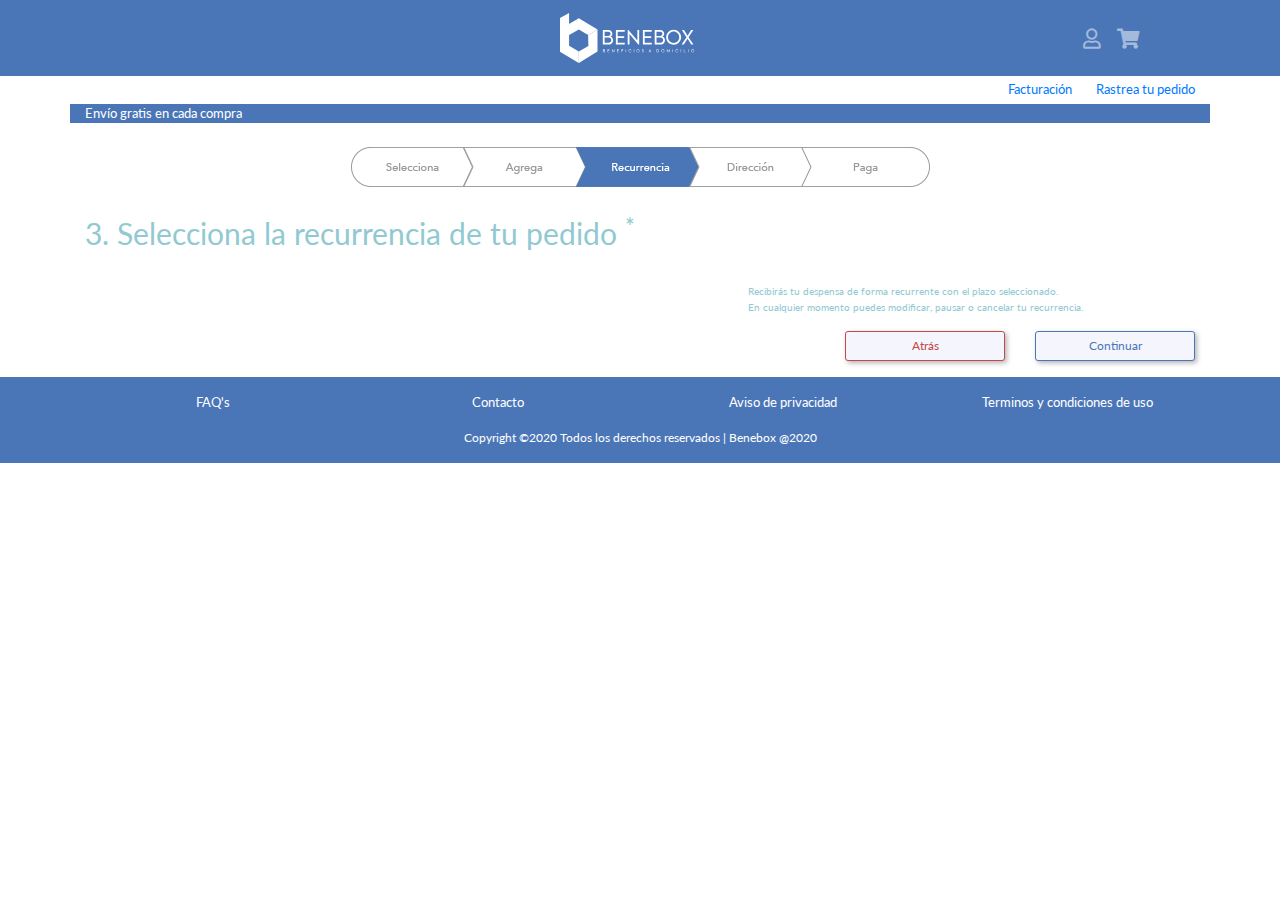
<file: Abril2020/recurrencia.html>
<!doctype html>
<html lang="Es">
  <head>
    <!-- Required meta tags -->
    <meta charset="utf-8">
    <meta name="viewport" content="width=device-width, initial-scale=1, shrink-to-fit=no">

    <!-- Bootstrap CSS -->
    <link href="https://fonts.googleapis.com/css?family=Lato:300,400,700&display=swap" rel="stylesheet">
    <link rel="stylesheet" type="text/css" href="https://cdnjs.cloudflare.com/ajax/libs/font-awesome/5.11.2/css/all.min.css">
    <link rel="stylesheet" href="https://maxcdn.bootstrapcdn.com/bootstrap/4.0.0/css/bootstrap.min.css" integrity="sha384-Gn5384xqQ1aoWXA+058RXPxPg6fy4IWvTNh0E263XmFcJlSAwiGgFAW/dAiS6JXm" crossorigin="anonymous">
    <link rel="stylesheet" type="text/css" href="css/style.css">
    <link rel="stylesheet" type="text/css" href="css/custom.css">
    <link rel="icon" type="text/css" href="img/favicon.png">

    <title>Benebox</title>
  </head>
  <body>

    <!-- Navbar starts -->

    <header class="bg-dark">
      <div class="container">
        <nav class="navbar navbar-expand-lg bg-dark navbar-dark row mx-3">

        <!-- Brand -->
          <div class="col-6 col-md-7 d-flex justify-content-md-end">
            <a class="navbar-brand" href="index.html">
              <img src="img/bnbx_logo_hw.svg">
            </a>
          </div>

          <!-- Toggler/collapsibe Button -->
          <div>
            <button class="navbar-toggler" type="button" data-toggle="collapse" data-target="#collapse_target" aria-haspopup="true" aria-expanded="false">
              <span class="navbar-toggler-icon"></span>
            </button>
          </div>

          <!-- Navbar links -->
          <div class="collapse navbar-collapse col-6 col-md-5 justify-content-end" id="collapse_target">
            <ul class="navbar-nav h5">
              <li class="nav-item">
                <a class="nav-link" href="login.html">
                  <i class="far fa-user"></i>
                </a>
              </li>
              <li class="nav-item">
                <a class="nav-link" href="#">
                  <i class="fas fa-shopping-cart"></i>
                </a>
              </li>
            </ul>
          </div>

        </nav>
      </div>
    </header>

    <!-- Navbar ends -->


    <!-- options starts -->

    <div class="container mt-1">
      <ul class="text-primary list-unstyled d-flex align-items-center justify-content-end m-0">
        <li class="ml-4">
          <a href="#">
            Facturación
          </a>
        </li>
        <li class="ml-4">
          <a href="track.html">
            Rastrea tu pedido
          </a>
        </li>
      </ul>
    </div>
    
    <!-- options ends -->


    <!-- promo starts -->

    <div class="container bg-dark text-white align-items-center mt-1">
      <p>Envío gratis en cada compra</p>
    </div>

    <!-- promo ends -->

    <!-- status starts -->

  
    <div class="container mt-4">
      <div class="row">
        <div class="col-12 d-flex justify-content-center">
          <img src="img/barra_status_03.png" class="img-fluid w-90">
        </div>
      </div>
    </div>


    <!-- status ends -->


    <!-- Recurrent product starts -->
    
    <div class="container mt-4">
      <div class="text-aqua align-items-center mt-1">
        <p>3. Selecciona la recurrencia de tu pedido <sup>*</sup></p>
      </div>
    </div>



    <!-- Recurrent product ends -->
    

    <!-- legals starts -->
        <div class="container d-flex justify-content-end mt-4">
          <div class="text-legals mt-1 col-5">
            <p class="small">Recibirás tu despensa de forma recurrente con el plazo seleccionado.<br>En cualquier momento puedes modificar, pausar o cancelar tu recurrencia.</p>
          </div>
        </div>
    


    <!-- legals ends -->

    <!-- buttons starts -->
    
    <div class="container ">

      <div class="row d-flex justify-content-around justify-content-md-end py-3">

        <div class="col-6 col-md-2 d-flex justify-content-around">
          <a class="w-100 text-center logbox back" href="extras.html">
            Atrás
          </a>
        </div>
        <div class="col-6 col-md-2 d-flex justify-content-around">
          <a class="w-100 text-center logbox log btn" href="adress.html">
            Continuar
          </a>
        </div>
      </div>

    </div>

    <!-- buttons ends -->



    <!-- Footer starts -->

    <footer class="bg-dark sticky-bottom ">
      <div class="container">
        <div class="row py-3 justify-content-md-around justify-content-center">
          <div class="col-12 col-md-3 text-center text-white ">
            FAQ's
          </div>
          <div class="col-12 col-md-3 text-center text-white ">
            Contacto
          </div>
          <div class="col-12 col-md-3 text-center text-white ">
            Aviso de privacidad
          </div>
          <div class="col-12 col-md-3 text-center text-white ">
            Terminos y condiciones de uso
          </div>
        </div>
        <div class="row pb-3 align-items-center">
          <div class=" col-12 legal">
            <div class="container">
              <div class="text-center text-white">
                <p>
                  Copyright ©2020 Todos los derechos reservados | Benebox @2020
                </p>
              </div>
            </div>
          </div>
        </div>
      </div>
    </footer>




    <!-- Optional JavaScript -->
    <!-- jQuery first, then Popper.js, then Bootstrap JS -->
    <script src="https://code.jquery.com/jquery-3.2.1.slim.min.js" integrity="sha384-KJ3o2DKtIkvYIK3UENzmM7KCkRr/rE9/Qpg6aAZGJwFDMVNA/GpGFF93hXpG5KkN" crossorigin="anonymous"></script>
    <script src="https://cdnjs.cloudflare.com/ajax/libs/popper.js/1.12.9/umd/popper.min.js" integrity="sha384-ApNbgh9B+Y1QKtv3Rn7W3mgPxhU9K/ScQsAP7hUibX39j7fakFPskvXusvfa0b4Q" crossorigin="anonymous"></script>
    <script src="https://maxcdn.bootstrapcdn.com/bootstrap/4.0.0/js/bootstrap.min.js" integrity="sha384-JZR6Spejh4U02d8jOt6vLEHfe/JQGiRRSQQxSfFWpi1MquVdAyjUar5+76PVCmYl" crossorigin="anonymous"></script>
  </body>
</html>
</file>
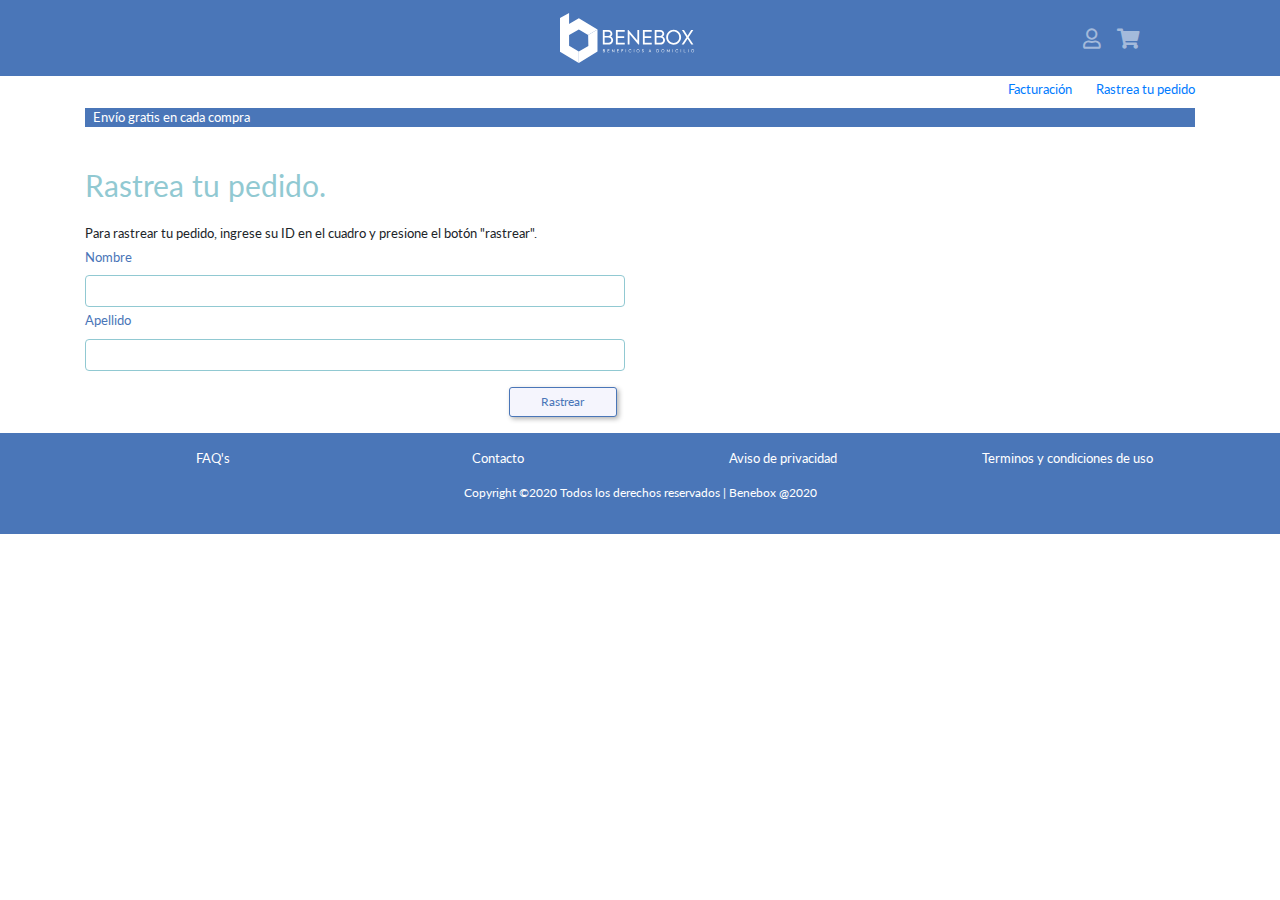
<file: Abril2020/track.html>
<!doctype html>
<html lang="Es">
  <head>
    <!-- Required meta tags -->
    <meta charset="utf-8">
    <meta name="viewport" content="width=device-width, initial-scale=1, shrink-to-fit=no">

    <!-- Bootstrap CSS -->
    <link href="https://fonts.googleapis.com/css?family=Lato:300,400,700&display=swap" rel="stylesheet">
    <link rel="stylesheet" type="text/css" href="https://cdnjs.cloudflare.com/ajax/libs/font-awesome/5.11.2/css/all.min.css">
    <link rel="stylesheet" href="https://maxcdn.bootstrapcdn.com/bootstrap/4.0.0/css/bootstrap.min.css" integrity="sha384-Gn5384xqQ1aoWXA+058RXPxPg6fy4IWvTNh0E263XmFcJlSAwiGgFAW/dAiS6JXm" crossorigin="anonymous">
    <link rel="stylesheet" type="text/css" href="css/custom.css">
    <link rel="icon" type="text/css" href="img/favicon.png">

    <title>Benebox</title>
  </head>
  <body>

    <!-- Navbar starts -->

    <header class="bg-dark">
      <div class="container">
        <nav class="navbar navbar-expand-lg bg-dark navbar-dark row mx-3">

        <!-- Brand -->
          <div class="col-6 col-md-7 d-flex justify-content-md-end">
            <a class="navbar-brand" href="index.html">
              <img src="img/bnbx_logo_hw.svg">
            </a>
          </div>

          <!-- Toggler/collapsibe Button -->
          <div>
            <button class="navbar-toggler" type="button" data-toggle="collapse" data-target="#collapse_target" aria-haspopup="true" aria-expanded="false">
              <span class="navbar-toggler-icon"></span>
            </button>
          </div>

          <!-- Navbar links -->
          <div class="collapse navbar-collapse col-6 col-md-5 justify-content-end" id="collapse_target">
            <ul class="navbar-nav h5">
              <li class="nav-item">
                <a class="nav-link" href="#">
                  <i class="far fa-user"></i>
                </a>
              </li>
              <li class="nav-item">
                <a class="nav-link" href="#">
                  <i class="fas fa-shopping-cart"></i>
                </a>
              </li>
            </ul>
          </div>

        </nav>
      </div>
    </header>

    <!-- Navbar ends -->


    <!-- options starts -->

    
    <section>
      <div class="container mt-1">
        <div class="row">
          <div class="col-12">
            <ul class="text-primary list-unstyled d-flex align-items-center justify-content-end m-0">
              <li class="ml-4">
                <a href="#">
                  Facturación
                </a>
              </li>
              <li class="ml-4">
                <a href="track.html">
                  Rastrea tu pedido
                </a>
              </li>
            </ul>
          </div>
        </div>

        <!-- promo starts -->
        <div class="row">
          <div class="col-12">
            <div class="bg-dark text-white align-items-center mt-1">
              <p class="m-2">Envío gratis en cada compra</p>
            </div>
          </div>
        </div>
        <!-- promo ends -->
      </div>
    </section>
    
    <!-- options ends -->


    <!-- Tracking starts -->
    
    <div class="container mt-4">
      <div class="row">
        <div class=" col-12 text-aqua align-items-center mt-1">
          <p>Rastrea tu pedido.</p>
        </div>
        <div class="col-12">
          Para rastrear tu pedido, ingrese su ID en el cuadro y presione el botón "rastrear".
        </div>
      </div>

      <div class="row">
        <div class="col-12 col-md-6">
          <div class="row d-flex">
            <div class="col-12">
              <label class="text-primary mt-1" for="formGroupExampleInput text-grenaqua">Nombre</label>
              <input type="text" class="form-control">

              <label class="text-primary mt-1" for="formGroupExampleInput text-grenaqua">Apellido</label>
              <input type="text" class="form-control">
            </div>
            
          </div>

          <div class="row d-flex justify-content-end py-3 px-2">
            <div class="col-4 col-md-3">
              <a href="#" class="w-100 btn logbox log" tabindex="-1" role="button" aria-disabled="true">Rastrear</a>
            </div>
          </div>
        </div>
      </div>

      

    </div>

    <!-- Tracking starts -->


    <!-- buttons starts -->    


    <div class="container ">

      

    </div>

    <!-- buttons ends -->

      

    <!-- Footer starts -->

    <footer class="bg-dark sticky-bottom ">
      <div class="container">
        <div class="row py-3 justify-content-md-around justify-content-center">
          <div class="col-12 col-md-3 text-center text-white ">
            FAQ's
          </div>
          <div class="col-12 col-md-3 text-center text-white ">
            Contacto
          </div>
          <div class="col-12 col-md-3 text-center text-white ">
            Aviso de privacidad
          </div>
          <div class="col-12 col-md-3 text-center text-white ">
            Terminos y condiciones de uso
          </div>
        </div>
        <div class="row pb-3 align-items-center">
          <div class=" col-12 legal">
            <div class="container">
              <div class="text-center text-white">
                <p>
                  Copyright ©2020 Todos los derechos reservados | Benebox @2020
                </p>
              </div>
            </div>
          </div>
        </div>
      </div>
    </footer>




    <!-- Optional JavaScript -->
    <!-- jQuery first, then Popper.js, then Bootstrap JS -->
    <script src="https://code.jquery.com/jquery-3.2.1.slim.min.js" integrity="sha384-KJ3o2DKtIkvYIK3UENzmM7KCkRr/rE9/Qpg6aAZGJwFDMVNA/GpGFF93hXpG5KkN" crossorigin="anonymous"></script>
    <script src="https://cdnjs.cloudflare.com/ajax/libs/popper.js/1.12.9/umd/popper.min.js" integrity="sha384-ApNbgh9B+Y1QKtv3Rn7W3mgPxhU9K/ScQsAP7hUibX39j7fakFPskvXusvfa0b4Q" crossorigin="anonymous"></script>
    <script src="https://maxcdn.bootstrapcdn.com/bootstrap/4.0.0/js/bootstrap.min.js" integrity="sha384-JZR6Spejh4U02d8jOt6vLEHfe/JQGiRRSQQxSfFWpi1MquVdAyjUar5+76PVCmYl" crossorigin="anonymous"></script>
  </body>
</html>
</file>
<file: Abril2020/css/style.css>
:root{
  --first-color:rgb(74,118,184);
  --second-color:rgb(109,187,201);
  --third-color:rgb(145,201,210);
  --orange-color:rgb(255,150,112);
  --red-color:rgb(255,114,112);
  --darkred-color:rgb(195,72,70);
  --blue-color:rgb(214,249,255);
  --wbright-color:rgb(245,245,253);



  --first-alpha-color:rgba(74,118,184, 0.50);
  --second-alpha-color:rgba(109,187,201, 0.50);
  --third-alpha-color:rgba(145,201,210, 0.50);

  --legal-color:rgba(245,245,245,0.5);

  --bg-color:rgb(245,245,245);
  --bg-alpha-color:rgba(245,245,245,0.75);
}

body{
  font-family: "Lato", sans-serif;
  background-color: white;
}


/*.btn{
  border-radius: 0;
  vertical-align: top;
}

.btn-primary{
  color:white;
  background-color:var(--orange-color);
  border-color:var(--orange-color);
  font-size: 15px;
  border-radius: 3px;
}

.btn-primary:hover{
  background-color: white;
  color:var(--first-color);
  border-color: transparent;
}

.btn-secondary{
  color:white;
  -webkit-box-shadow: inset 1px 6px 5px var(---second-color), inset -1px -10px 5px var(--third-color), 1px 2px 1px rgba(50,50,50, 0.1);
  -moz-box-shadow: inset 1px 6px 5px var(--second-color), inset -1px -10px 5px var(--third-color), 1px 2px 1px rgba(50,50,50, 0.1);
  box-shadow: inset 1px 6px 5px var(--second-color), inset -1px -10px 5px var(--third-color), 1px 2px 1px rgba(50,50,50, 0.1);
  background-color:var(--third-color);
  font-size: 15px;
  border-radius: 3px;
  border: 0;
}

.btn-secondary:hover{
  color: white;
  -webkit-box-shadow: inset 1px 6px 5px var(---third-color), inset -1px -10px 5px var(--second-color), 1px 2px 1px rgba(50,50,50, 0.1);
  -moz-box-shadow: inset 1px 6px 5px var(--third-color), inset -1px -10px 5px var(--second-color), 1px 2px 1px rgba(50,50,50, 0.1);
  box-shadow: inset 1px 6px 5px var(--third-color), inset -1px -10px 5px var(--second-color), 1px 2px 1px rgba(50,50,50, 0.1);
  background-color: var(--second-color);
  border: 0;
}



.btn-outline-light:hover{
  color: white;
  background-color:var(--first-color);
  border-color: white;
  transition: 0.5s;
  border-color: transparent;
  transition: 0.5s;
}*/



.card{
  border-color: var(--third-color);
  border-radius: 5px;
}

.border-bottom{
  border-bottom: 1px solid var(--third-color) !important;
}

.dropdown-menu{
  background-color:white;
  color: var(--third-color);
  border-radius: 0;
  border: none;
  box-shadow: -webkit-box-shadow: 4px 4px 10px -1px rgba(0,0,0,0.5);
              -moz-box-shadow: 4px 4px 10px -1px rgba(0,0,0,0.5);
              box-shadow: 4px 4px 10px -1px rgba(0,0,0,0.5);

}

.dropdown-item{
  color: white;
}

.fmenu{
  text-align: center;
}

p{
  margin:0;
}


/*.cards{
  position: relative;

}

.cards .face {
  transition: 0.5s;
}

.cards .face.face1{
  position: relative;
  background: white;
  border-radius: 3px;
  z-index: 1;
  transform: translateY(100px);
}

.cards:hover .face.face1{
  transform: translateY(0px);
}

.cards .face.face1 .cont{
  opacity: 0.6;
  transition: 0.5s;
}

.cards:hover .face.face1 .cont{
  opacity: 1;
}

.cards .face.face2{
  position: relative;
  background: var(--third-alpha-color);
  padding: 20px;
  box-sizing: border-box;
  box-shadow: 0 20px 50px rgba(0,0,0,0.8);
  transform: translateY(-100px);
}

.cards:hover .face.face2{
  transform: translateY(0px);
}

.cards .face.face2 .cont p{
  margin: 0;
  padding: 0;
}

.cards .face.face2 .cont ul{
  list-style: none;
  padding: 0px auto; 
}

.cards .face.face2 .cont a{
  background-color: var(--wbright-color);
  display: inline-block;
  text-decoration: none;
  font-weight: 500;
  color: var(--third-color);
  padding: 5px;
  border:1px solid var(--third-color);
  border-radius: 3px;
}


.cards .face.face2 .cont a:hover{
  background: var(--first-color);
  color:white;
  border-color: var(--first-color);
}
*/


/*
.legal{
  font-size: 12px;
  color:var(--legal-color);

}*/


/*botones hover*/

/*.add {
  opacity: 1;
  display: block;
  width: 100%;
  height: auto;
  transition: .5s ease;
  backface-visibility: hidden;
}

.act {
  transition: .5s ease;
  opacity: 0;
  position: absolute;
  text-align: center;
  transform: translate(0, 25%);

}

.containerb:hover .add{
  opacity: 0;
}

.containerb:hover .act{
  opacity: 1;
  transform: translate(0, 0);
}

*/
/*border cart*/





/*description section*/
.font-70{
  color:var(--third-color);
  font-size: 70%;
}
.font-80{
  font-size: 80%;
}
.font-90{
  font-size: 90%;
}

.btn-outline-dark{
  color:var(--first-color);
  border-color:var(--first-color);
}

.btn-outline-dark:hover{
  background-color:var(--first-color);
  color: white;
  border-color: transparent;
}

.dshare{
  color:var(--second-color);
}

.dshare:hover{
  color:var(--orange-color);
}




.product_description_area .nav.nav-tabs {
  border: none;
  padding: 10px 0px;
}

.product_description_area .nav.nav-tabs li {
  display: inline-block;
  margin-right: 30px;
}

.product_description_area .nav.nav-tabs li:last-child {
  margin-right: 0px;
}

.product_description_area .nav.nav-tabs li a {
  padding: 0 10px;
  border: none;
  line-height: 38px;
  background: var(--orange-color);
  border: 0;
  color:white;
  font-size: 13px;
  font-weight: 500;
  border-radius: 5px;
}

.product_description_area .nav.nav-tabs li a.active {
  background:var(--third-color);
  color: #fff;
  border-color: white;
}


.product_description_area .tab-content .total_rate .box_total {
  background: white;
  text-align: center;
  padding-top: 20px;
  padding-bottom: 20px;
  border: 1px solid var(--third-color);
  border-radius: 5px;
}

.product_description_area .tab-content .total_rate .box_total h4 {
  color: var(--first-color);
  font-size: 48px;
  font-weight: bold;
}

.product_description_area .tab-content .total_rate .box_total h5 {
  color: #2a2a2a;
  margin-bottom: 0px;
  font-size: 24px;
}

.product_description_area .tab-content .total_rate .box_total h6 {
  color: #2a2a2a;
  margin-bottom: 0px;
  font-size: 14px;
  color: #797979;
  font-weight: normal;
}

.product_description_area .tab-content .total_rate .rating_list {
  margin-bottom: 30px;
}

.product_description_area .tab-content .total_rate .rating_list h3 {
  font-size: 18px;
  color: #2a2a2a;
  font-family: "Roboto", sans-serif;
  font-weight: 700;
  margin-bottom: 10px;
}

.product_description_area .tab-content .total_rate .rating_list .list li a {
  font-size: 14px;
  color: #797979;
}

.product_description_area .tab-content .total_rate .rating_list .list li a i {
  color: #fbd600;
}

.product_description_area .tab-content .total_rate .rating_list .list li:nth-child a i:last-child {
  color: #eeeeee;
}

.text-spec{
  font-weight: 600;
}

.review_item .media .media-body {
  vertical-align: middle;
  align-self: center;
}

/* line 995, /Applications/MAMP/htdocs/palash/cl/august 2019/202. Shop/202 shop html/sass/_product.scss */
.review_item .media .media-body h4 {
  margin-bottom: 0px;
  font-size: 14px;
  color: #2a2a2a;
  font-family: "Roboto", sans-serif;
  margin-bottom: 8px;
}

/* line 1003, /Applications/MAMP/htdocs/palash/cl/august 2019/202. Shop/202 shop html/sass/_product.scss */
.review_item .media .media-body i {
  color: #fbd600;
}

/* line 1007, /Applications/MAMP/htdocs/palash/cl/august 2019/202. Shop/202 shop html/sass/_product.scss */
.review_item .media .media-body h5 {
  font-size: 13px;
  font-weight: normal;
  color: #797979;
}

/* line 1013, /Applications/MAMP/htdocs/palash/cl/august 2019/202. Shop/202 shop html/sass/_product.scss */
.review_item .media .reply_btn {
  -webkit-box-shadow: inset 1px 6px 5px var(---third-color), inset -1px -10px 5px var(--second-color), 1px 2px 1px rgba(50,50,50, 0.1);
  -moz-box-shadow: inset 1px 6px 5px var(--third-color), inset -1px -10px 5px var(--second-color), 1px 2px 1px rgba(50,50,50, 0.1);
  box-shadow: inset 1px 6px 5px var(--third-color), inset -1px -10px 5px var(--second-color), 1px 2px 1px rgba(50,50,50, 0.1);
  
  background-color:var(--third-color);
  border: 0;
  padding: 0px 28px;
  display: inline-block;
  line-height: 32px;
  border-radius: 5px;
  font-size: 15px;
  font-family: "Roboto", sans-serif;
  color: white;
}

/* line 1026, /Applications/MAMP/htdocs/palash/cl/august 2019/202. Shop/202 shop html/sass/_product.scss */
.review_item .media .reply_btn:hover {
  -webkit-box-shadow: inset 1px 6px 5px var(---second-color), inset -1px -10px 5px var(--third-color), 1px 2px 1px rgba(50,50,50, 0.1);
  -moz-box-shadow: inset 1px 6px 5px var(--second-color), inset -1px -10px 5px var(--third-color), 1px 2px 1px rgba(50,50,50, 0.1);
  box-shadow: inset 1px 6px 5px var(--second-color), inset -1px -10px 5px var(--third-color), 1px 2px 1px rgba(50,50,50, 0.1);
  background:var(--third-color);
  border-color: white;
  color: #fff;
  text-decoration: none;
}


.table td, .table th{
  border-top: 1px solid var(--third-color);
}




.review_box h4 {
  font-size: 24px;
  color: #2a2a2a;
  margin-bottom: 20px;
  font-weight: 700;
}

.review_box p {
  margin-bottom: 0px;
  display: inline-block;
  font-weight: 500;
  text-align: center;
}

.review_box .list {
  display: inline-block;
  padding-left: 10px;
  padding-right: 10px;
}

.review_box .list li {
  display: inline-block;
}

.review_box .list li a {
  display: inline-block;
  color: #fbd600;
}

.review_box .comment .form-control{
  height: 50px;
  border: 1px solid var(--third-color);
  background-color: white;
}

.review_box .comment .form-control ::placeholder {
  font-size: 12px;
  color:var(--first-alpha-color);
}

.review_box .btn_3 {
  padding: 13px 39px;
}

.review_box .clasification{
  direction: rtl;
  unicode-bidi: bidi-override;
}

.review_box .clasification input[type="radio"]{
  -webkit-writing-mode: horizontal-tb !important;
    text-rendering: auto;
    color: initial;
    letter-spacing: normal;
    word-spacing: normal;
    text-transform: none;
    text-indent: 0px;
    text-shadow: none;
    display: none;
    text-align: start;
    -webkit-rtl-ordering: logical;
    font: 400 11px system-ui;
    margin-top: 3px 0.5ex;
    padding: initial;
    background-color: initial;
    border:initial;
    box-sizing: border-box;
}

.review_box .clasification label{
  color: grey;
}

.review_box .clasification label:hover, label:hover ~ label{
  color: var(--third-color);
}

.review_box .clasification input[type="radio"]:checked ~ label{
  color: var(--third-color);
}



.review_item {
  margin-bottom: 35px;
}

.review_item:last-child {
  margin-bottom: 0px;
}

.review_item p {
  color: #797979;
}

.review_item .media {
  position: relative;
}

.review_item .media .d-flex {
  padding-right: 15px;
}

.review_item .media .media-body {
  vertical-align: middle;
  align-self: center;
}

.review_item .media .media-body h4 {
  margin-bottom: 0px;
  font-size: 14px;
  color: #2a2a2a;
  font-family: "Roboto", sans-serif;
  margin-bottom: 8px;
}

.review_item .media .media-body i {
  color: #fbd600;
}

.review_item .media .media-body h5 {
  font-size: 13px;
  font-weight: normal;
  color: #797979;
}

.review_item .media .media-body .reply_btn {
  border: 1px solid #e0e0e0;
  padding: 0px 28px;
  display: inline-block;
  line-height: 32px;
  border-radius: 16px;
  font-size: 14px;
  font-family: "Roboto", sans-serif;
  color: #2a2a2a;
  position: absolute;
  right: 0px;
  top: 14px;
}

.review_item .media .media-body .reply_btn:hover {
  background: #2f7dfc;
  border-color: #2f7dfc;
  color: #fff;
}

.review_item p {
  padding-top: 10px;
  margin-bottom: 0px;
}

.review_item.reply {
  padding-left: 28px;
}

.ordet{
  background-color:transparent;
  border: 0;
  border-radius: 5px;
}

.details ul{
  border: none;
  box-sizing: border-box;
  margin: 0;
  outline: none;
  padding: 0;
  text-decoration: none;
}

.details ul li{
  position: relative;
  line-height: 21px;
  list-style: none;
  padding: 0 5px;
}

.details ul li span{
  font-size: 80%;
  display: block;
  position: absolute;
  right: 5px;
  top: 0;
}

.details .btn-outline-dark{
  color: white;
  background-color: var(--first-color);
}

.details button{
  position: relative;
  font-weight: 400;
}

.details button span{
  font-size: 80%;
  position: absolute;
  right: 15px;
  font-weight: 700;
  display: block;
}


/*Cart Section*/

#myform {
  text-align: center;
  padding: 5px;
  border: 1px solid var(--first-color);
  margin: 0 auto;
  width: 60%;
}






.ship .form-control{
  color:var(--first-alpha-color);
  font-size: 15px;
  background-color: white;
  border: none;
  height: calc(2.25rem + 2px)
}

.ship .form-control::placeholder{
  color: var(--third-alpha-color);
}

.ship .form-group{
  border-radius: 0;
  margin-bottom: 15px;
}

.ship .form-group:: placeholder{
  color:var(--third-alpha-color);
}

.ship .form-group .form-control select{
  color:var(--third-color);
  font-size: 12px;
  background-color: transparent;
  border: 1px solid var(--first-color);
  border-radius: 0;
  height: 20px;
}

.conf .btn-group .btn input{
  visibility: hidden !important;
  width: 0;
}

.conf .btn-group .btn-primary{
  color:var(--first-color);
  background-color: transparent;
  border: 1px solid var(--first-color);
}

.conf .btn-group .btn-primary:not(:disabled):not(.disabled).active, .btn-primary:not(:disabled):not(.disabled):active, .show>.btn-primary.dropdown-toggle{
  color:white;
  background-color: var(--first-color);
  border: none;
}

.google {
    height: 0;
    overflow: hidden;
    height: 500px;
}
.google iframe {
    top: 0;
    left: 0;
}

.btn-group .conf input{
  visibility: hidden !important;
  width: 0;
}

.btn-outline-confirm {
  color: var(--first-color);
  background-color: transparent;
  background-image: none;
  border-color:var(--first-color);
}

.btn-outline-confirm:hover {
  color: #fff;
  background-color: var(--first-color);
  border-color: none;
}


.aggr{
  border: 1px solid var(--first-color);
  color:var(--first-color);
  border-radius: 3px;
  padding: 5px 30px;
  background-color: var(--wbright-color);
  text-decoration: none;
}

.aggr:hover{
  color: white;
  background-color: var(--first-color);
  text-decoration: none;
}


.cust{
  color: var(--first-color);
  font-size: 15px;
  background: white;
  border: none;
  border-radius: 3px;
}

.cust:focus{
  color: var(--first-color);
  background: white;

}

.cust::placeholder{
  color: var(--third-alpha-color);
}

.create{
  border: none;
  color: white;
  border-radius: 3px;
  padding: 5px 30px;
  background-color: var(--third-color);
}

.create:hover{
  color: white;
  -webkit-box-shadow: inset 1px 6px 5px var(---third-color), inset -1px -10px 5px var(--second-color), 1px 2px 1px rgba(50,50,50, 0.1);
  -moz-box-shadow: inset 1px 6px 5px var(--third-color), inset -1px -10px 5px var(--second-color), 1px 2px 1px rgba(50,50,50, 0.1);
  box-shadow: inset 1px 6px 5px var(--third-color), inset -1px -10px 5px var(--second-color), 1px 2px 1px rgba(50,50,50, 0.1);
  background-color: var(--second-color);
}

.fa-sign-in-alt{
  margin-right: 10px;

}

.user-img{
}


.logbox{
  -webkit-box-shadow: 2px 2px 5px 0px rgba(0,0,0,0.3);
  -moz-box-shadow: 2px 2px 5px 0px rgba(0,0,0,0.3);
  box-shadow: 2px 2px 5px 0px rgba(0,0,0,0.3);
}


.trackb{
  padding: 300px 0;
  text-decoration: none
}

.nav-tabs{
  border-bottom: 1px solid var(--third-color)
}

.nav-tabs .nav-link{
  color: var(--third-color);
  /*border-color: var(--third-color) var(--third-color) transparent var(--third-color);*/
}

.nav-tabs .nav-link:hover{
  border-color: var(--third-color) var(--third-color) transparent var(--third-color);
}

.nav-tabs .nav-link.active{
  color: var(--third-color);
  border-color: var(--third-color) var(--third-color) transparent var(--third-color);
}



.tc{
  width: 15px;
  height:15px;
}

/*Credit Card Section Ends*/


/*pop-up buttons starts*/







/*pop-up buttons ends*/


/*// Extra small devices (portrait phones, less than 576px)
// No media query for `xs` since this is the default in Bootstrap*/

/*// Small devices (landscape phones, 576px and up)*/
@media (max-width: 576px) {

  .fmenu{
  text-align: left;
  }

  .trackb{
  padding: 190px 0;
  }

  .ordrlist{
    visibility: hidden;
  }
  
  .ordrlistm{
    visibility: visible;
  }



  .cards .face.face1{
    transform: translateY(0px);
  }

  .cards:hover .face.face1{
    transform: translateY(0px);
  }

  .cards .face.face2{
    transform: translateY(0px);
  }

  .cards:hover .face.face2{
    transform: translateY(0px);
    
  }










}







/*// Medium devices (tablets, 768px and up)*/
@media (min-width: 768px) {

  .nmail{
    margin-bottom: 10px;
  }

  .fmenu{
    text-align: left;
  }
  
  .trackb{
    padding: 190px 0;
  }


  .ordrlist{
    visibility: visible;
  }
  
  .ordrlistm{
    visibility: visible;
  }






}



/*// Large devices (desktops, 992px and up)*/
@media (min-width: 992px) {

  .fmenu{
    text-align: left;
  }
}
    


/*// Extra large devices (large desktops, 1200px and up)*/
@media (min-width: 1200px) {

  .fmenu{
    text-align: left;
  }


}
</file>
<file: Abril2020/css/custom.css>
@import url(<link href="https://fonts.googleapis.com/css2?family=Lato:ital,wght@0,300;0,400;0,700;1,300;1,400&family=Roboto:wght@100&display=swap" rel="stylesheet">);

/*font-family: 'Roboto', sans-serif;
font-family: 'Lato', sans-serif;*/


:root{
  --first-color:rgb(74,118,184);
  --second-color:rgb(109,187,201);
  --third-color:rgb(145,201,210);
  --orange-color:rgb(255,150,112);
  --red-color:rgb(255,114,112);
  --darkred-color:rgb(195,72,70);
  --blue-color:rgb(214,249,255);
  --wbright-color:rgb(245,245,253);



  --first-alpha-color:rgba(74,118,184, 0.50);
  --second-alpha-color:rgba(109,187,201, 0.50);
  --third-alpha-color:rgba(145,201,210, 0.50);

  --legal-color:rgba(245,245,245,0.5);

  --bg-color:rgb(245,245,245);
  --bg-alpha-color:rgba(245,245,245,0.75);
}

body{
  font-family: "Lato", sans-serif;
  background-color: white;
  font-size: 13px;
}

nav a{
  color:white;
  text-decoration-line: none;
}

nav a:hover{
  color:var(--orange-color);
  transition: all .5s ease-out;
  text-decoration-line: none;
}


.legal{
  font-size: 12px;
  color:var(--legal-color);

}



.bg-dark{
  background-color:var(--first-color) !important;
}

.bg-primary{
  background-color:var(--second-color) !important;
}

.bg-primary-a{
  background-color:var(--first-alpha-color)  !important;
}

.bg-secondary{
  background-color:var(--second-color) !important;
}

.bg-wbright{
  background-color: var(--wbright-color);
}

.text-primary{
  color:var(--first-color) !important;
}

.text-secondary{
  color:var(--second-color) !important;
}
.text-third{
  color:var(--third-color);
}

.text-legals{
  color: var(--third-color) !important;
}

.text-aqua{
  color:var(--third-color) !important;
  font-size: 30px;
}

.text-warn{
  color: var(--darkred-color);
}

.text-buy{
  color:var(--first-color);
  font-size: 110%;
  font-weight:900;
}

.text-promo{
  color: var(--orange-color);
}

.text-discount{
  color: var(--first-alpha-color);
  }]

.shadow-inner {
   -moz-box-shadow:    inset 1px 0px 3px 1px rgba(50,50,50, 0.1);
   -webkit-box-shadow: inset 1px 0px 3px 1px rgba(50,50,50, 0.1);
   box-shadow:         inset 1px 0px 3px 1px rgba(50,50,50, 0.1);
}

.btn-outline-success{
  color: white;
  border-color:white;
}

.navbar-brand img{
  width: auto;
  height: 50px;
}

.act {
  transition: .5s ease;
  opacity: 0;
  position: absolute;
  text-align: center;
  transform: translate(0, 25%);

}

.containerb:hover .add{
  opacity: 0;
}

.containerb:hover .act{
  opacity: 1;
  transform: translate(0, 0);
}



/*Buttons starts*/

.log{
  border: 1px solid var(--first-color);
  color: var(--first-color);
  border-radius: 3px;
  font-size: 12px;
  padding: 5px 15px;
  background-color: var(--wbright-color);
  text-decoration: none;
}

.log:hover{
  color: white;
  background-color: var(--first-color);
  text-decoration: none;
}

.logbox{
  -webkit-box-shadow: 2px 2px 5px 0px rgba(0,0,0,0.3);
  -moz-box-shadow: 2px 2px 5px 0px rgba(0,0,0,0.3);
  box-shadow: 2px 2px 5px 0px rgba(0,0,0,0.3);
}


.back{
  border: 1px solid var(--darkred-color);
  color:var(--darkred-color);
  font-size: 12px;
  border-radius: 3px;
  padding: 5px 15px;
  background-color: var(--wbright-color);
  text-decoration: none;
}

.back:hover{
  color: white;
  background-color: var(--darkred-color);
  text-decoration: none;
}

.qty {
  background-color: transparent;
  border: 1px solid var(--first-color);
  border-radius: 3px;
  margin:0;
  text-decoration: none;
  color:var(--first-color);
  box-shadow: none;
}


.qtyplus {
  background-color: transparent;
  border:1px solid var(--first-color);
  border-radius: 3px;
  margin:0;
  text-decoration: none;
  color: var(--first-color) !important;
}

.qtyplus:active, .qtyplus:hover {
  background-color: var(--first-color);
  border:none;
  border-radius: 3px;
  margin:0;
  text-decoration: none;
  color: white !important;
}


.change{
  border: 1px solid var(--third-color);
  color: var(--third-color);
  border-radius: 3px;
  padding: 5px 10px;
  background-color: var(--wbright-color);
  text-decoration: none;

}

.change:hover{
  border: 1px solid var(--wbright-color);
  color: var(--wbright-color);
  border-radius: 3px;
  padding: 5px 15px;
  background-color: var(--third-color);
  text-decoration: none;

}

.omit{
  border: 1px solid lightgray;
  color: lightgray;
  border-radius: 3px;
  padding: 5px 15px;
  background-color: white;
  text-decoration: none;
}

.omit:hover{
  border: 1px solid var(--first-color);
  color: var(--first-color);
  background-color: var(--wbright-color);
  text-decoration: none;
}

.addp{
  border:solid 1px var(--third-color);
  background-color: white;
  border-radius: 3px;
  color: var(--third-color);
  font-size: 12px;
}

.addp:hover{
  border:solid 1px var(--first-color);
  color: var(--first-color);
  font-weight: 400;
  text-decoration: none;
}

.popnum {
    background-color: transparent;
    border: 1px solid var(--third-color);
    border-radius: 3px;
    margin: 0;
    text-decoration: none;
    color: var(--third-color);
    box-shadow: none;
    padding: 0px;
}

.popplus {
  background-color: transparent;
  border: 1px solid var(--third-color);
  border-radius: 3px;
  margin: 0;
  text-decoration: none;
  padding: 0px;
  color: var(--third-color) !important;
}

.popplus:hover{
  background-color: var(--third-color);
  border: none;
  border-radius: 3px;
  margin: 0;
  text-decoration: none;
  color: white !important;
}

.icon{
  color: var(--third-color);
}

.icon:hover{
  color: var(--primary-color);
}



/*Buttons ends*/

/*forms starts*/

.form-control{
  border: 1px solid var(--third-color);
  color: var(--first-color);
  font-size: 12px;
}
.form-control::placeholder {
  color:var(--third-alpha-color);
}
.form-control:-ms-input-placeholder { /* Internet Explorer 10-11 */
  color: red;
}
.form-control::-ms-input-placeholder { /* Microsoft Edge */
  color: red;
}


.tc-form-control{
  border:1px solid var(--third-alpha-color);
  border-radius: 3px;
  background-color: var(--wbright-color);
  width: 100%;
  height: 35px;

}
.tc-form-control::placeholder{
  color:var(--third-alpha-color);
  padding-left: 15px;
  font-size: 12px;
  vertical-align: middle;
}

/*forms ends*/


/*packages section starts*/

.cards{
  position: relative;

}

.cards .face {
  transition: 0.5s;
}

.cards .face.face1{
  position: relative;
  background: white;
  border-radius: 3px;
  z-index: 1;
  transform: translateY(100px);
}

.cards:hover .face.face1{
  transform: translateY(0px);
}

.cards .face.face1 .cont{
  opacity: 0.6;
  transition: 0.5s;
}

.cards:hover .face.face1 .cont{
  opacity: 1;
}

.cards .face.face2{
  position: relative;
  background: var(--third-alpha-color);
  padding: 20px;
  box-sizing: border-box;
  box-shadow: 0 20px 50px rgba(0,0,0,0.8);
  transform: translateY(-100px);
}

.cards:hover .face.face2{
  transform: translateY(0px);
}

.cards .face.face2 .cont p{
  margin: 0;
  padding: 0;
}

.cards .face.face2 .cont ul{
  list-style: none;
  padding: 0px auto; 
}

.cards .face.face2 .cont a{
  font-size: 12px; 
}

/*packages section ends*/


.cartbrdr{
  border-left: 5px solid var(--third-color);
  font-size: 16px;
  color: var(--third-color);
}

.cartbrdr i{
  font-size: 13px;
}

/* extra counter*/

.counter {
  border: solid 3px var(--third-color);
  color: var(--third-color);
  font-size: 17px;
  background-color: white;
}






/*// Extra small devices (portrait phones, less than 576px)
// No media query for `xs` since this is the default in Bootstrap*/

/*// Small devices (landscape phones, 576px and up)*/
@media (max-width: 576px) {

  .fmenu{
  text-align: left;
  }

  .trackb{
  padding: 190px 0;
  }

  .ordrlist{
    visibility: hidden;
  }
  
  .ordrlistm{
    visibility: visible;
  }



  .cards .face.face1{
    transform: translateY(0px);
  }

  .cards:hover .face.face1{
    transform: translateY(0px);
  }

  .cards .face.face2{
    transform: translateY(0px);
  }

  .cards:hover .face.face2{
    transform: translateY(0px);
    
  }










}







/*// Medium devices (tablets, 768px and up)*/
@media (min-width: 768px) {

  .nmail{
    margin-bottom: 10px;
  }

  .fmenu{
    text-align: left;
  }
  
  .trackb{
    padding: 190px 0;
  }


  .ordrlist{
    visibility: visible;
  }
  
  .ordrlistm{
    visibility: visible;
  }






}



/*// Large devices (desktops, 992px and up)*/
@media (min-width: 992px) {

  .fmenu{
    text-align: left;
  }
}
    


/*// Extra large devices (large desktops, 1200px and up)*/
@media (min-width: 1200px) {

  .fmenu{
    text-align: left;
  }


}
</file>
